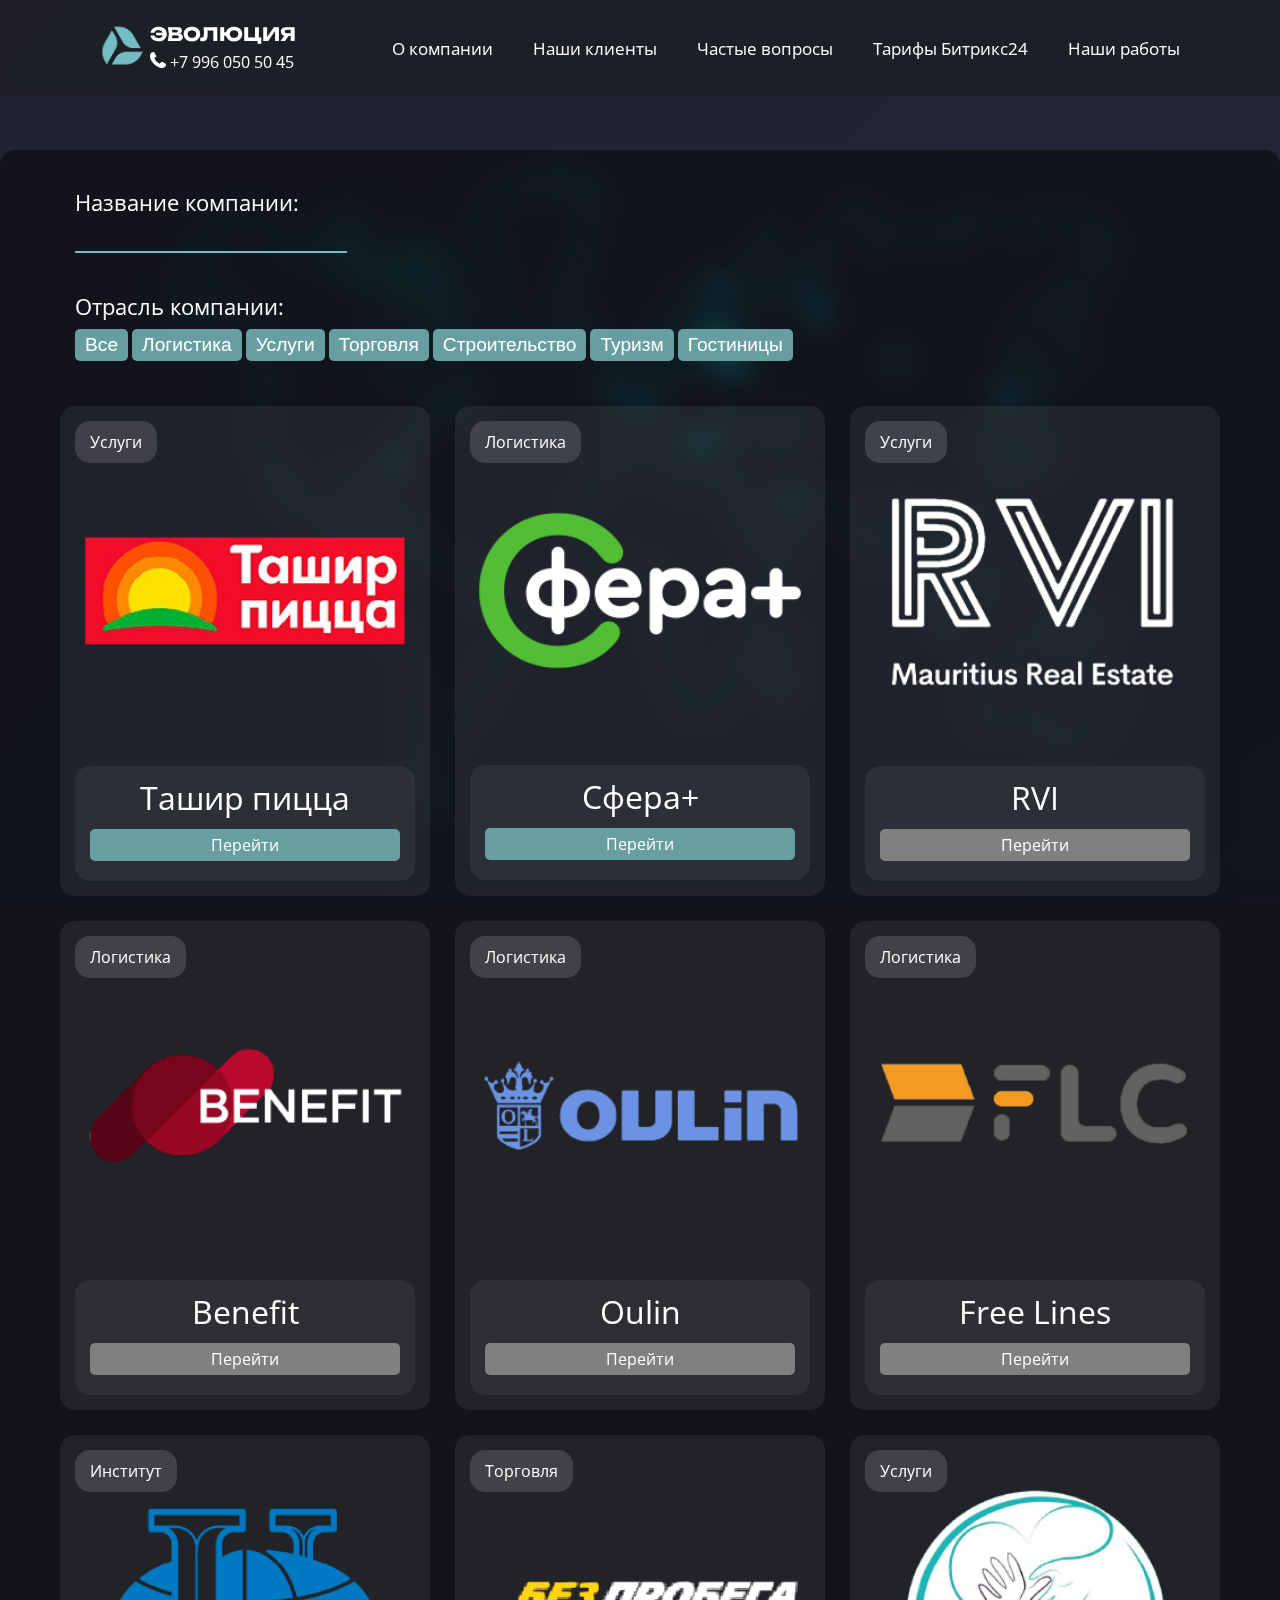
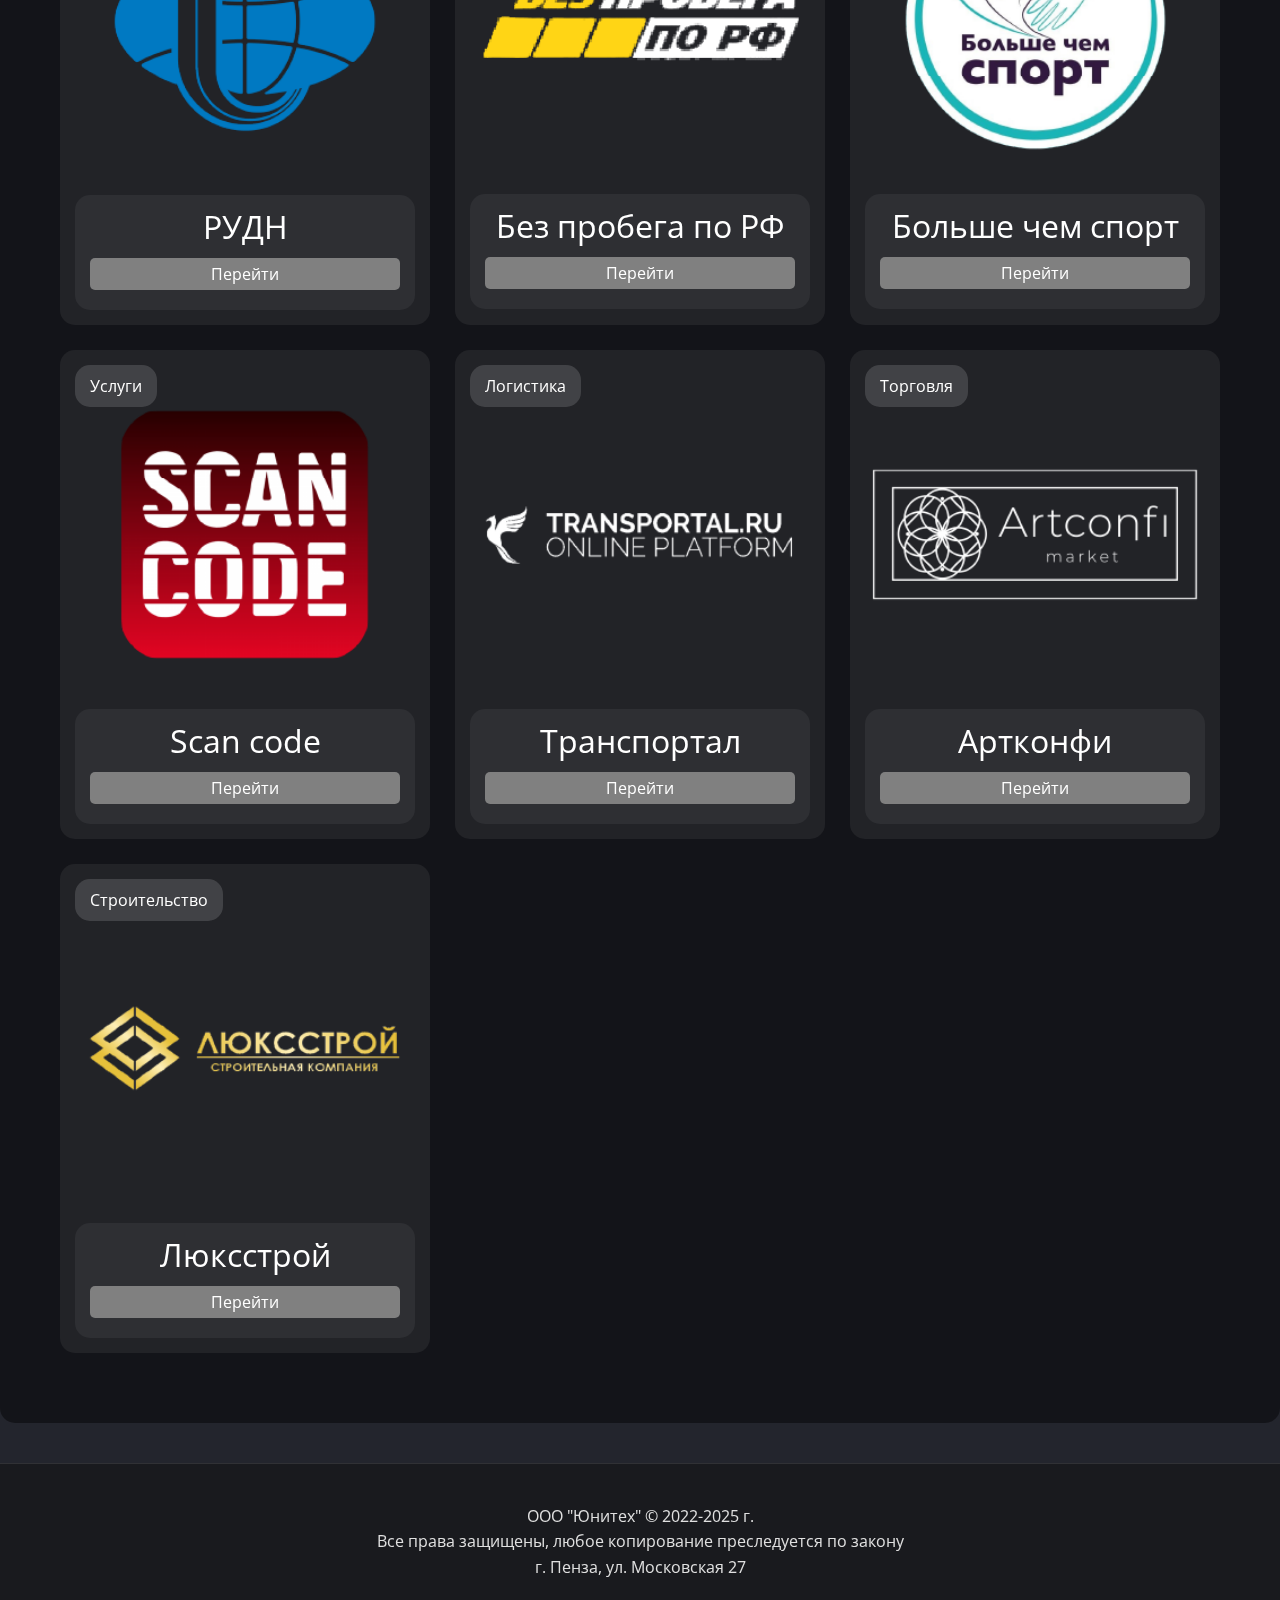
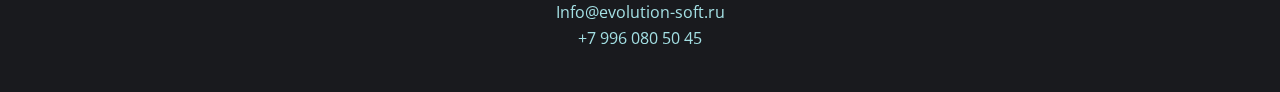
<file: pages/cases.html>
<!DOCTYPE html>
<html lang="en">
    <head>
        <meta charset="UTF-8">
        <meta name="viewport" content="width=device-width, initial-scale=1.0">
        <title>Эволюция - Битрикс 24. Автоматизация бизнеса, создание сайтов, внедрение CRM систем</title>
        <link rel="icon" href="/src/images/icon_evolution.png" type="/src/images/icon_evolution.png">

        <link href="https://fonts.googleapis.com/css2?family=Unbounded:wght@200..900&display=swap" rel="stylesheet">
        <link href="https://fonts.googleapis.com/css2?family=Open+Sans:ital,wght@0,300..800;1,300..800&display=swap" rel="stylesheet">

        <link rel="stylesheet" href="/src/css/cases/cases.css">
        <link rel="stylesheet" href="/src/css/_var.css">

        <link rel="stylesheet" href="/src/css/components/Header/Header.css">
        <link rel="stylesheet" href="/src/css/components/Footer/Footer.css">
        <link rel="stylesheet" href="/src/css/components/Background/Background.css">
        
        <script defer src="/src/js/components/Header/Header.js"></script>
        <script defer src="/src/js/components/Footer/Footer.js"></script>
        <script defer src="/src/js/components/Background/Background.js"></script>
    </head>
<body>

    <component-header></component-header>
    <component-background></component-background>

    <section>
        <div class="search-container">
            <label>Название компании:<br></label>
            <input type="text" class="left-wrapper__input" data-search>
            <label><br>Отрасль компании:<br></label>
            <div class="left-wrapper-buttons">
                <button clear-active-category>Все</button>
                <button>Логистика</button>
                <button>Услуги</button>
                <button>Торговля</button>
                <button>Строительство</button>
                <button>Туризм</button>
                <button>Гостиницы</button>
            </div>
      
        </div>

        <div class="card-container" data-card-container>
            <template company-template>
                <div class="card">
                    <img class="card__logo" company-logo>
                        <div class="card__category"><span company-category></span></div>
                    </img>
                    <div class="card__description">
                        <label class="card__name" company-name></label>
                        <a class="card__link" company-link>Перейти</a>
                    </div>
                </div>
            </template>
        </div>

    </section>


    <component-footer></component-footer>

    <script>
        const companyCardTemplate = document.querySelector("[company-template]");
        const companyCardContainer = document.querySelector("[data-card-container]");
        let companies = []

        const dataSearchbar = document.querySelector("[data-search]");
        dataSearchbar.addEventListener("input", (event) => {
            const value = event.target.value.toLowerCase();
            companies.forEach(company => {
                let companyLoweredName = company.name.toLowerCase();
                
                const isVisible = companyLoweredName.includes(value);

                company.element.classList.toggle("hidden", !isVisible);
            });
        });

        const buttonContainer = document.querySelector(".left-wrapper-buttons");
        const buttons = buttonContainer.querySelectorAll("button");
        const returnButton = document.querySelector("[clear-active-category]");

        buttons.forEach(button => {
            button.addEventListener("click", (event) => {
                companies.forEach(company => {
                    if (button == returnButton) {
                        company.element.classList.remove("hidden");
                    }
                    else {
                        if (company.category != button.textContent) {
                            company.element.classList.add("hidden");
                        } else company.element.classList.remove("hidden");
                    }
                });
            })
        });


        fetch("/src/data/evolution_db.json")
            .then(res => res.json())
            .then(data => {
                companies = data['companies'].map(data => {
                    const card = companyCardTemplate.content.cloneNode(true).children[0]
                    
                    const cardLogo = card.querySelector("[company-logo]");
                    const cardName = card.querySelector("[company-name]");
                    const cardLink = card.querySelector("[company-link]");
                    const cardCategory = card.querySelector("[company-category]");
                    
                    if (data.link == "/") {
                        cardLink.classList.add("disabled");
                    }

                    cardLogo.src = data.img;
                    cardName.textContent = data.name;
                    cardLink.href = data.link;
                    cardCategory.textContent = data.category;
                    
                    companyCardContainer.append(card);

                    return { name: data.name, category: data.category, element: card };
                });
            });
    
    </script>
</body>
</html>
</file>
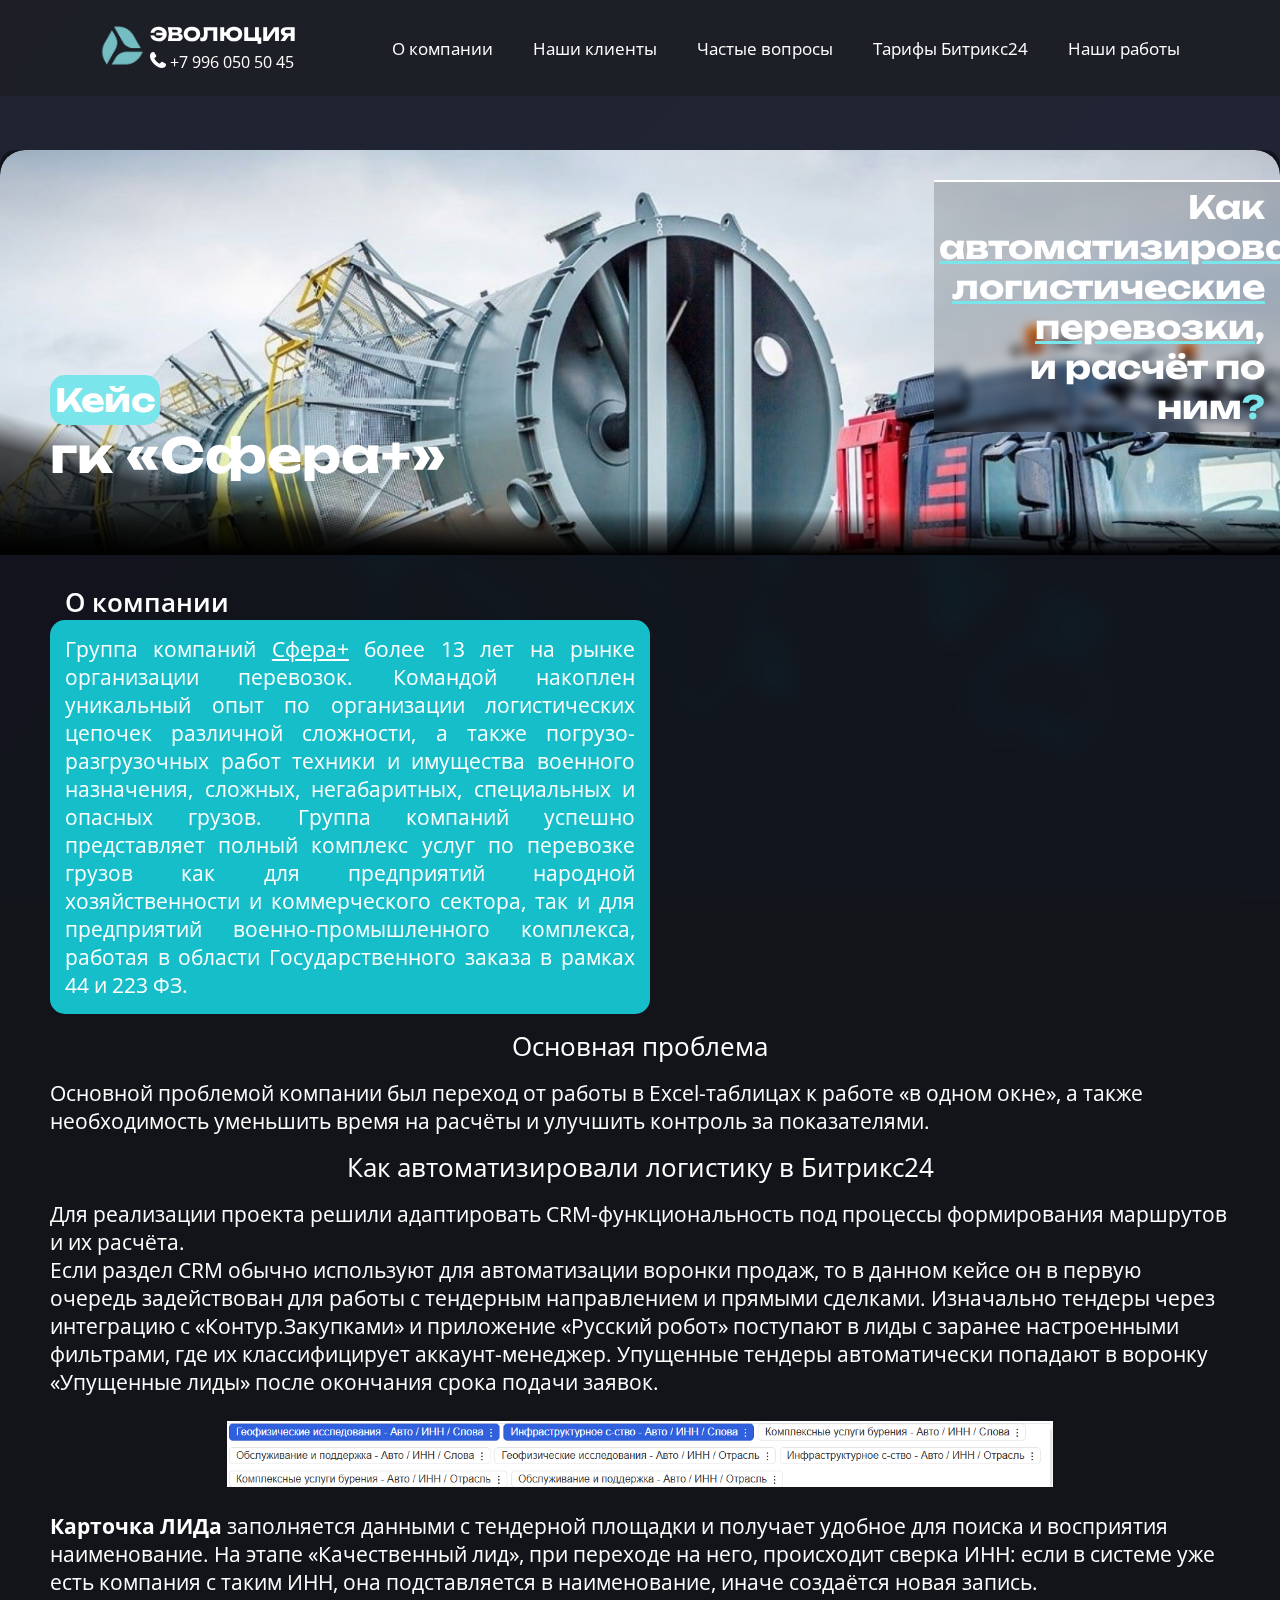
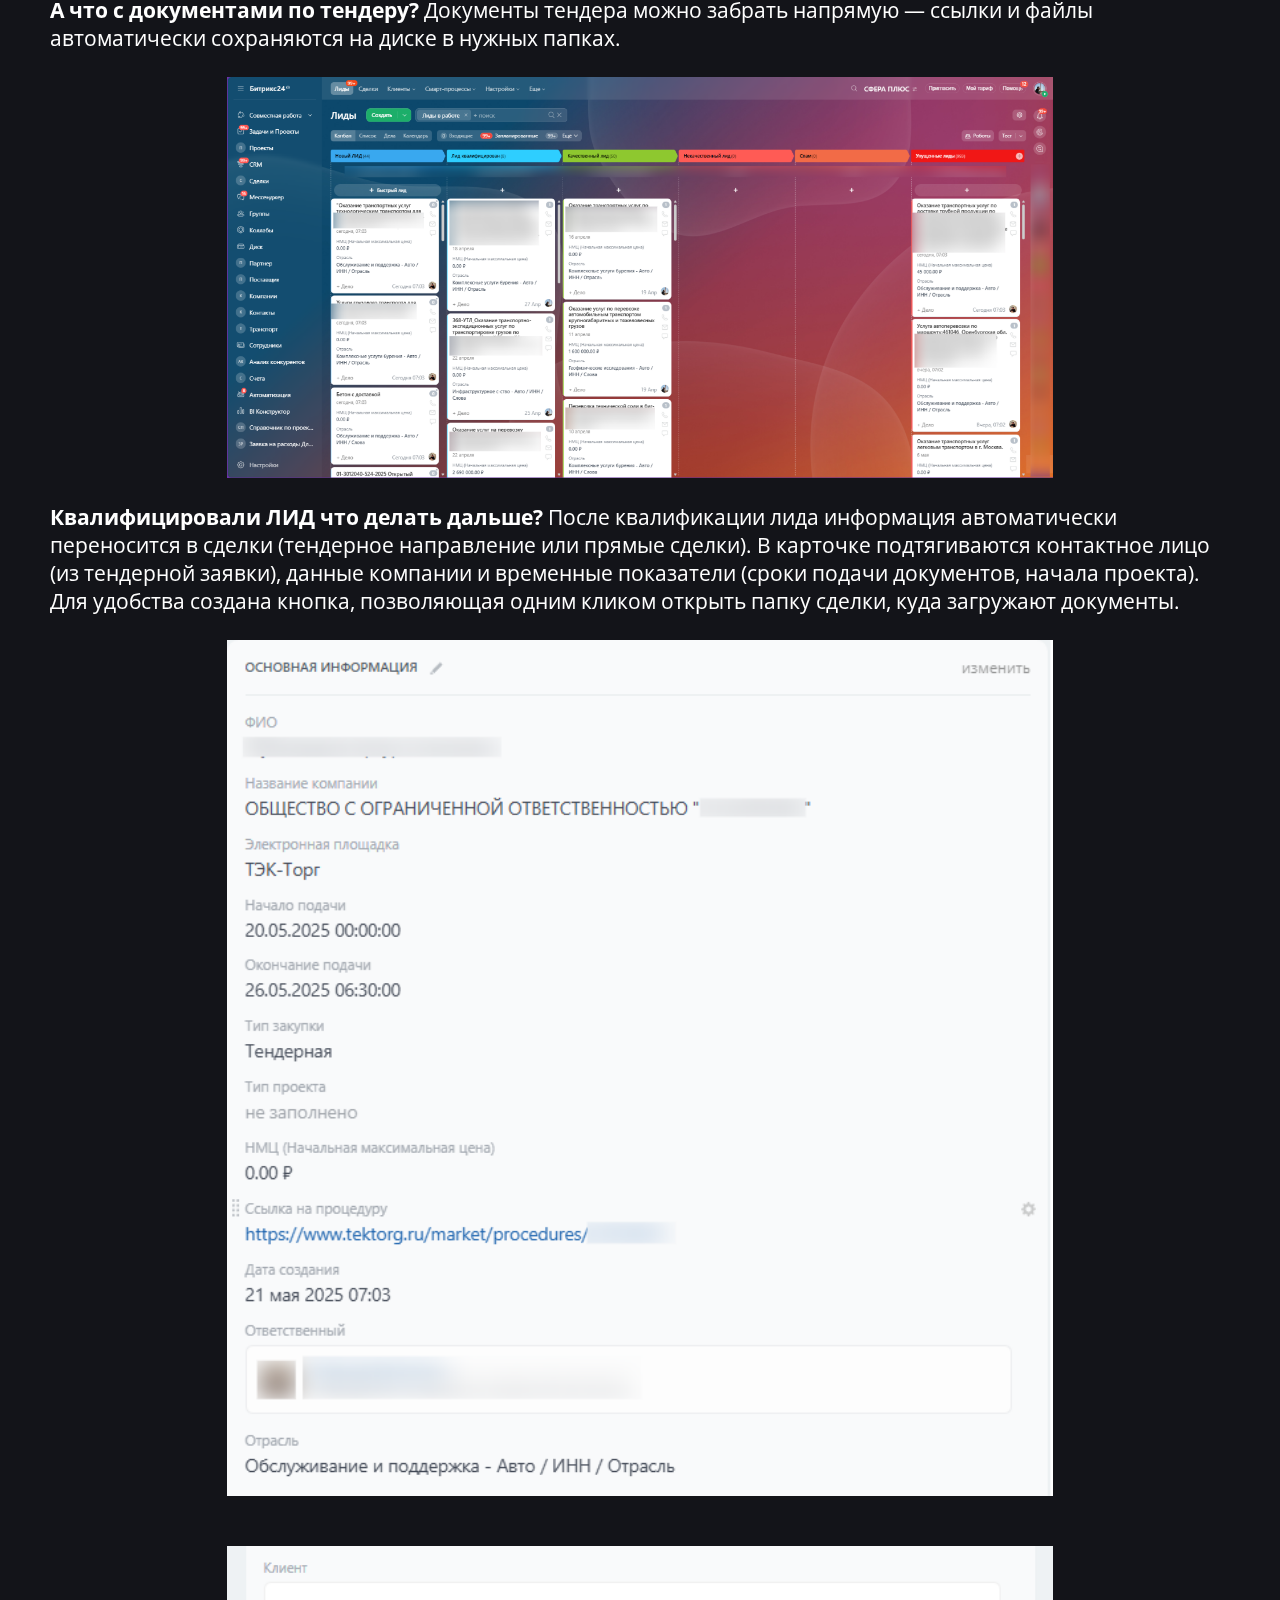
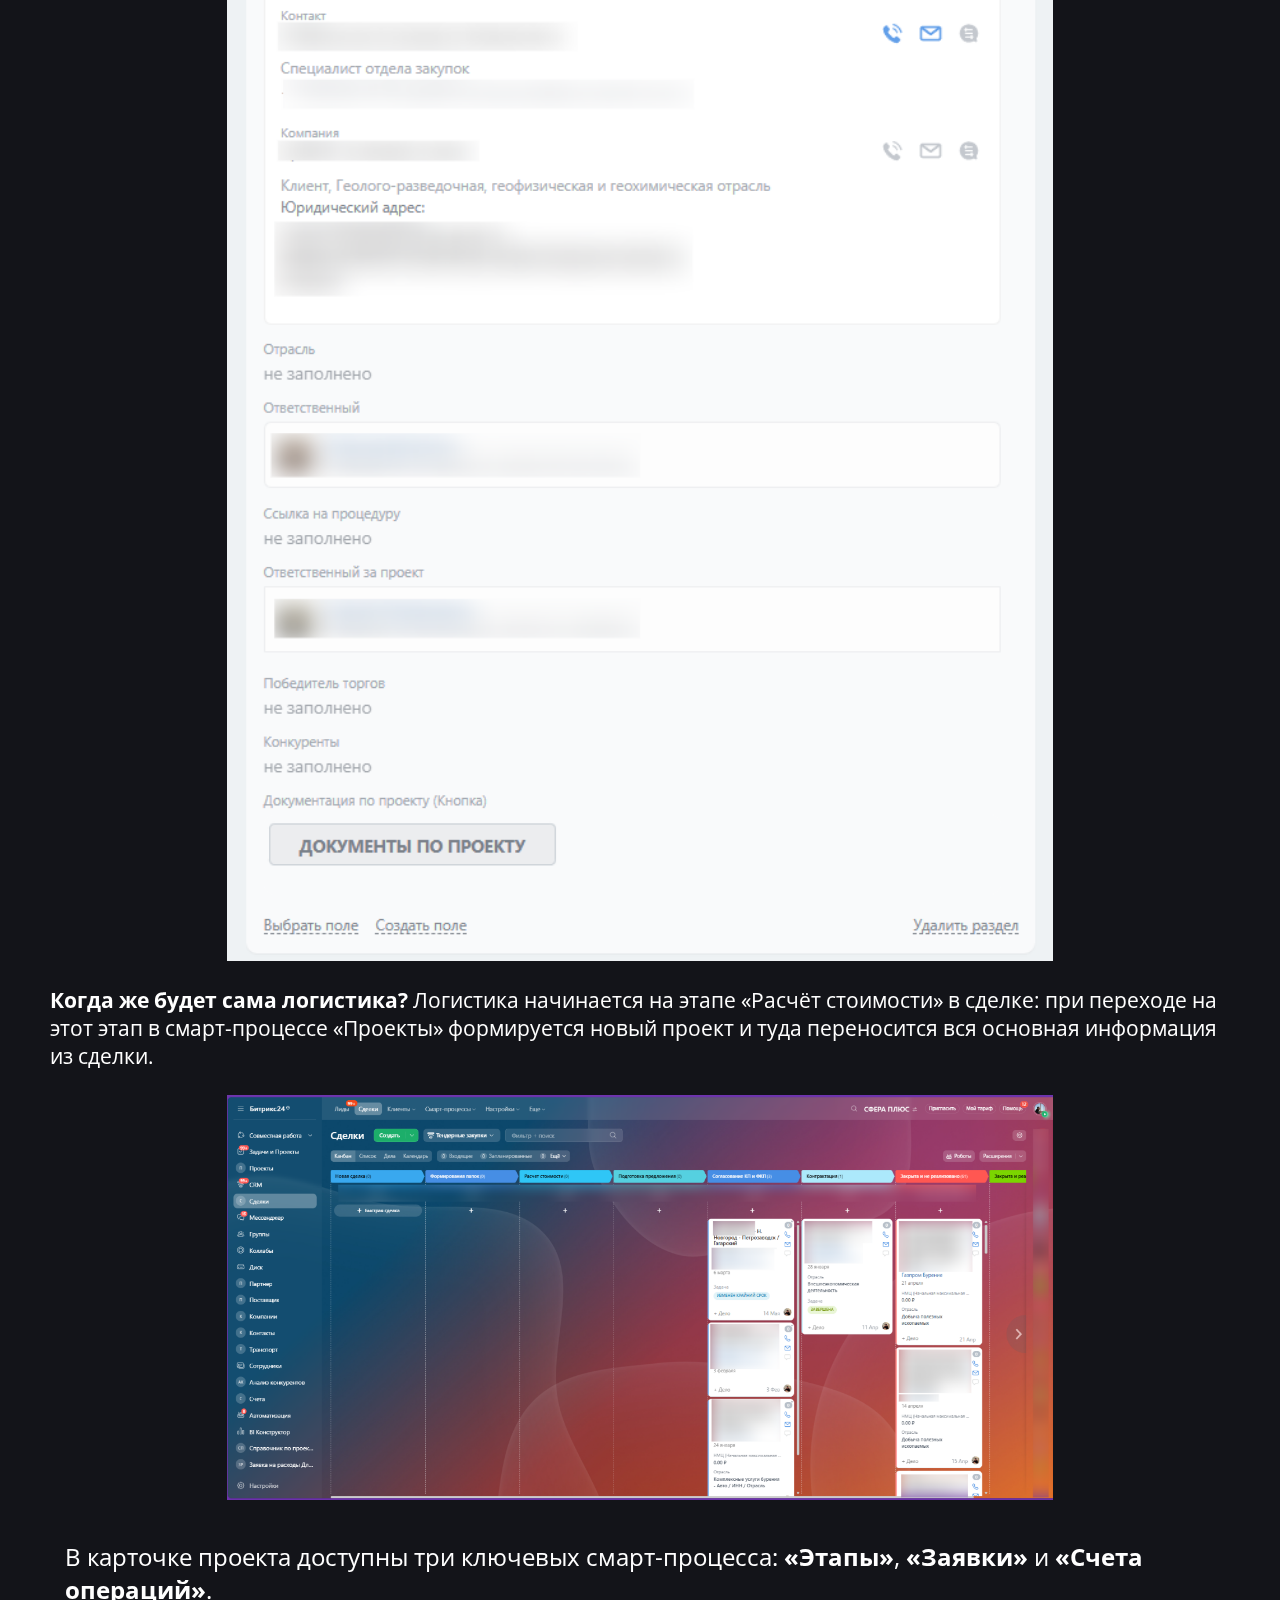
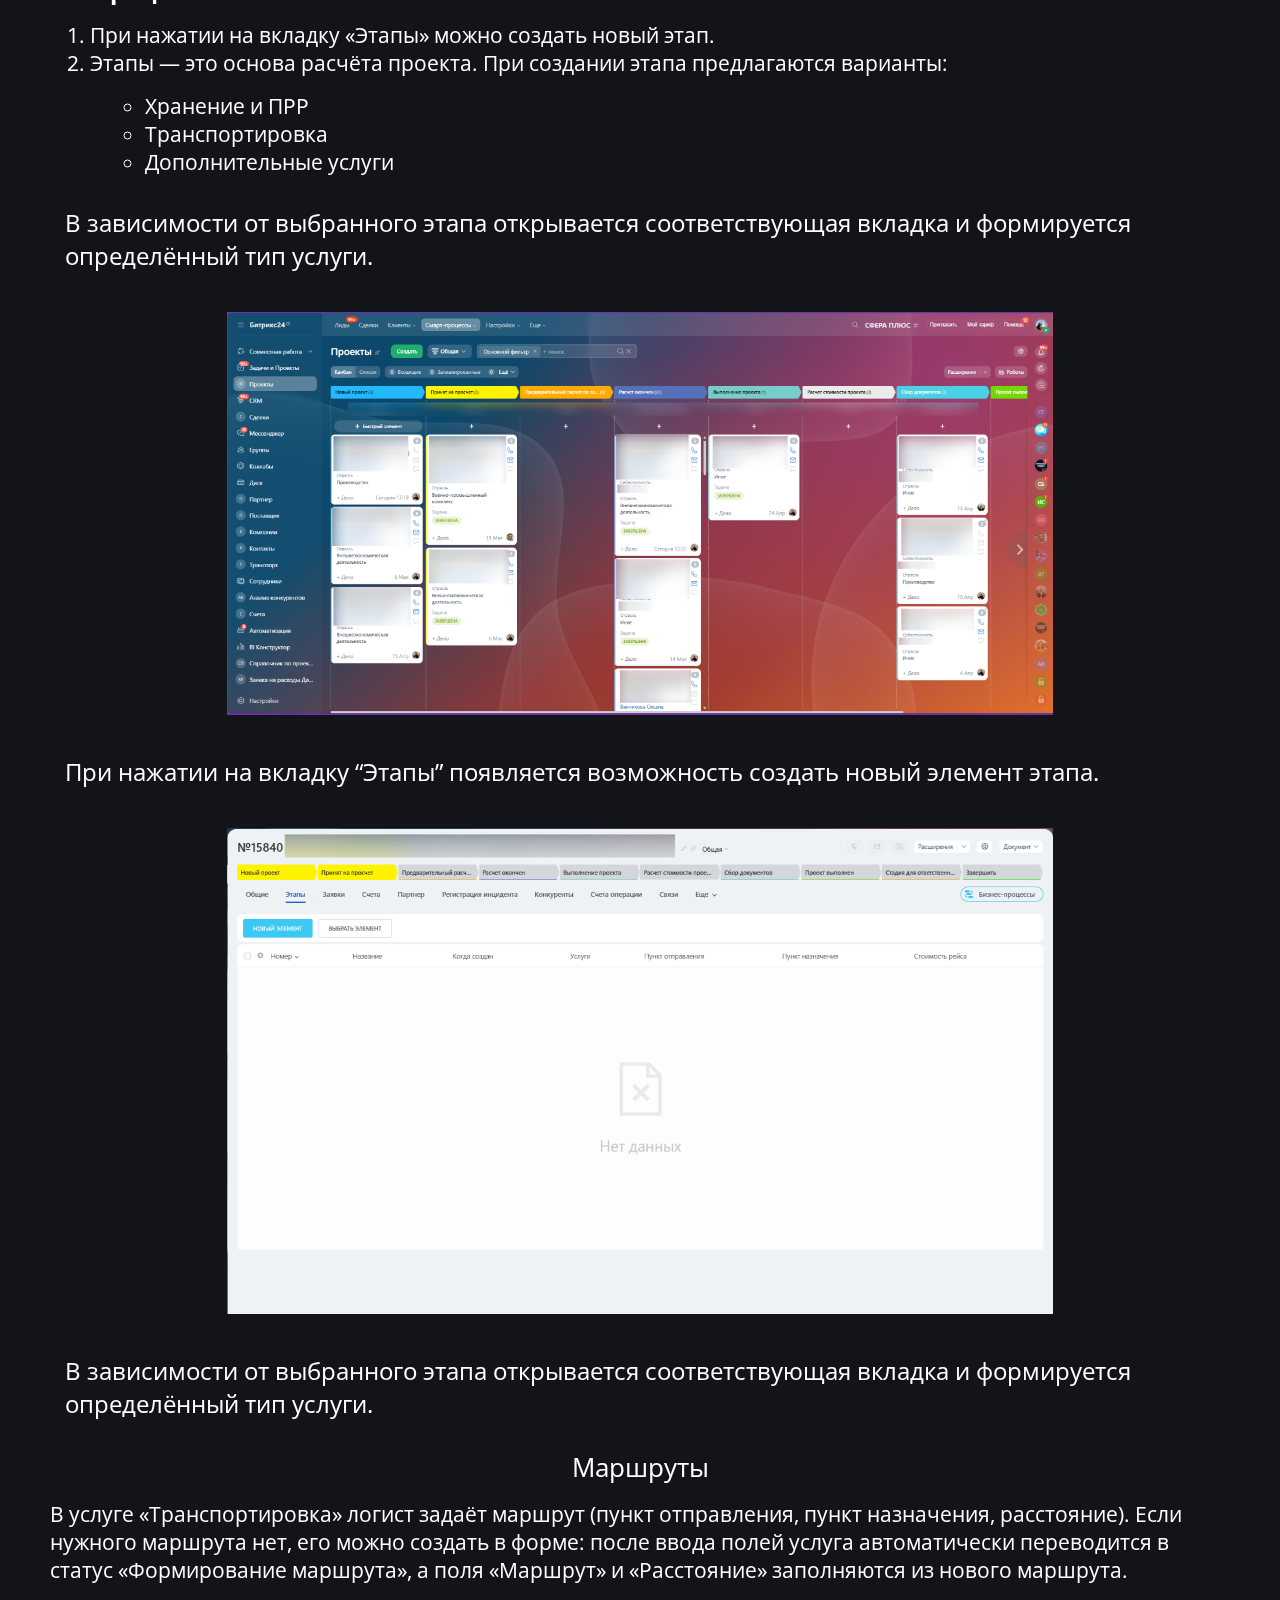
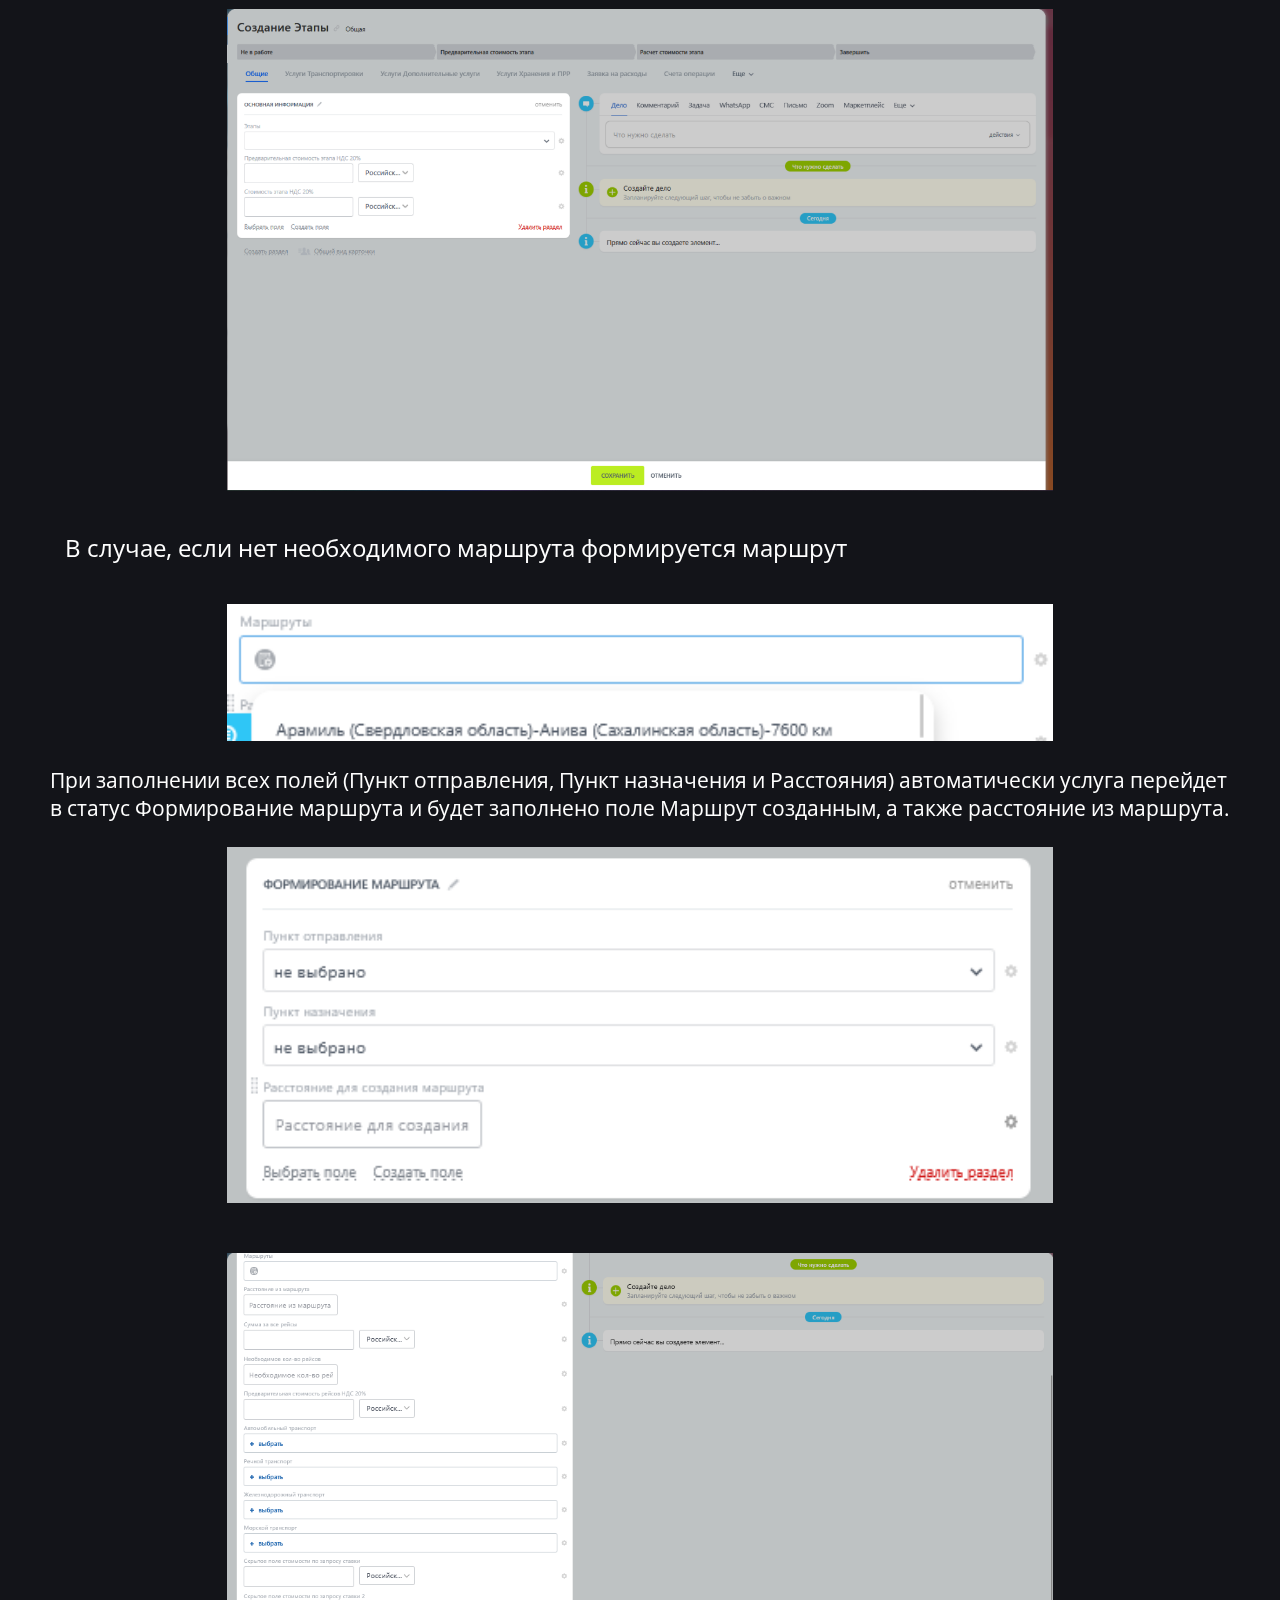
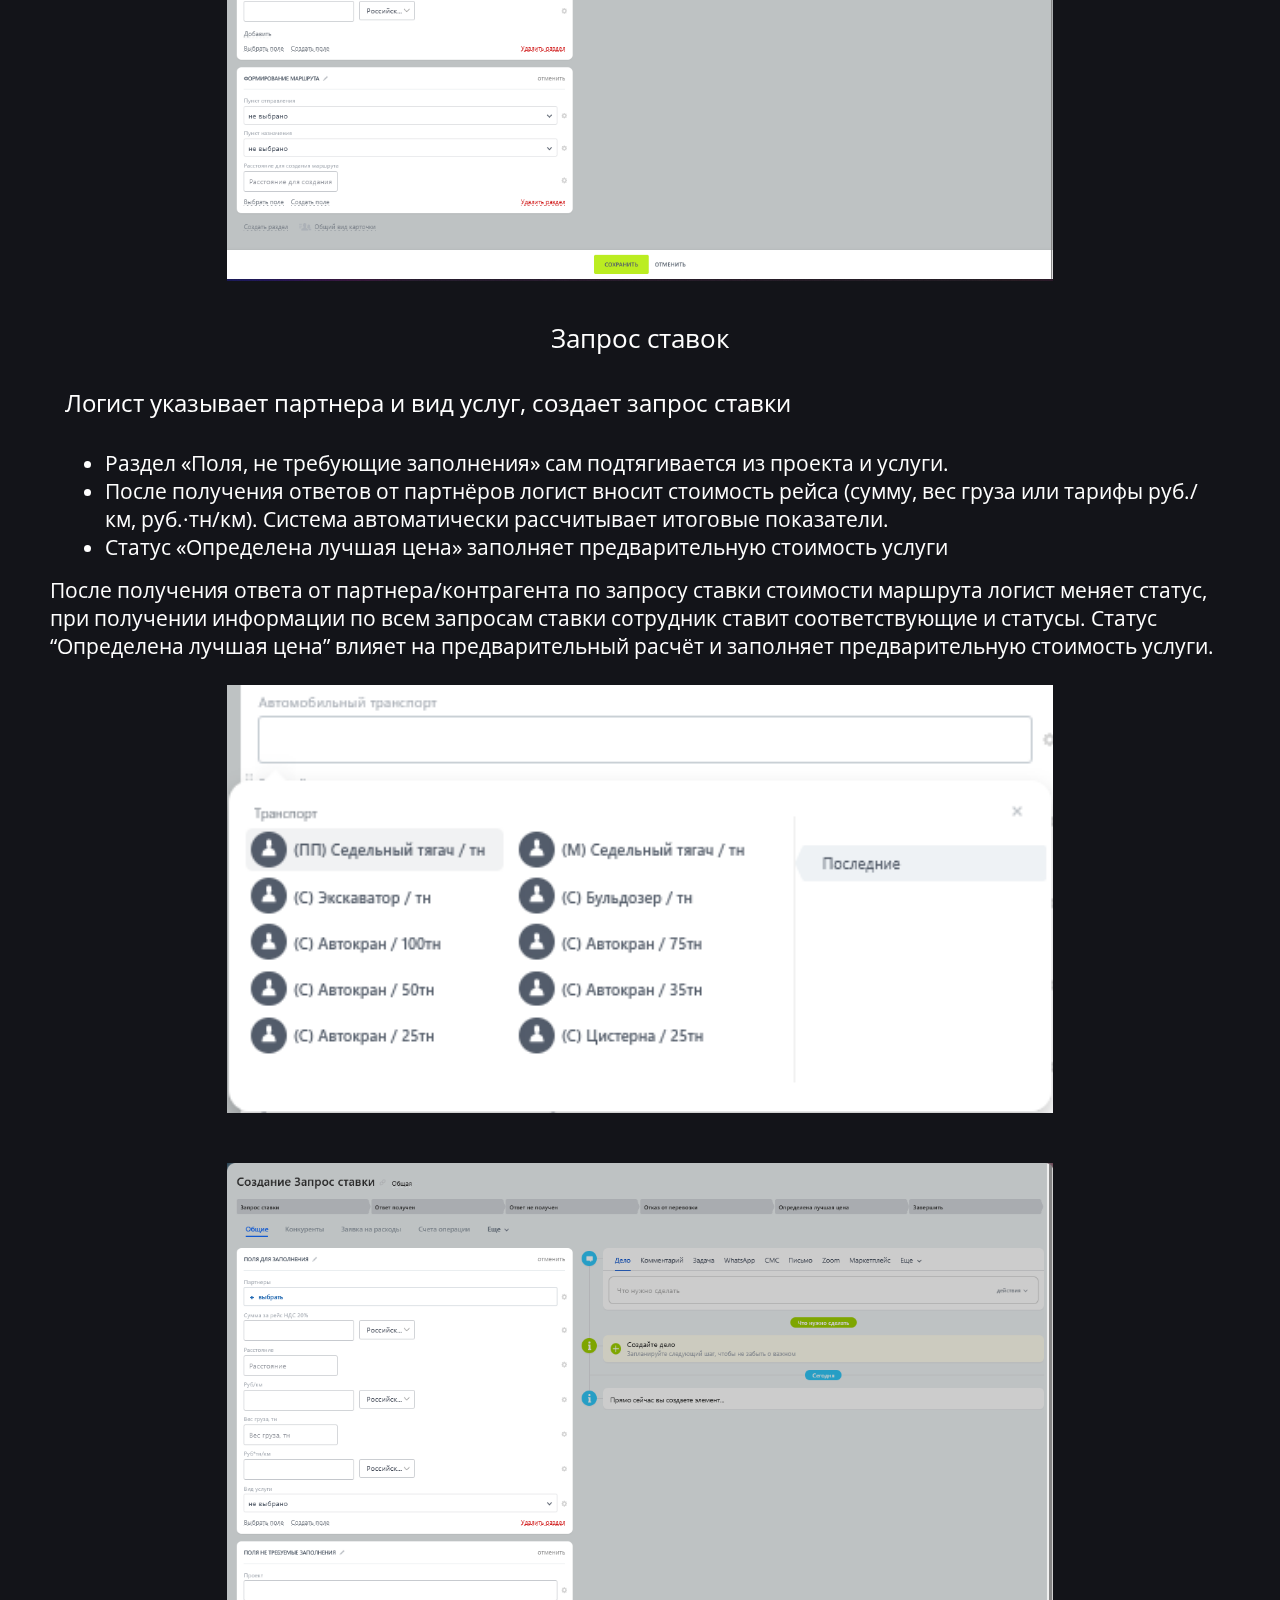
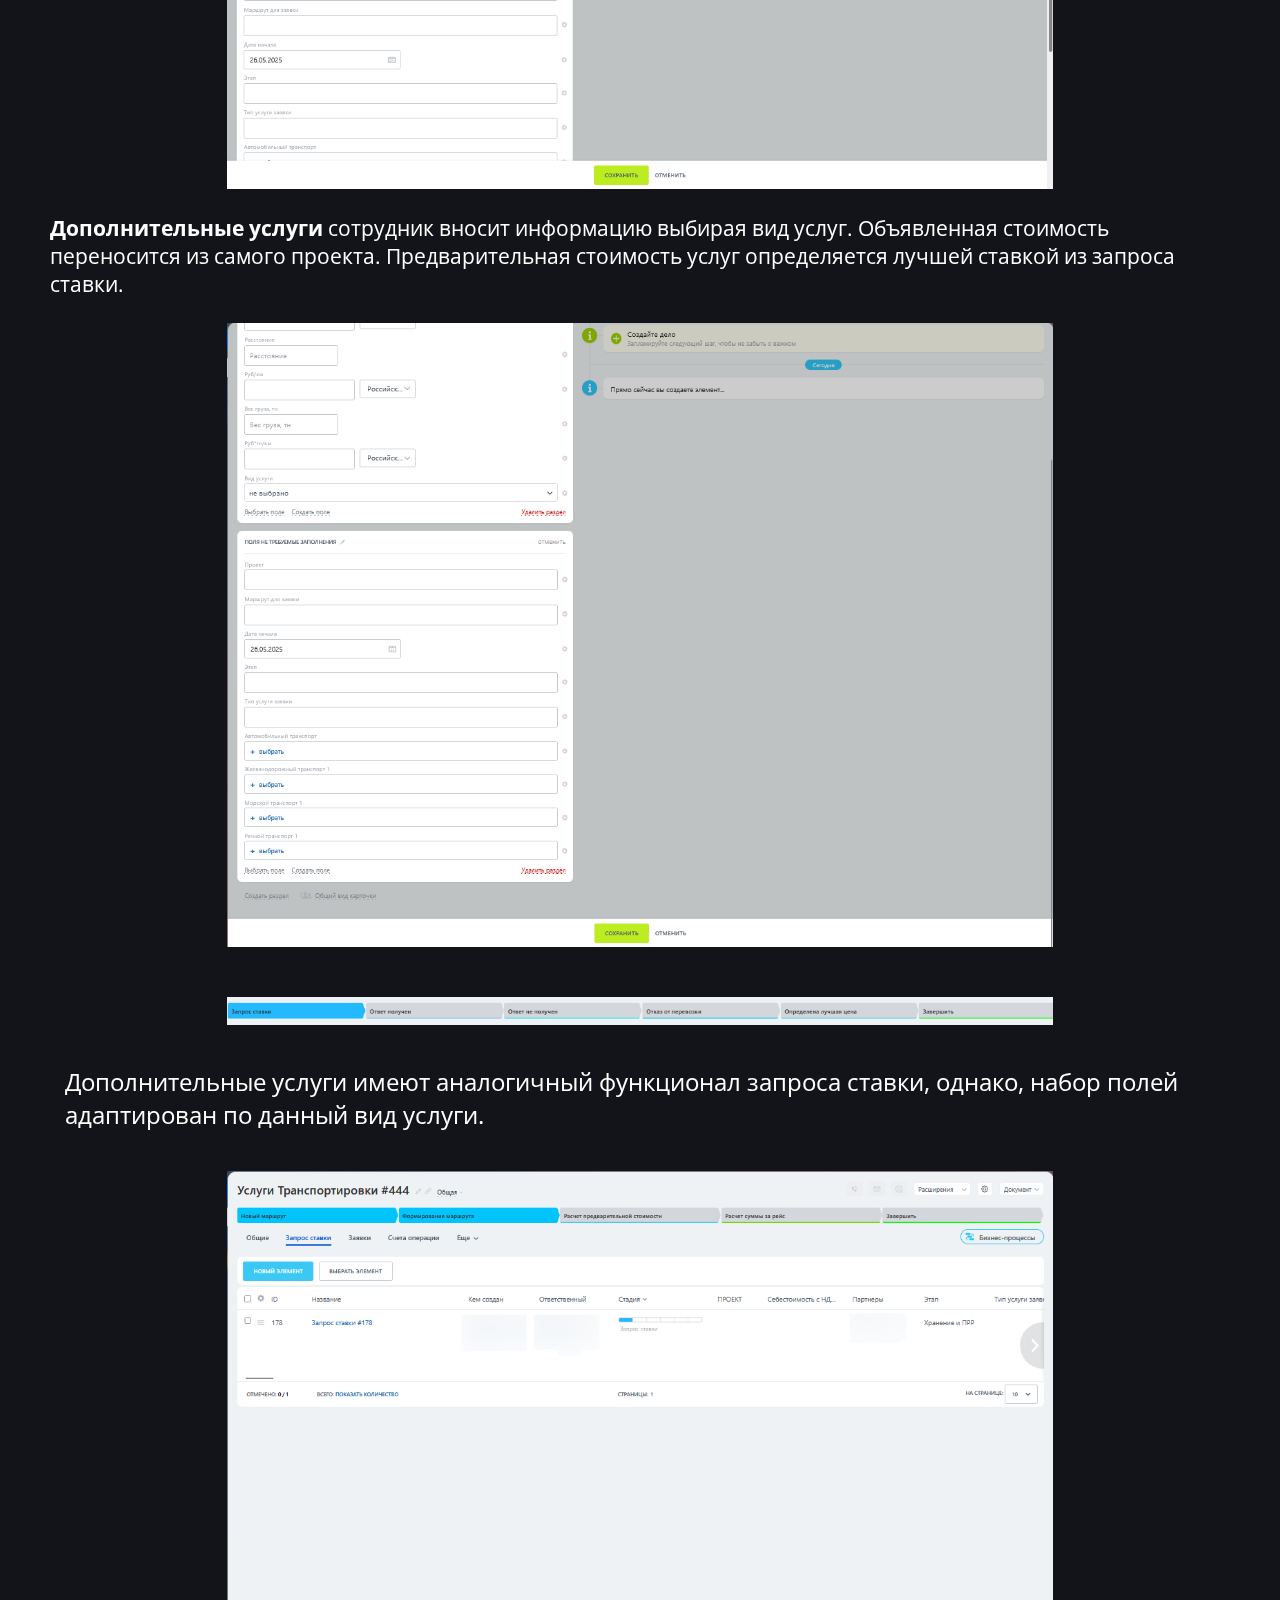
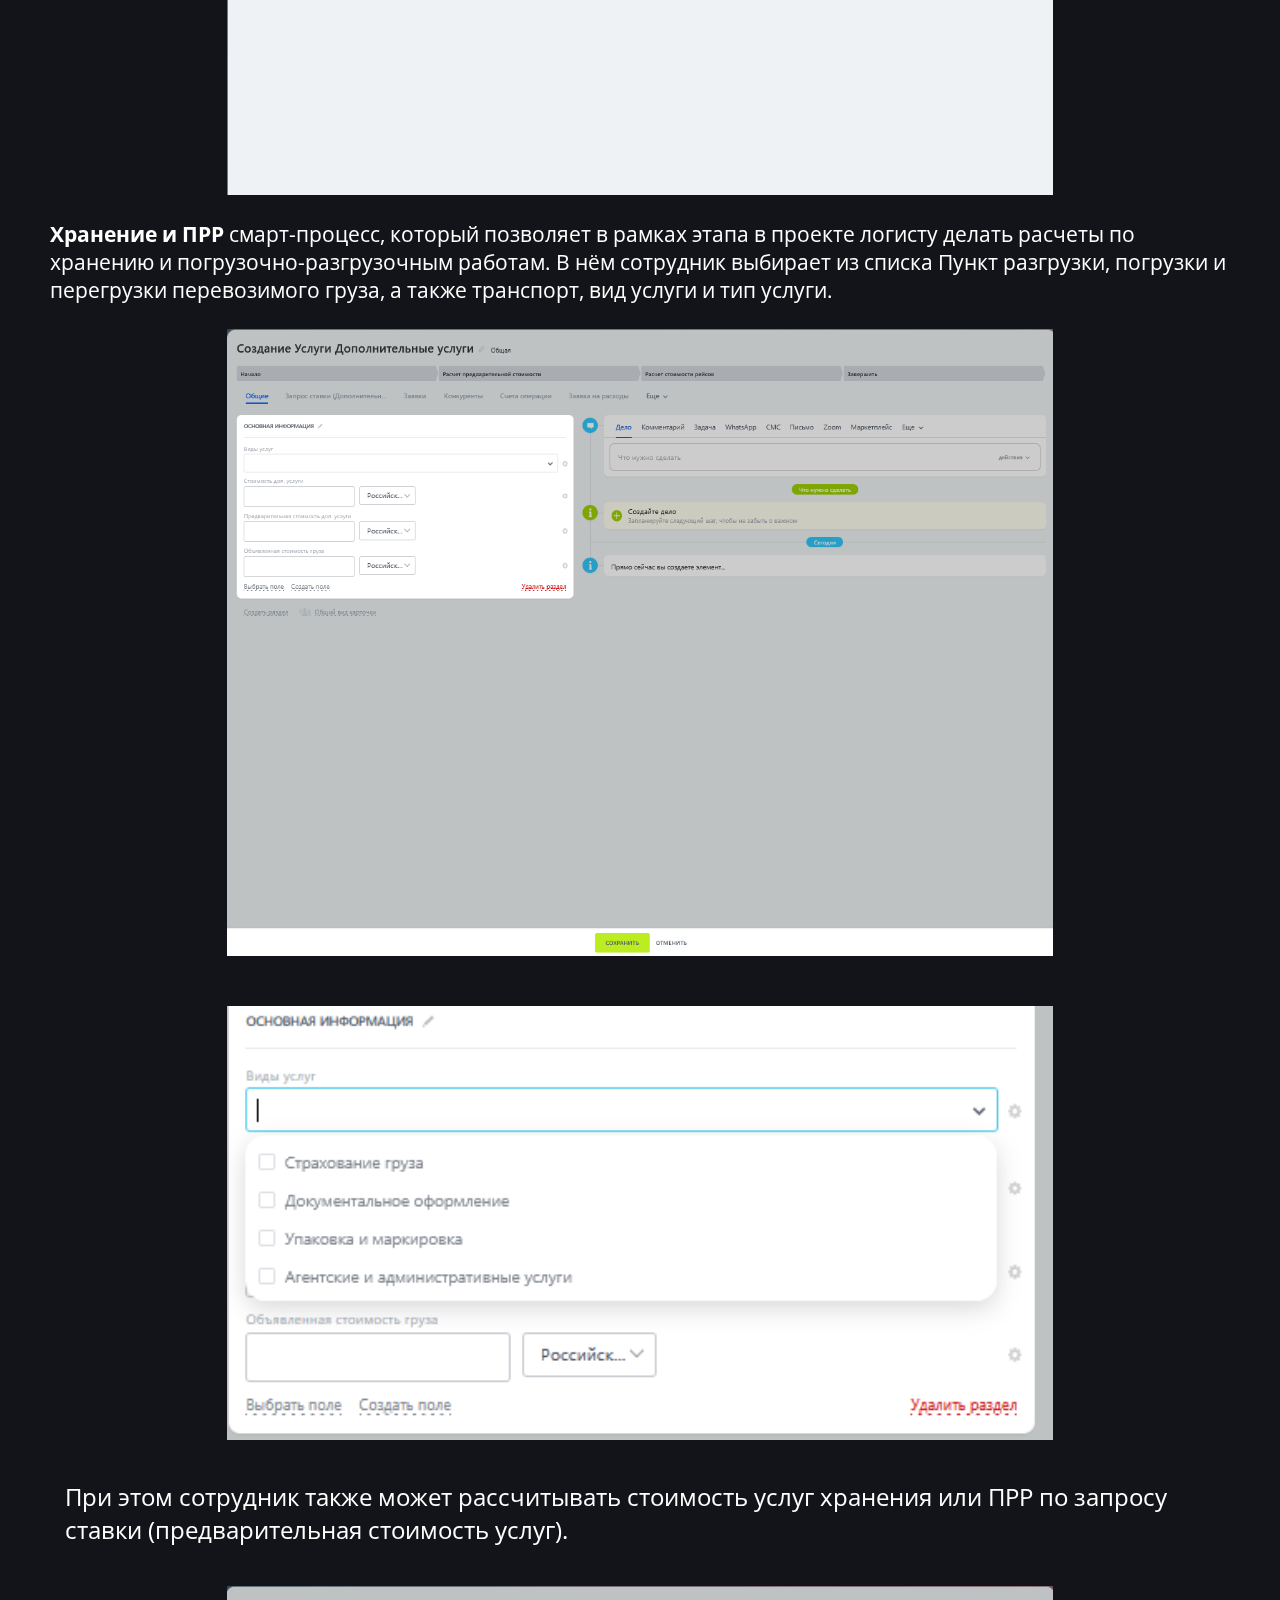
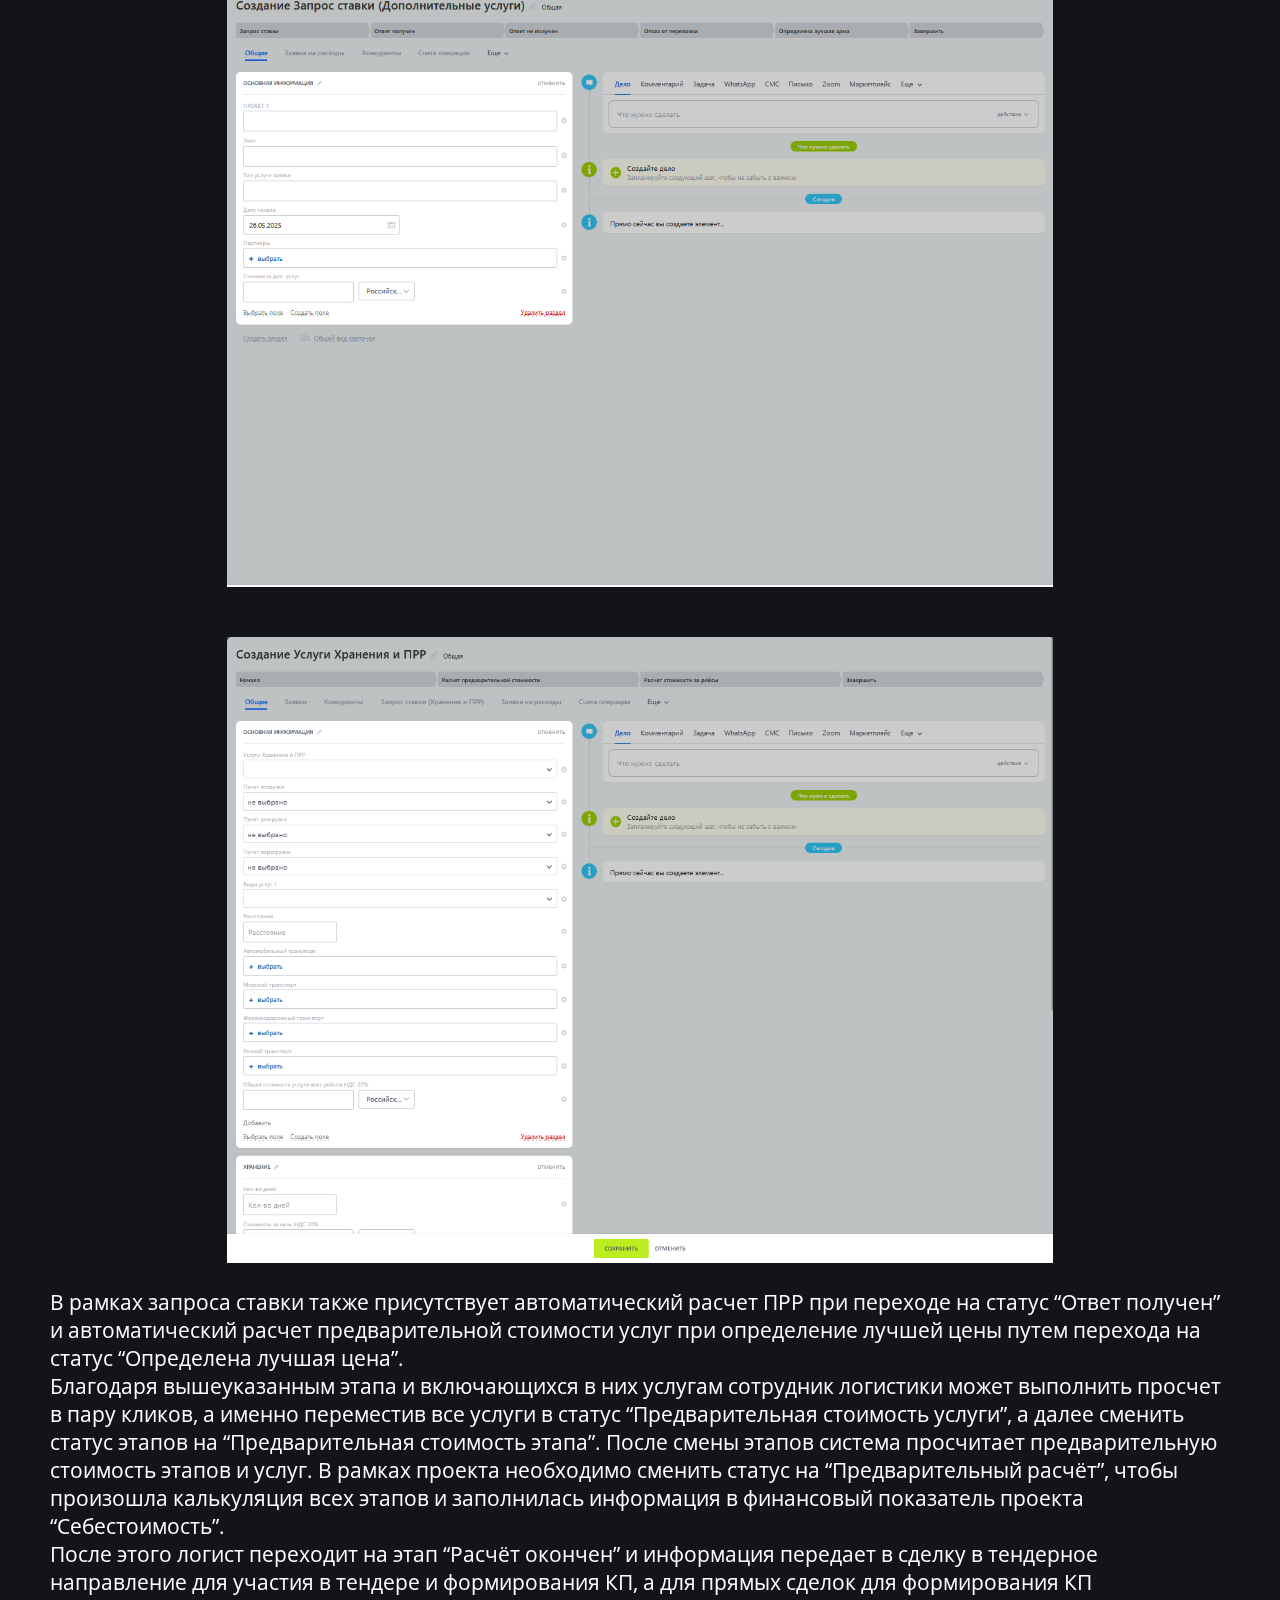
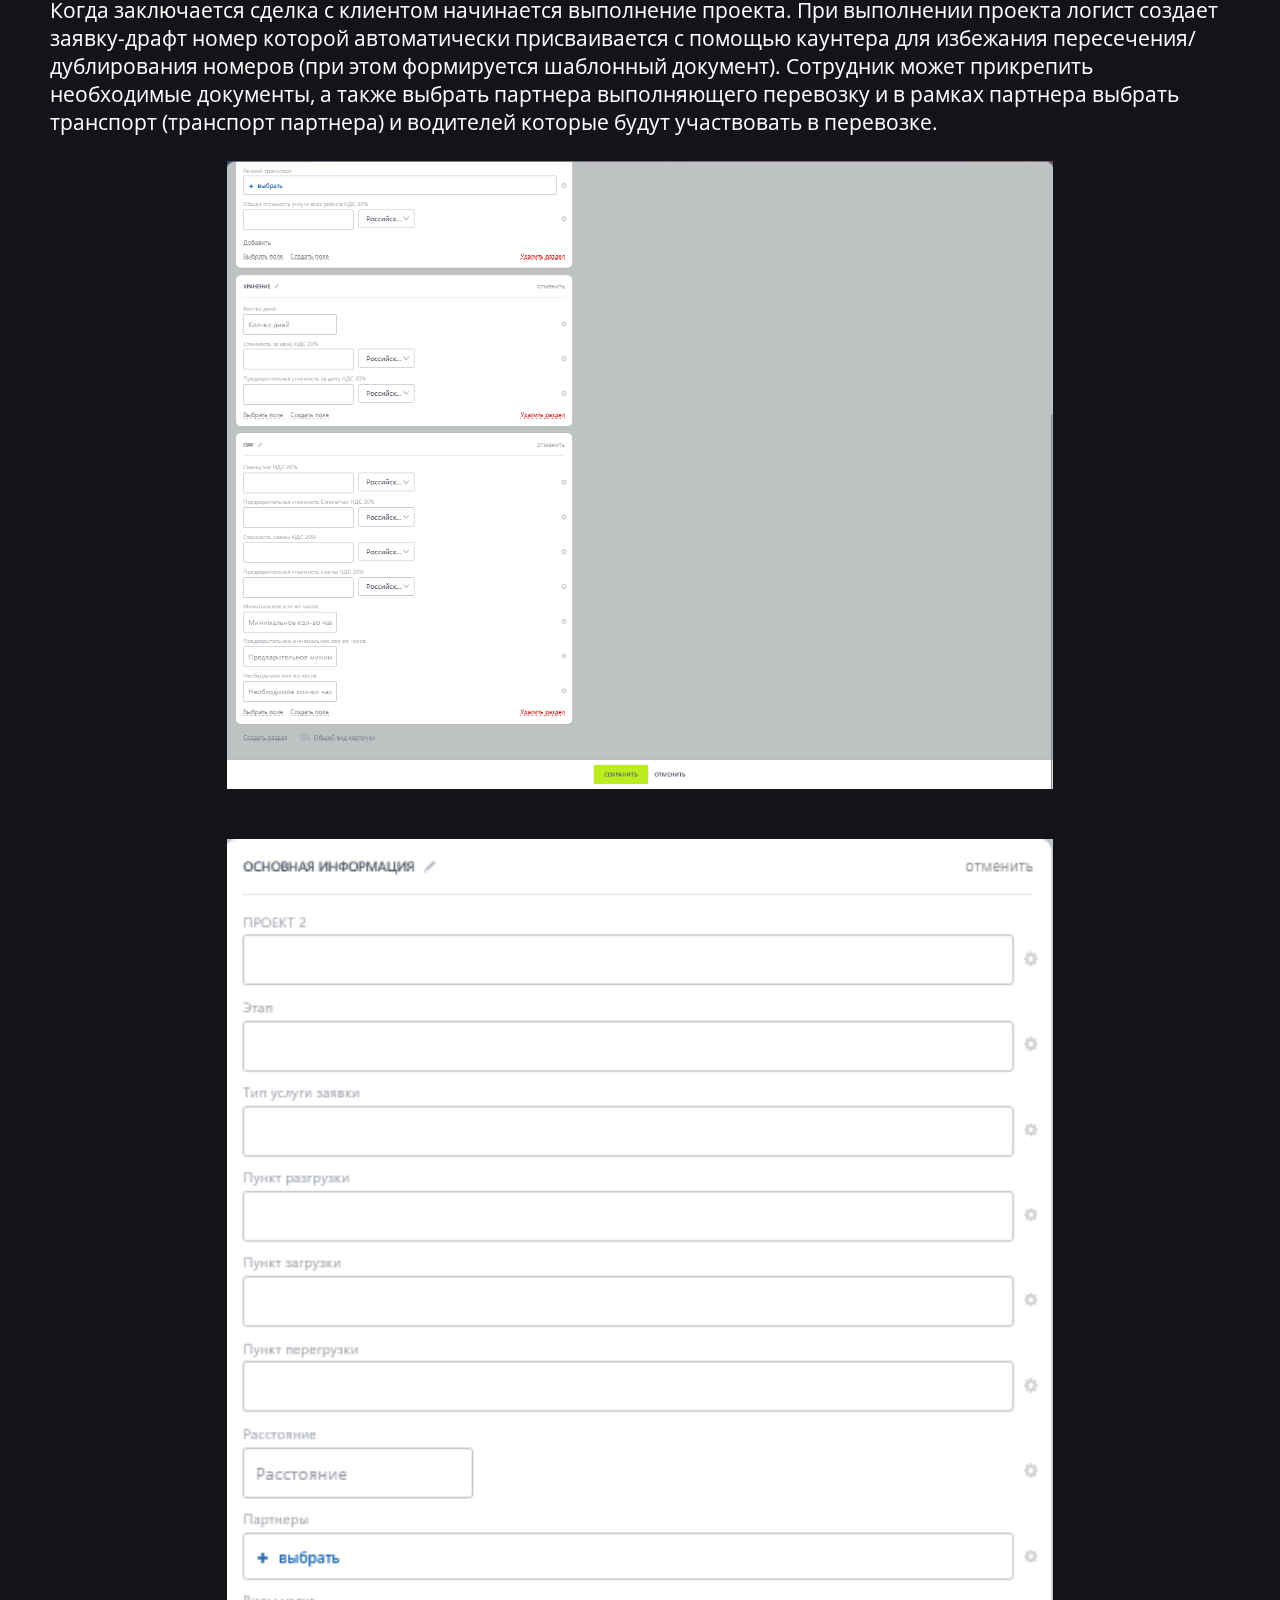
<file: pages/companies/sphere.html>
<!DOCTYPE html>
<html lang="en">
    <meta charset="UTF-8">
    <meta name="viewport" content="width=device-width, initial-scale=1.0">

    <title>Эволюция - Битрикс 24. Автоматизация бизнеса, создание сайтов, внедрение CRM систем</title>
    <link rel="icon" href="/src/images/icon_evolution.png" type="/src/images/icon_evolution.png">

    <link href="https://fonts.googleapis.com/css2?family=Unbounded:wght@200..900&display=swap" rel="stylesheet">
    <link href="https://fonts.googleapis.com/css2?family=Open+Sans:ital,wght@0,300..800;1,300..800&display=swap" rel="stylesheet">

    <link rel="stylesheet" href="/src/css/cases/companies/sphere.css">
    <link rel="stylesheet" href="/src/css/_var.css">

    <link rel="stylesheet" href="/src/css/components/Header/Header.css">
    <link rel="stylesheet" href="/src/css/components/Footer/Footer.css">
    <link rel="stylesheet" href="/src/css/components/Background/Background.css">

    <script defer src="/src/js/components/Header/Header.js"></script>
    <script defer src="/src/js/components/Footer/Footer.js"></script>
    <script defer src="/src/js/components/Background/Background.js"></script>
<body>

    <component-header></component-header>
    <component-background></component-background>


    <section>
        <div class="hero-head">
            <div class="hero-head__background"></div>

            <div class="hero-head__description">
                <h3>Как <u style="text-decoration-color: #7be5ec;">автоматизировать логистические перевозки</u>,<br>и расчёт по ним<a style="color: #7be5ec;">?</a></h3>
            </div>

            <div class="hero-head__title">
                <h3>Кейс</h3><h2>гк «Сфера+»</h2>
            </div>

        </div>


        <div class="hero-body">
  
        
            <div class="body__about-client">

                <label style="font-weight: 600;">О компании</label>

                <div class="abut-client__description">
                    <p>
                        Группа компаний <u>Сфера+</u> более 13 лет на рынке организации перевозок. Командой накоплен уникальный опыт по организации 
                        логистических цепочек различной сложности, а также погрузо-разгрузочных работ техники и имущества военного назначения, 
                        сложных, негабаритных, специальных и опасных грузов.

                        Группа компаний успешно представляет полный комплекс услуг по перевозке грузов как для предприятий народной 
                        хозяйственности и коммерческого сектора, так и для предприятий военно-промышленного комплекса, работая в 
                        области Государственного заказа в рамках 44 и 223 ФЗ.
                    </p>
                </div>
            </div>

            <label>Основная проблема</label>

            <p>
                Основной проблемой компании был переход от работы в Excel-таблицах к работе «в одном окне», а также необходимость 
                уменьшить время на расчёты и улучшить контроль за показателями.
            </p>
   
            <label>Как автоматизировали логистику в Битрикс24</label>

            <p>
                Для реализации проекта решили адаптировать CRM-функциональность под процессы формирования маршрутов и их расчёта.
            </p>

            <p>
                Если раздел CRM обычно используют для автоматизации воронки продаж, то в данном кейсе он в первую очередь задействован 
                для работы с тендерным направлением и прямыми сделками. Изначально тендеры через интеграцию с «Контур.Закупками» и 
                приложение «Русский робот» поступают в лиды с заранее настроенными фильтрами, где их классифицирует аккаунт-менеджер. 
                Упущенные тендеры автоматически попадают в воронку «Упущенные лиды» после окончания срока подачи заявок.
            </p>

            <img class="screenshot" src="/src/images/sphere/2.png" alt="">


            <p>
                <b>Карточка ЛИДа</b> заполняется данными с тендерной площадки и получает удобное для поиска и восприятия наименование. 
                На этапе «Качественный лид», при переходе на него, происходит сверка ИНН: если в системе уже есть компания с таким ИНН, 
                она подставляется в наименование, иначе создаётся новая запись.
            </p>

            <p>
                <b>А что с документами по тендеру?</b> Документы тендера можно забрать напрямую — ссылки и файлы автоматически сохраняются на диске в нужных папках.
            </p>


            <img class="screenshot" src="/src/images/sphere/3.png" alt="">


            <p>
                <b>Квалифицировали ЛИД что делать дальше?</b> После квалификации лида информация автоматически переносится в сделки 
                (тендерное направление или прямые сделки). В карточке подтягиваются контактное лицо (из тендерной заявки), 
                данные компании и временные показатели (сроки подачи документов, начала проекта). Для удобства создана кнопка, 
                позволяющая одним кликом открыть папку сделки, куда загружают документы. 
            </p>

            <img class="screenshot" src="/src/images/sphere/4.png" alt="">

            <img class="screenshot" src="/src/images/sphere/5.png" alt="">


            <p>
                <b>Когда же будет сама логистика?</b> Логистика начинается на этапе «Расчёт стоимости» в сделке: при переходе на этот этап в 
                смарт-процессе «Проекты» формируется новый проект и туда переносится вся основная информация из сделки.
            </p>


            <img class="screenshot" src="/src/images/sphere/6.png" alt="">


            <span>В карточке проекта доступны три ключевых смарт-процесса: <b>«Этапы»</b>, <b>«Заявки»</b> и <b>«Счета операций»</b>.</span>

            <ol>
                <li>При нажатии на вкладку «Этапы» можно создать новый этап.
                </li>
                <li>Этапы — это основа расчёта проекта. При создании этапа предлагаются варианты:
                    <ul>
                        <li>Хранение и ПРР</li>
                        <li>Транспортировка</li>
                        <li>Дополнительные услуги</li>
                    </ul>
                </li>
            </ol>

            <span>В зависимости от выбранного этапа открывается соответствующая вкладка и формируется определённый тип услуги.</span>



            <img class="screenshot" src="/src/images/sphere/7.png" alt="">

            <span>При нажатии на вкладку “Этапы” появляется возможность создать новый элемент этапа.</span>

            <img class="screenshot" src="/src/images/sphere/8.png" alt="">

            <span>В зависимости от выбранного этапа открывается соответствующая вкладка и формируется определённый тип услуги.</span>

            <label>Маршруты</label>

            <p>
                В услуге «Транспортировка» логист задаёт маршрут (пункт отправления, пункт назначения, расстояние). 
                Если нужного маршрута нет, его можно создать в форме: после ввода полей услуга автоматически переводится 
                в статус «Формирование маршрута», а поля «Маршрут» и «Расстояние» заполняются из нового маршрута.
            </p>

            <img class="screenshot" src="/src/images/sphere/9.png" alt="">

            <span>В случае, если нет необходимого маршрута формируется маршрут</span>

            <img class="screenshot" src="/src/images/sphere/10.png" alt="">


            <p>
                При заполнении всех полей (Пункт отправления, Пункт назначения и Расстояния) автоматически услуга перейдет в 
                статус Формирование маршрута и будет заполнено поле Маршрут созданным, а также расстояние из маршрута.
            </p>


            <img class="screenshot" src="/src/images/sphere/11.png" alt="">

            <img class="screenshot" src="/src/images/sphere/12.png" alt="">


            <label>Запрос ставок</label>

            <span>Логист указывает партнера и вид услуг, создает запрос ставки</span>

            <ul>
                <li>Раздел «Поля, не требующие заполнения» сам подтягивается из проекта и услуги.</li>
                <li>После получения ответов от партнёров логист вносит стоимость рейса (сумму, вес груза 
                    или тарифы руб./км, руб.·тн/км). Система автоматически рассчитывает итоговые показатели.</li>
                <li>Статус «Определена лучшая цена» заполняет предварительную стоимость услуги</li>
            </ul>


            <p>
                После получения ответа от партнера/контрагента по запросу ставки стоимости маршрута логист меняет статус, 
                при получении информации по всем запросам ставки сотрудник ставит соответствующие и статусы. Статус 
                “Определена лучшая цена” влияет на предварительный расчёт и заполняет предварительную стоимость услуги.
            </p>


            <img class="screenshot" src="/src/images/sphere/13.png" alt="">

            <img class="screenshot" src="/src/images/sphere/14.png" alt="">

            <p>
                <b>Дополнительные услуги</b> сотрудник вносит информацию выбирая вид услуг. Объявленная стоимость переносится из самого проекта. 
                Предварительная стоимость услуг определяется лучшей ставкой из запроса ставки.
            </p>


            <img class="screenshot" src="/src/images/sphere/15.png" alt="">

            <img class="screenshot" src="/src/images/sphere/16.png" alt="">


            <span>Дополнительные услуги имеют аналогичный функционал запроса ставки, однако, набор полей адаптирован по данный вид услуги.</span>

            <img class="screenshot" src="/src/images/sphere/17.png" alt="">

            <p>
                <b>Хранение и ПРР</b> смарт-процесс, который позволяет в рамках этапа в проекте логисту делать расчеты по хранению 
                и погрузочно-разгрузочным работам. В нём сотрудник выбирает из списка Пункт разгрузки, погрузки и перегрузки перевозимого 
                груза, а также транспорт, вид услуги и тип услуги. 
            </p>


            <img class="screenshot" src="/src/images/sphere/18.png" alt="">

            <img class="screenshot" src="/src/images/sphere/19.png" alt="">

            <span>При этом сотрудник также может рассчитывать стоимость услуг хранения или ПРР по запросу ставки (предварительная стоимость услуг).</span>


            <img class="screenshot" src="/src/images/sphere/20.png" alt="">

            <img class="screenshot" src="/src/images/sphere/21.png" alt="">


            <p>В рамках запроса ставки также присутствует автоматический расчет ПРР при переходе на статус “Ответ получен” и автоматический расчет 
                предварительной стоимости услуг при определение лучшей цены путем перехода на статус “Определена лучшая цена”.</p>


            <p>Благодаря вышеуказанным этапа и включающихся в них услугам сотрудник логистики может выполнить просчет в пару кликов, 
                а именно переместив все услуги в статус “Предварительная стоимость услуги”, а далее сменить статус этапов на “Предварительная
                 стоимость этапа”. После смены этапов система просчитает предварительную стоимость этапов и услуг. В рамках проекта необходимо 
                 сменить статус на “Предварительный расчёт”, чтобы произошла калькуляция всех этапов и заполнилась информация в финансовый 
                 показатель проекта “Себестоимость”. </p>



            <p>После этого логист переходит на этап “Расчёт окончен” и информация передает в сделку в тендерное направление для участия в тендере 
                и формирования КП, а для прямых сделок для формирования КП</p>


            <p>Когда заключается сделка с клиентом начинается выполнение проекта. При выполнении проекта логист создает заявку-драфт номер 
                которой автоматически присваивается с помощью каунтера для избежания пересечения/дублирования номеров (при этом формируется
                 шаблонный документ). Сотрудник может прикрепить необходимые документы, а также выбрать партнера выполняющего перевозку 
                 и в рамках партнера выбрать транспорт (транспорт партнера) и водителей которые будут участвовать в перевозке.</p>


            <img class="screenshot" src="/src/images/sphere/22.png" alt="">

            <img class="screenshot" src="/src/images/sphere/23.png" alt="">


            <p>
                После выбора Партнера, транспорта и водителей логист во вкладке рейсы формирует рейсы указывая лишь количество рейсов, статус оплаты, 
                дату начала и окончания, а также выбирает из указанных ранее в заявке водителей и транспорта участвующих в данном рейсе.
            </p>


            <p>
                При этом в рейс при выборе водителей и транспорта автоматически подтягивается информация о транспорте (гос.номер, марка, тоннаж и т.д) 
                и о водителе (номер ВУ, паспортные данные, контактный номер телефона). В рамках рейсов логист ведет работу до его завершения 
                и подгружает накладные по мере их поступления от партнера, осуществляющего перевозку.
            </p>
            

            <p>
                <b>Смарт-процесс Транспорт</b> позволяет формировать список транспорта как для предварительного расчета (с общими показателями 
                транспорта по типу вида сцепки, назначения, вида транспорта), так и для партнеров осуществляющих перевозку (гос.номер, паспорт ТС и т.д).
            </p>



            <p>
                Наименование транспорта присваивается исходя из заполненной информации и формируется автоматически для удобства выбора транспорта из списка.
            </p>




            <img class="screenshot" src="/src/images/sphere/24.png" alt="">

            <img class="screenshot" src="/src/images/sphere/25.png" alt="">

            <img class="screenshot" src="/src/images/sphere/26.png" alt="">


            <span>Смарт-процесс Регистрация инцидента позволяет в рамках проекта/услуги зарегистрировать инциденты.</span>            


            <img class="screenshot" src="/src/images/sphere/27.png" alt="">


            <p>
                Также у менеджеров по продажам при работе с тендерным направлением занести партнера в конкуренты в рамках определенного клиента,
                для исключения работы с ними по определенным клиентам.
            </p>


            <p>
                В рамках оперативного доступа к информации в системе настроены Справочник по проектам который включает в себя информацию о проекте,
                 этапах, услугах, заявках и рейсах в рамках проекта.
            </p>


            <img class="screenshot" src="/src/images/sphere/28.png" alt="">

            <label>Счета и их оплата</label>


            <p>
                Удобство должен быть везде, поэтому был проработан вопрос работы со счетами. В счета на оплату создаются в рамках 
                проекта/этапов/услуг/заявок/рейсов, данные заявки передаются в 1С откуда возвращается статус их оплаты.
            </p>


            <img class="screenshot" src="/src/images/sphere/29.png" alt="">

            <img class="screenshot" src="/src/images/sphere/30.png" alt="">

            <span>Большая часть информация заполняется автоматически в зависимости от того из какого смарт-процесса была выполнено создание счета.</span>


                
            <label>Результаты и дальнейшие планы</label>

            <p>Раньше процесс логистических перевозок требовал множества ручных операций: сбор и классификация тендерных лидов, 
                заполнение Excel-таблиц, создание маршрутов «вручную», запрос ставок и расчёт стоимости через несколько disparate инструментов.</p>


            <ul><b>Битрикс24 позволил:</b>
                <li>Автоматически принимать и фильтровать тендерные заявки в лидах;</li>
                <li>Вести все документы тендера в единой структуре папок;</li>
                <li>Формировать маршруты и рассчитывать расстояние одним кликом;</li>
                <li>Автоматически запрашивать и обрабатывать ставки от партнёров;</li>
                <li>Централизовать расчёт стоимости услуг (транспортировка, хранение, ПРР, доп. услуги) в рамках смарт-процесса «Проекты»;</li>
                <li>Получать предварительный и итоговый расчёт себестоимости проекта без ручного копирования данных;</li>
                <li>Интегрировать выставление и учёт счетов с 1С — статусы оплаты обновляются автоматически.</li>
            </ul>

            <ul><b>Дальнейшие планы:</b>
                <li>Масштабировать систему на новые направления и регионы перевозок;</li>
                <li>Расширить интеграции с внешними сервисами (маршрутизаторы, платформы груза-отправителя);</li>
                <li>Настроить детализированную аналитику по KPI (время обработки лида, скорость расчёта, отклики партнёров);</li>
                <li>Внедрить механизм планирования и предиктивного расчёта затрат на основе исторических данных.</li>
            </ul>

            <p>
                <b>Вывод:</b><br>
                Битрикс24 превратился в единую цифровую экосистему для ГК «Сфера+», объединив все этапы: от приёма тендерных заявок
                 до фактического выполнения рейсов и учёта оплаты. Благодаря автоматизации:
            </p>

            <ul>
                <li>Сократилось время обработки лидов и запуска проектов;</li>
                <li>Уменьшилась доля ручных ошибок при расчёте маршрутов и ставок;</li>
                <li>Повысилась прозрачность и скорость согласований внутри команды;</li>
                <li>Руководители получили удобный инструмент контроля и масштабируемый отчёт по ключевым метрикам.</li>
            </ul>

        </div>
            
    </section>

    <component-footer></component-footer>

    <script>
        const scr = document.querySelectorAll(".screenshot");

        document.addEventListener('click', (event) => {
            let toggledImage = document.querySelector(".screenshot__toggled");

            if (event.target.classList.contains("screenshot")) {
                const img =  event.target.cloneNode(true);
                img.className = "screenshot__toggled";
                document.body.append(img);
                document.body.style.overflow = "hidden";
            }    
            else if (toggledImage) {
                document.body.style.overflowY = "scroll";
                toggledImage.remove();
            }
        });
    </script>
</body>
</html>
</file>
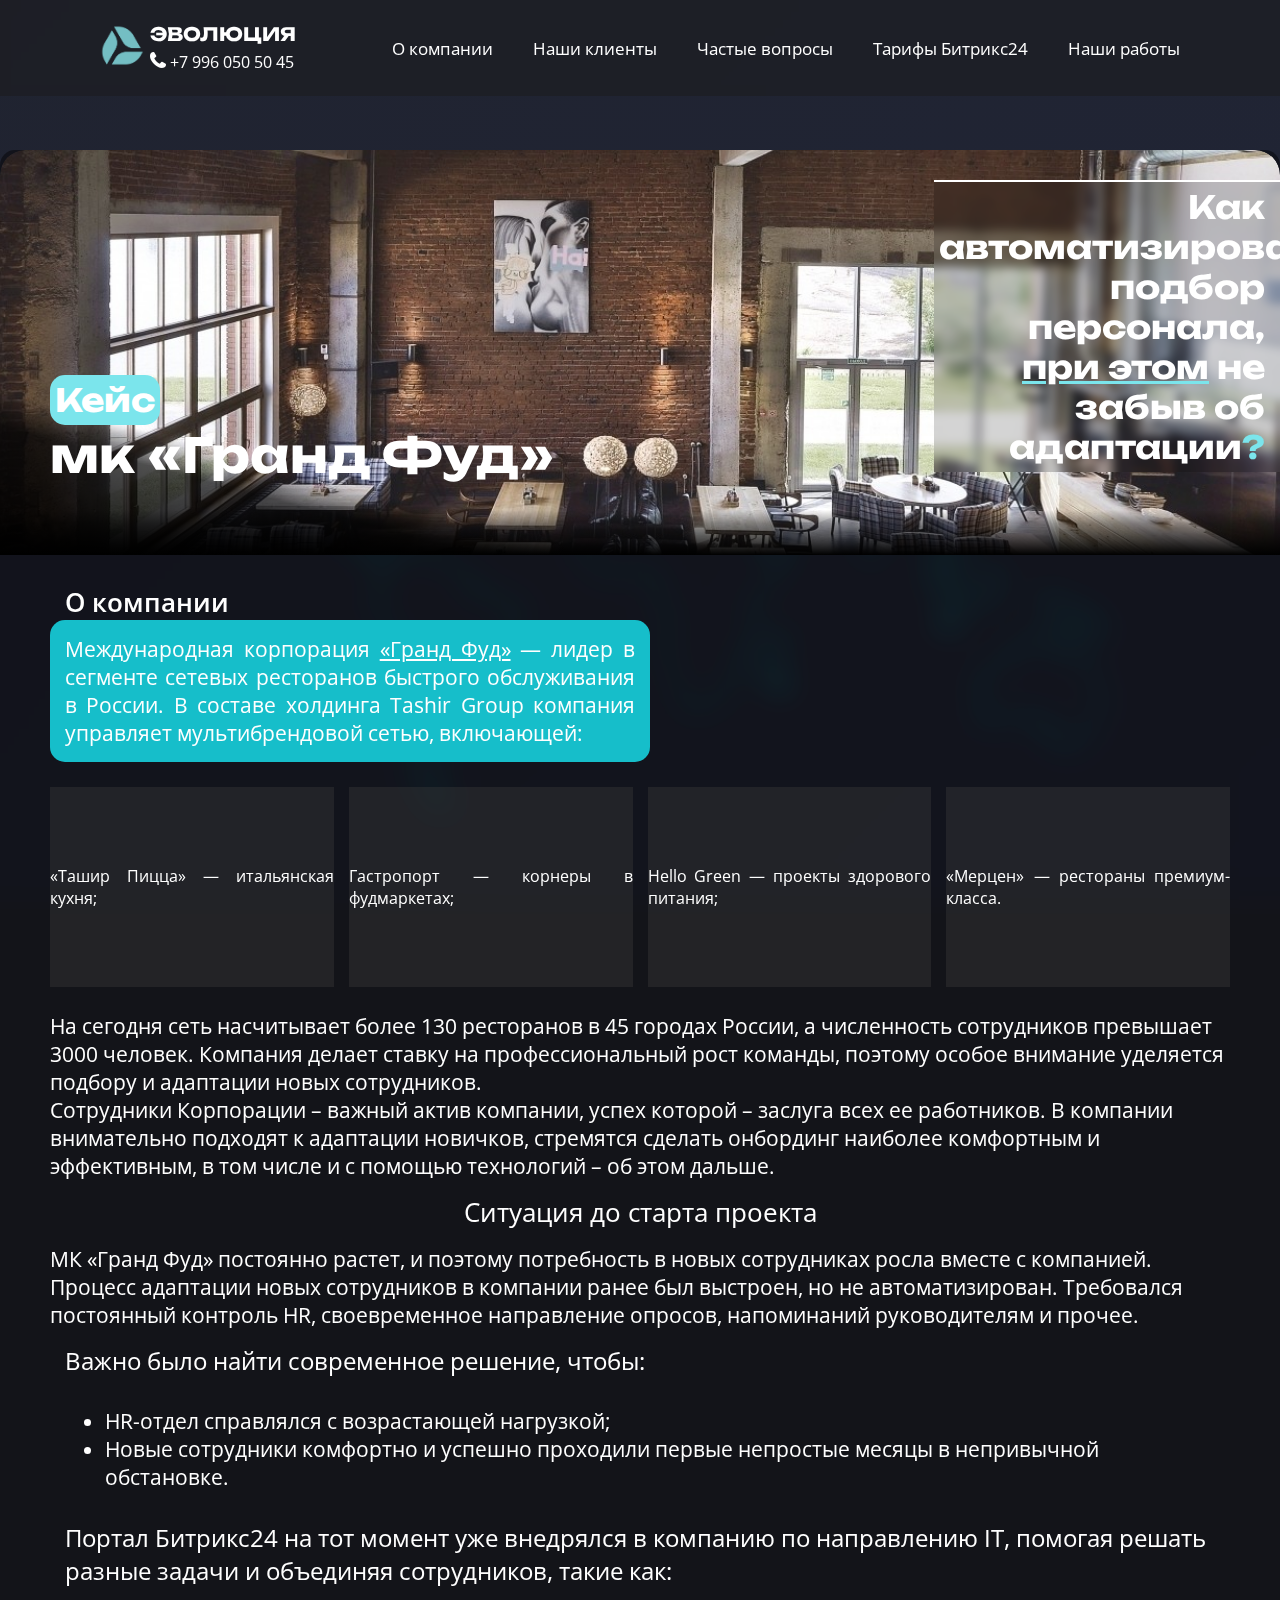
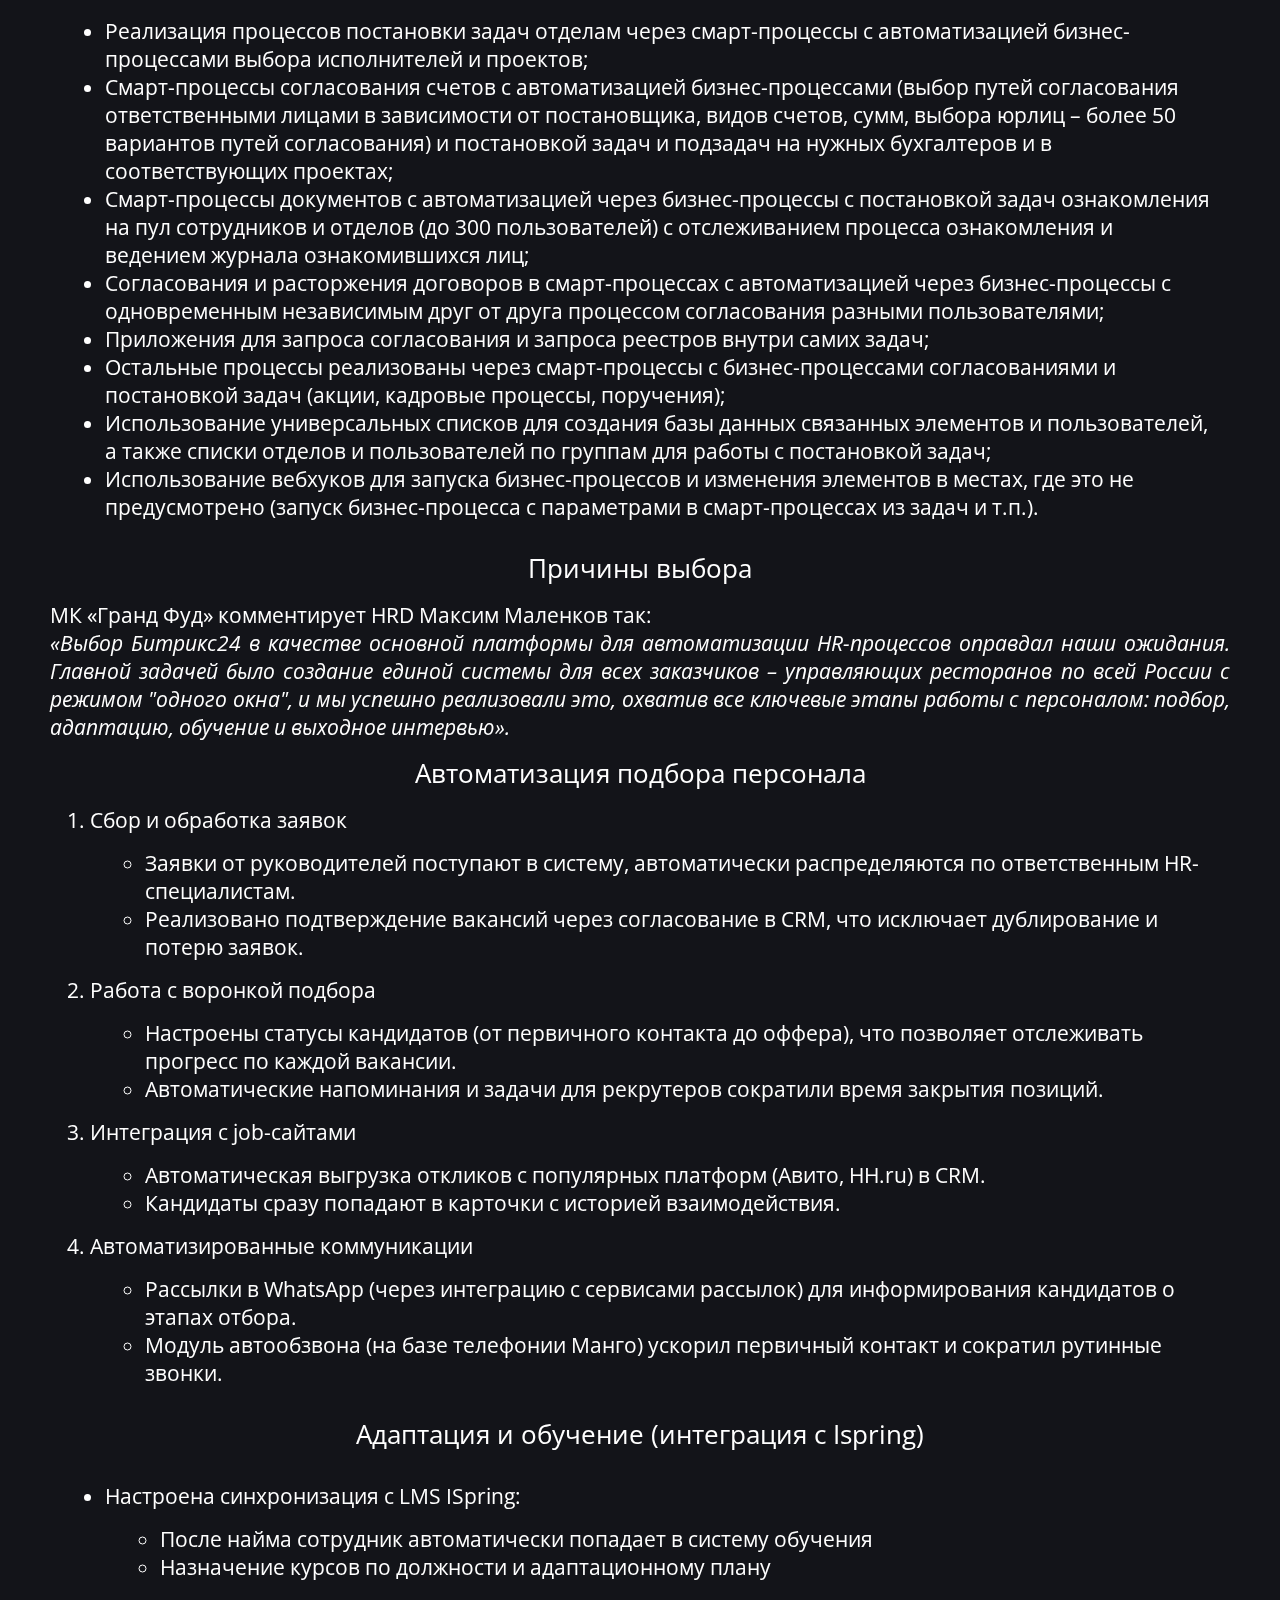
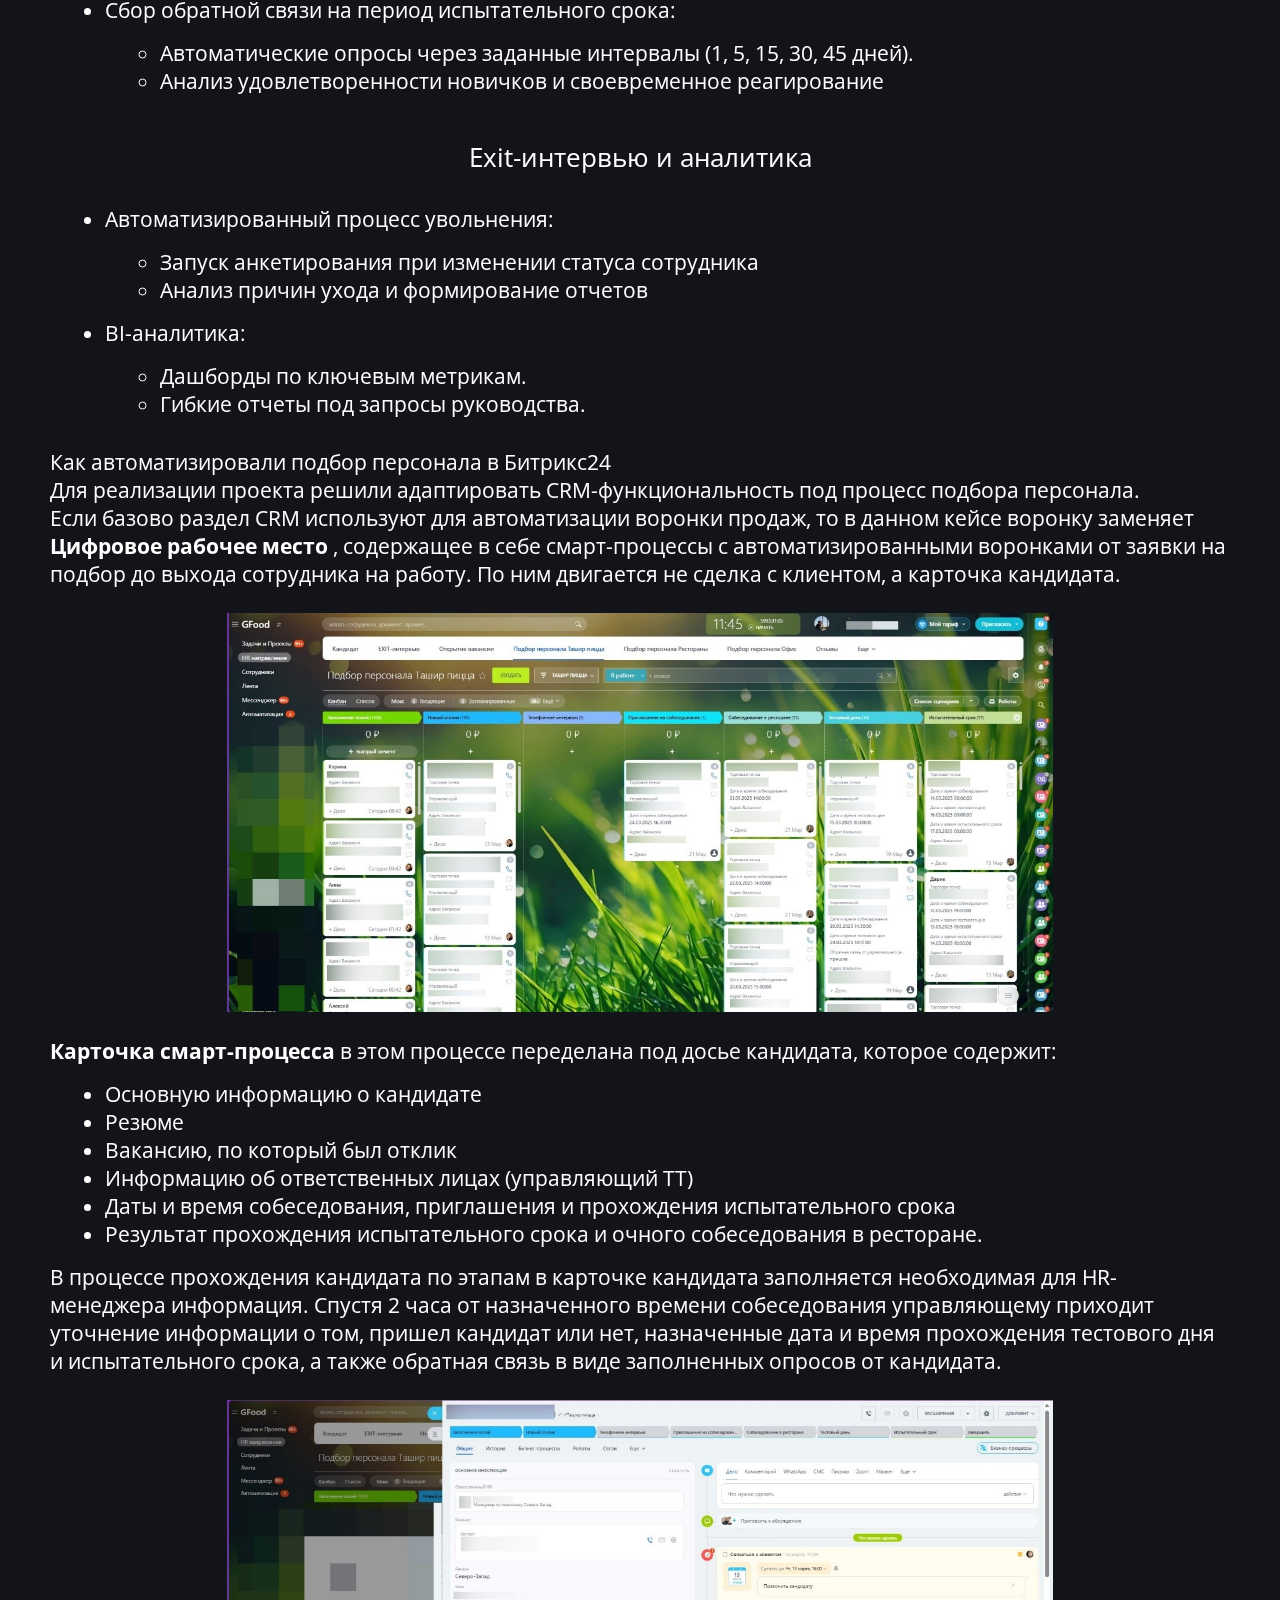
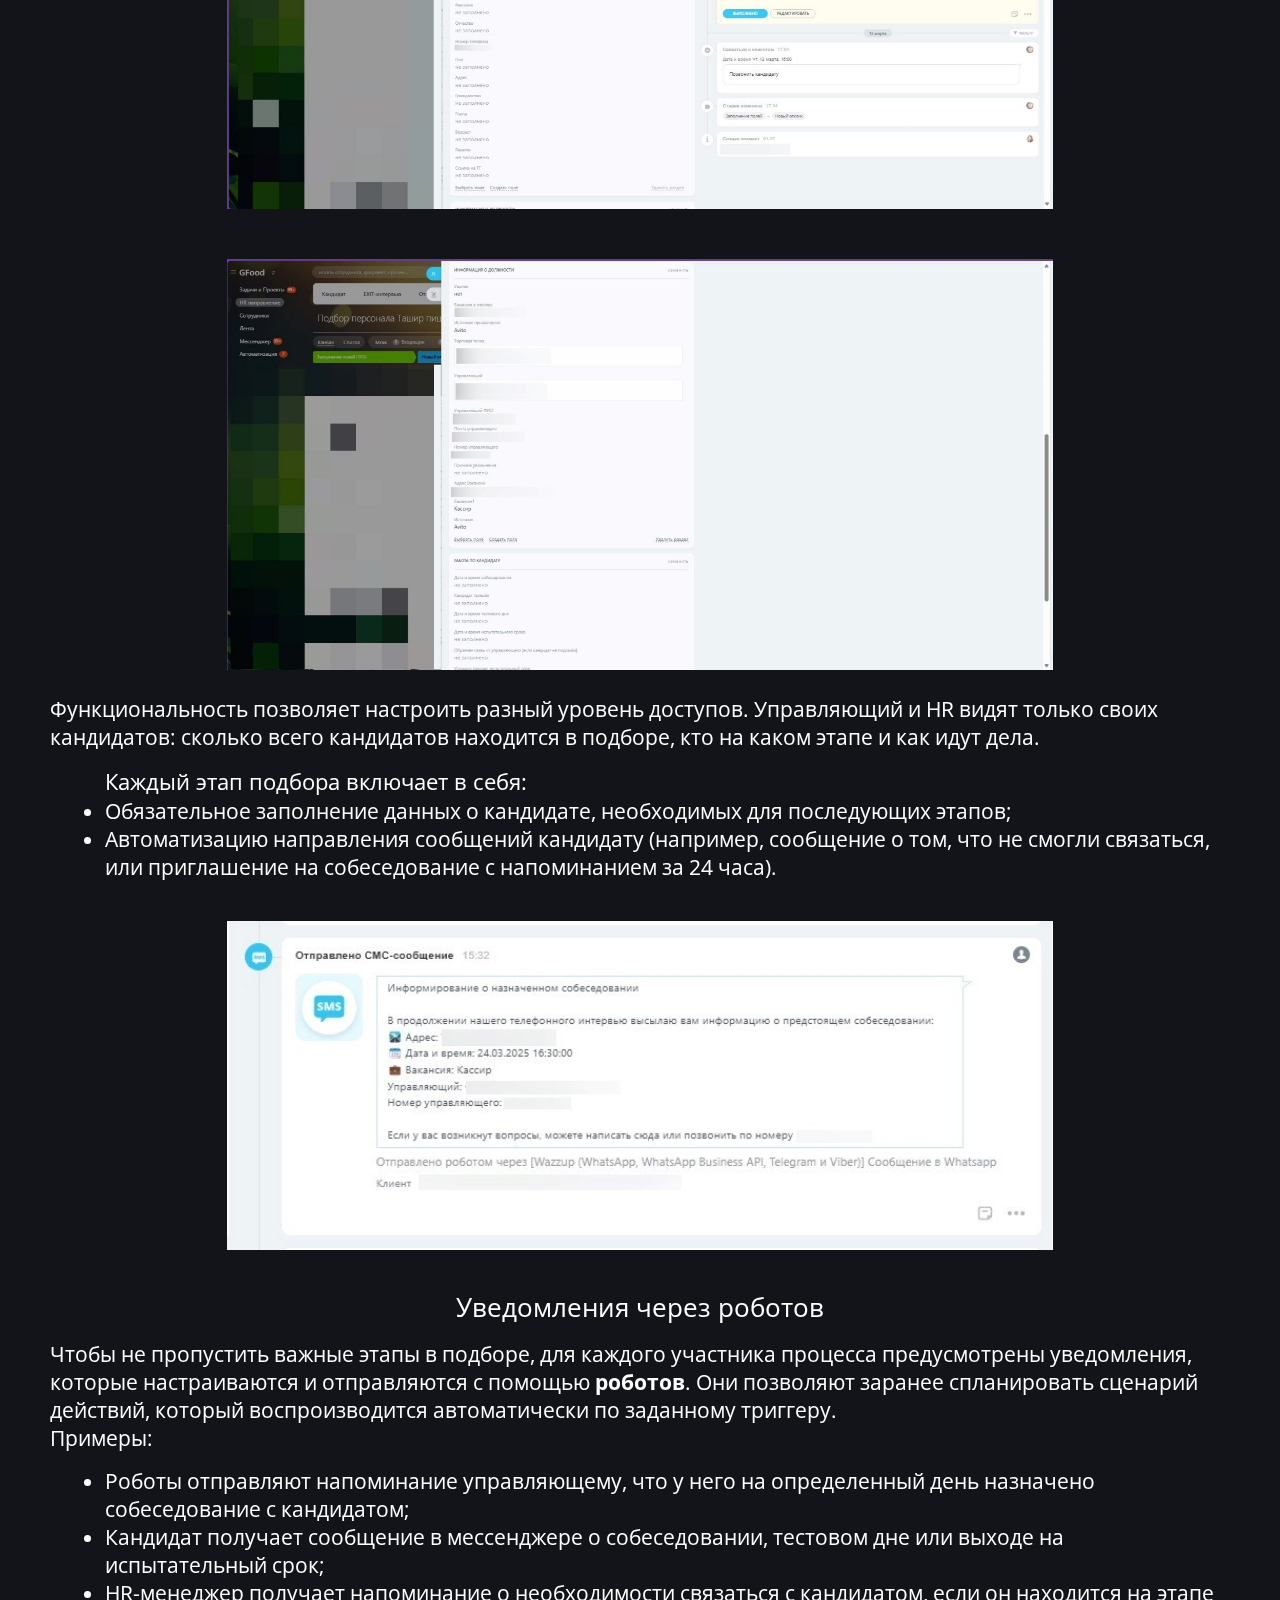
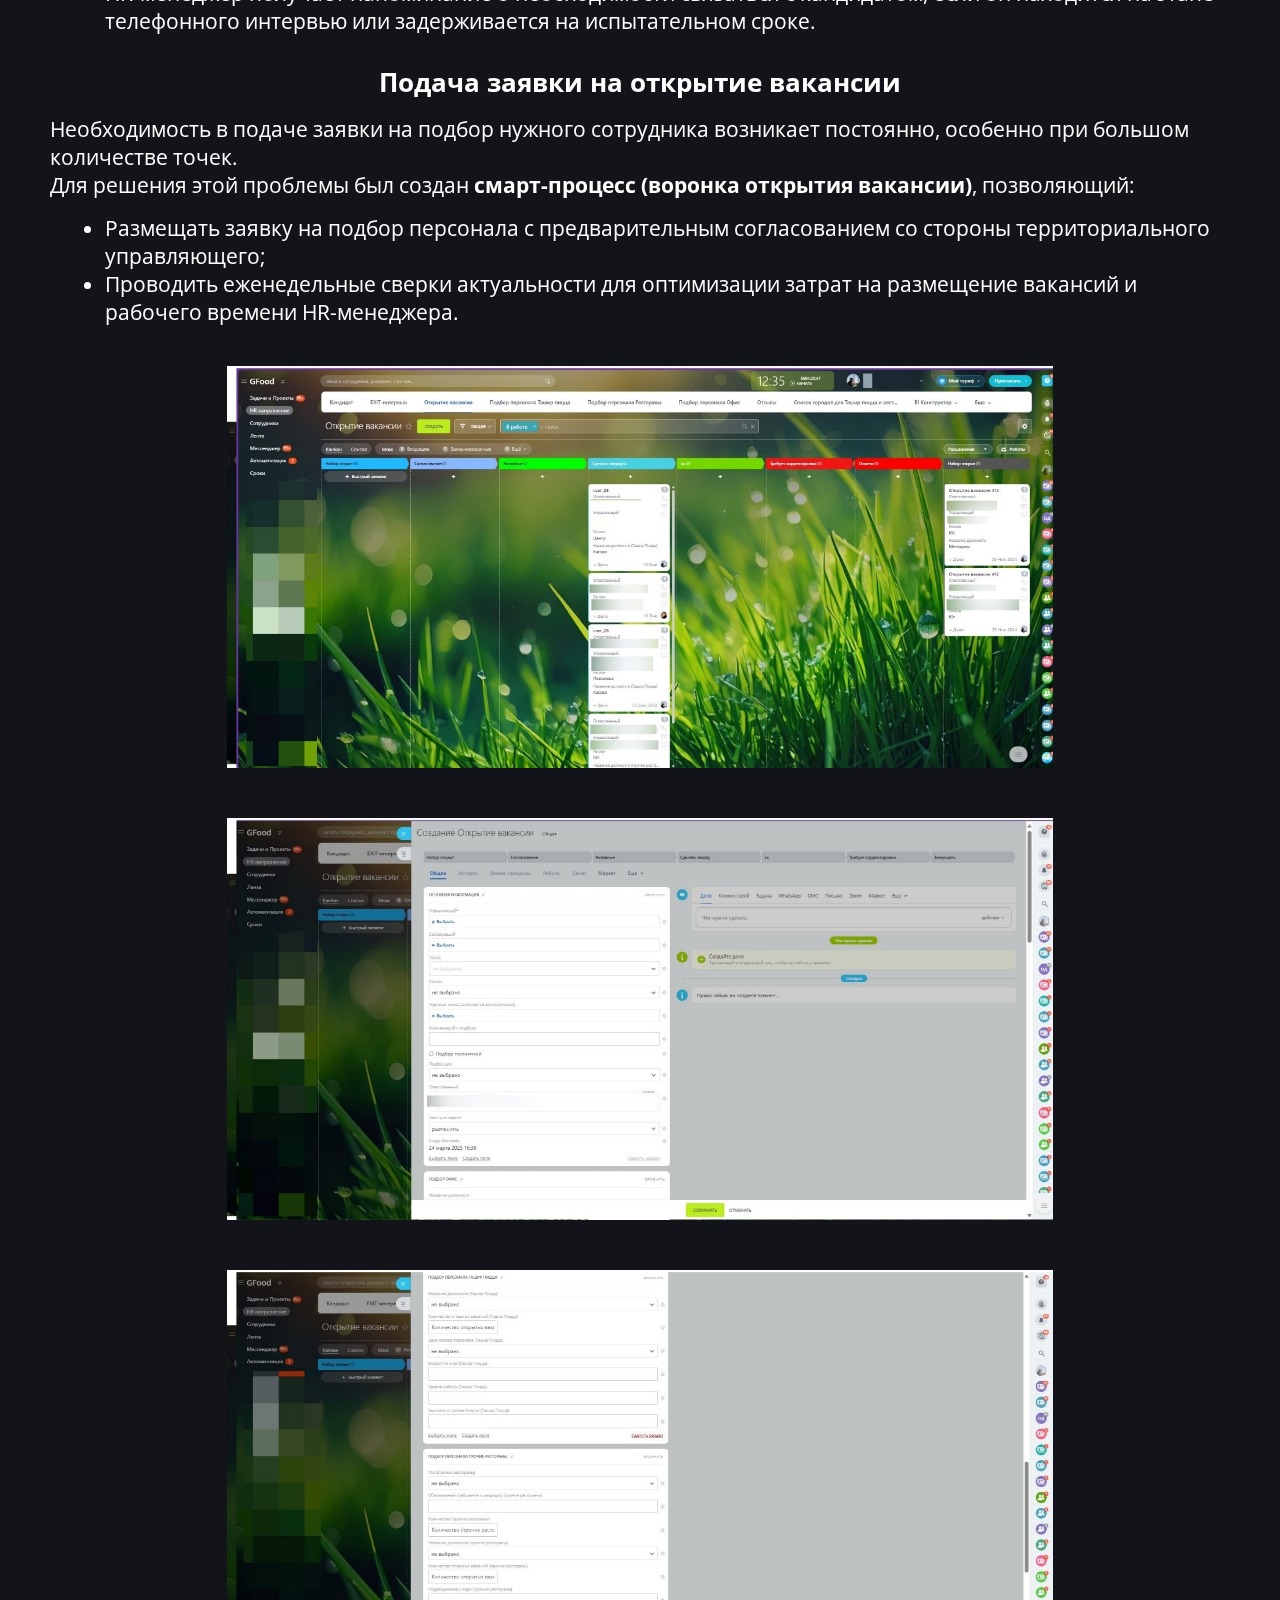
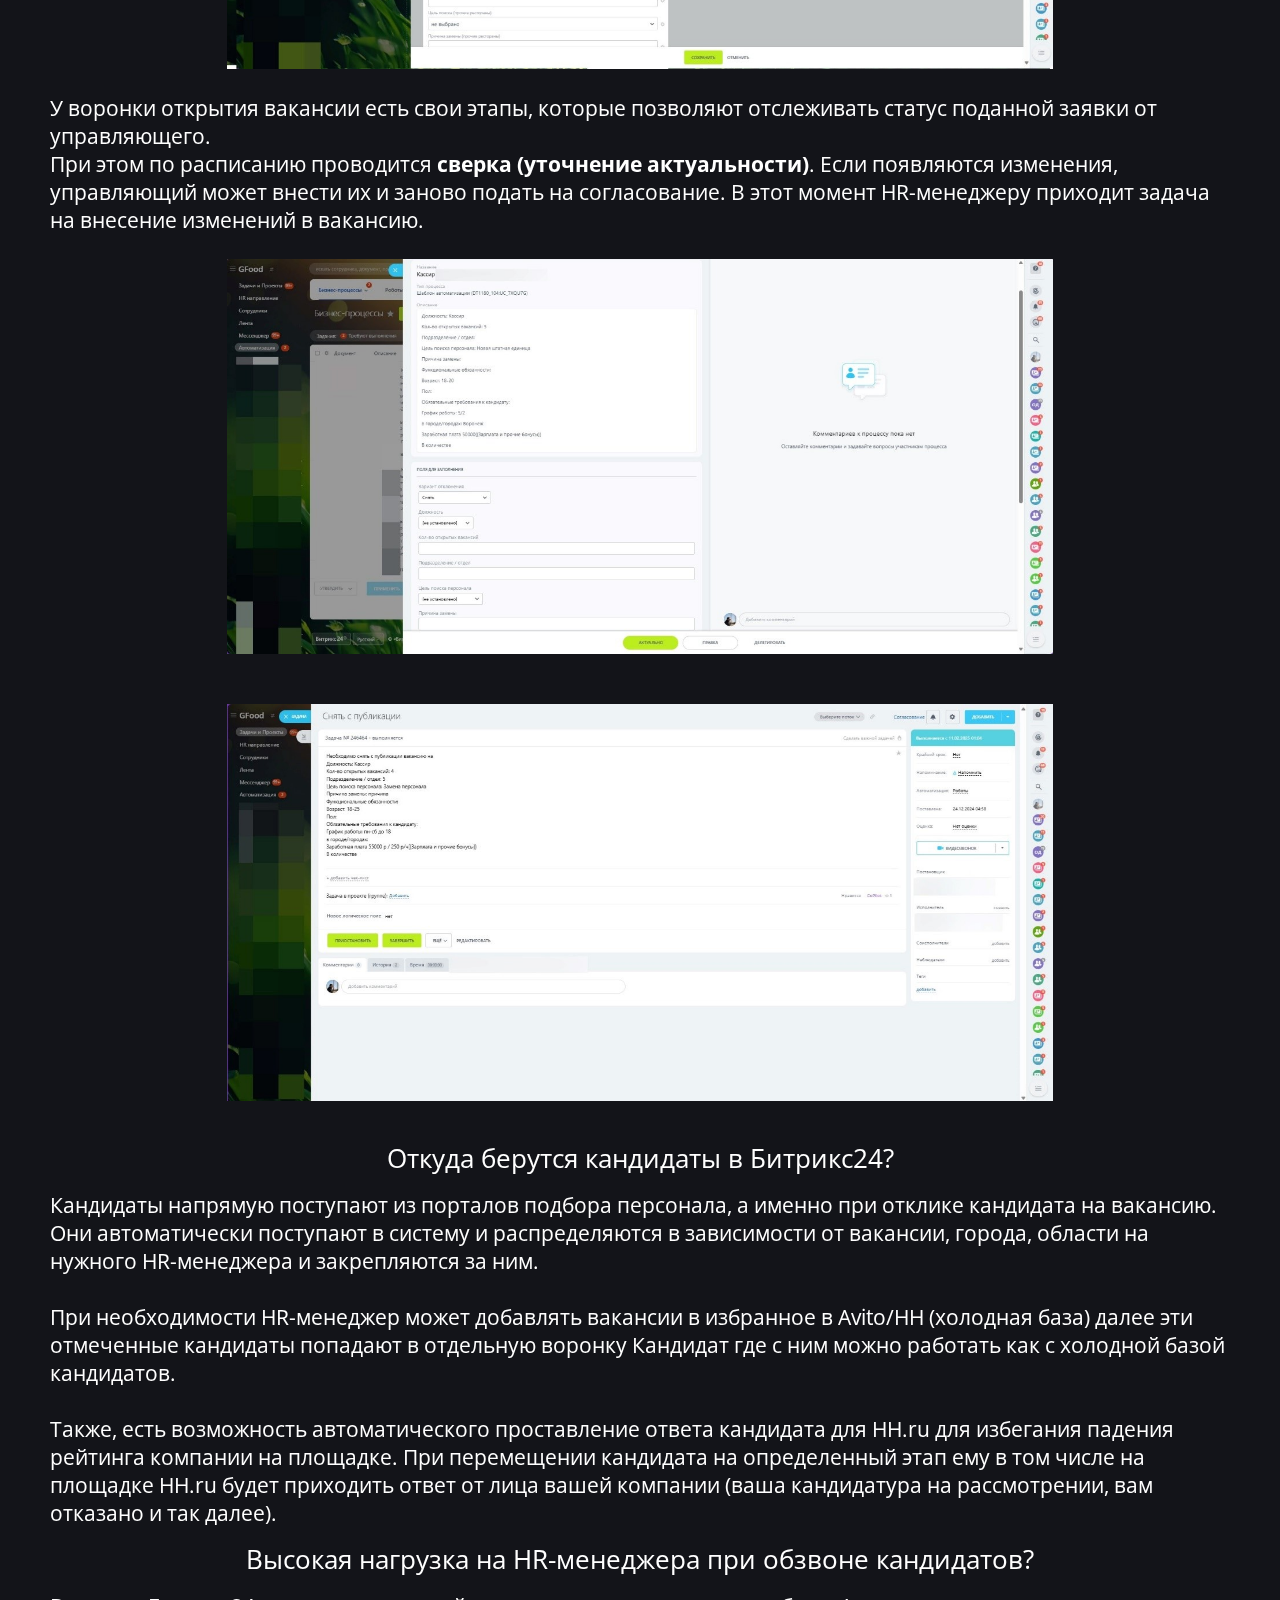
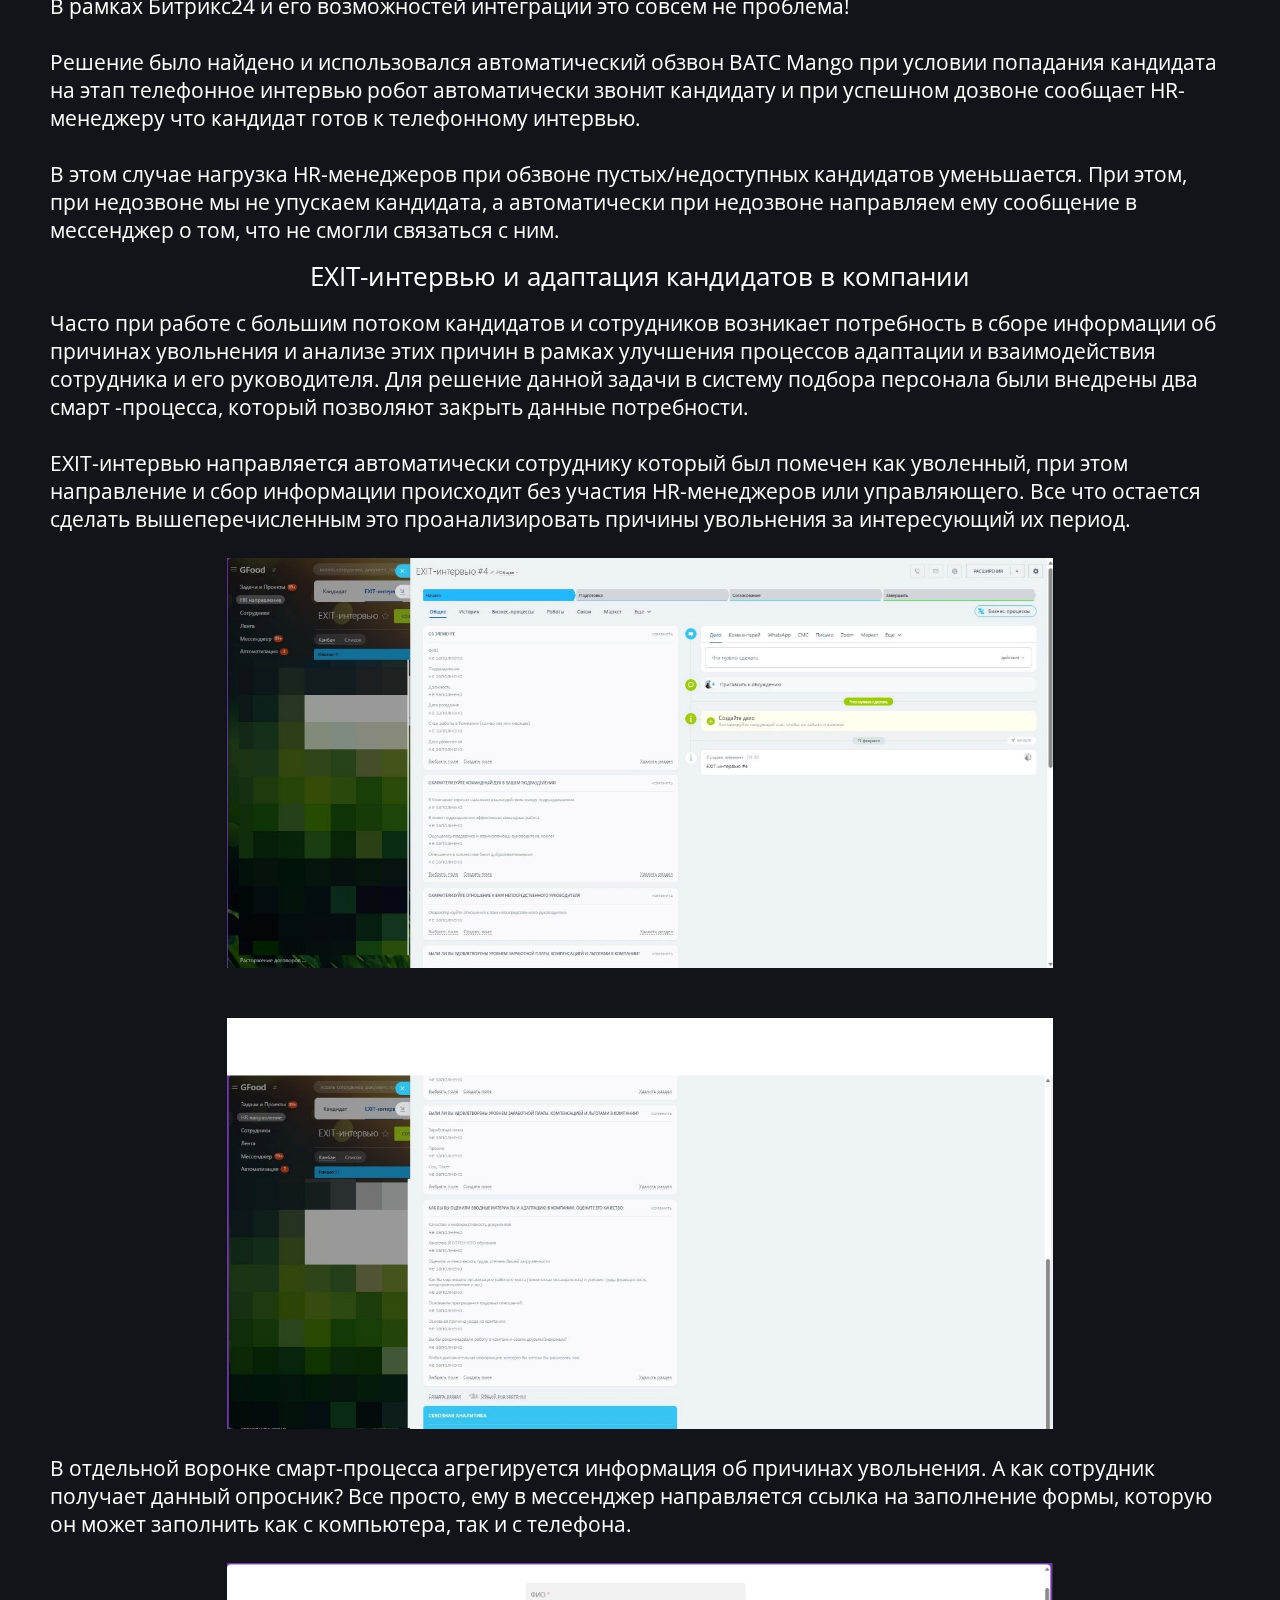
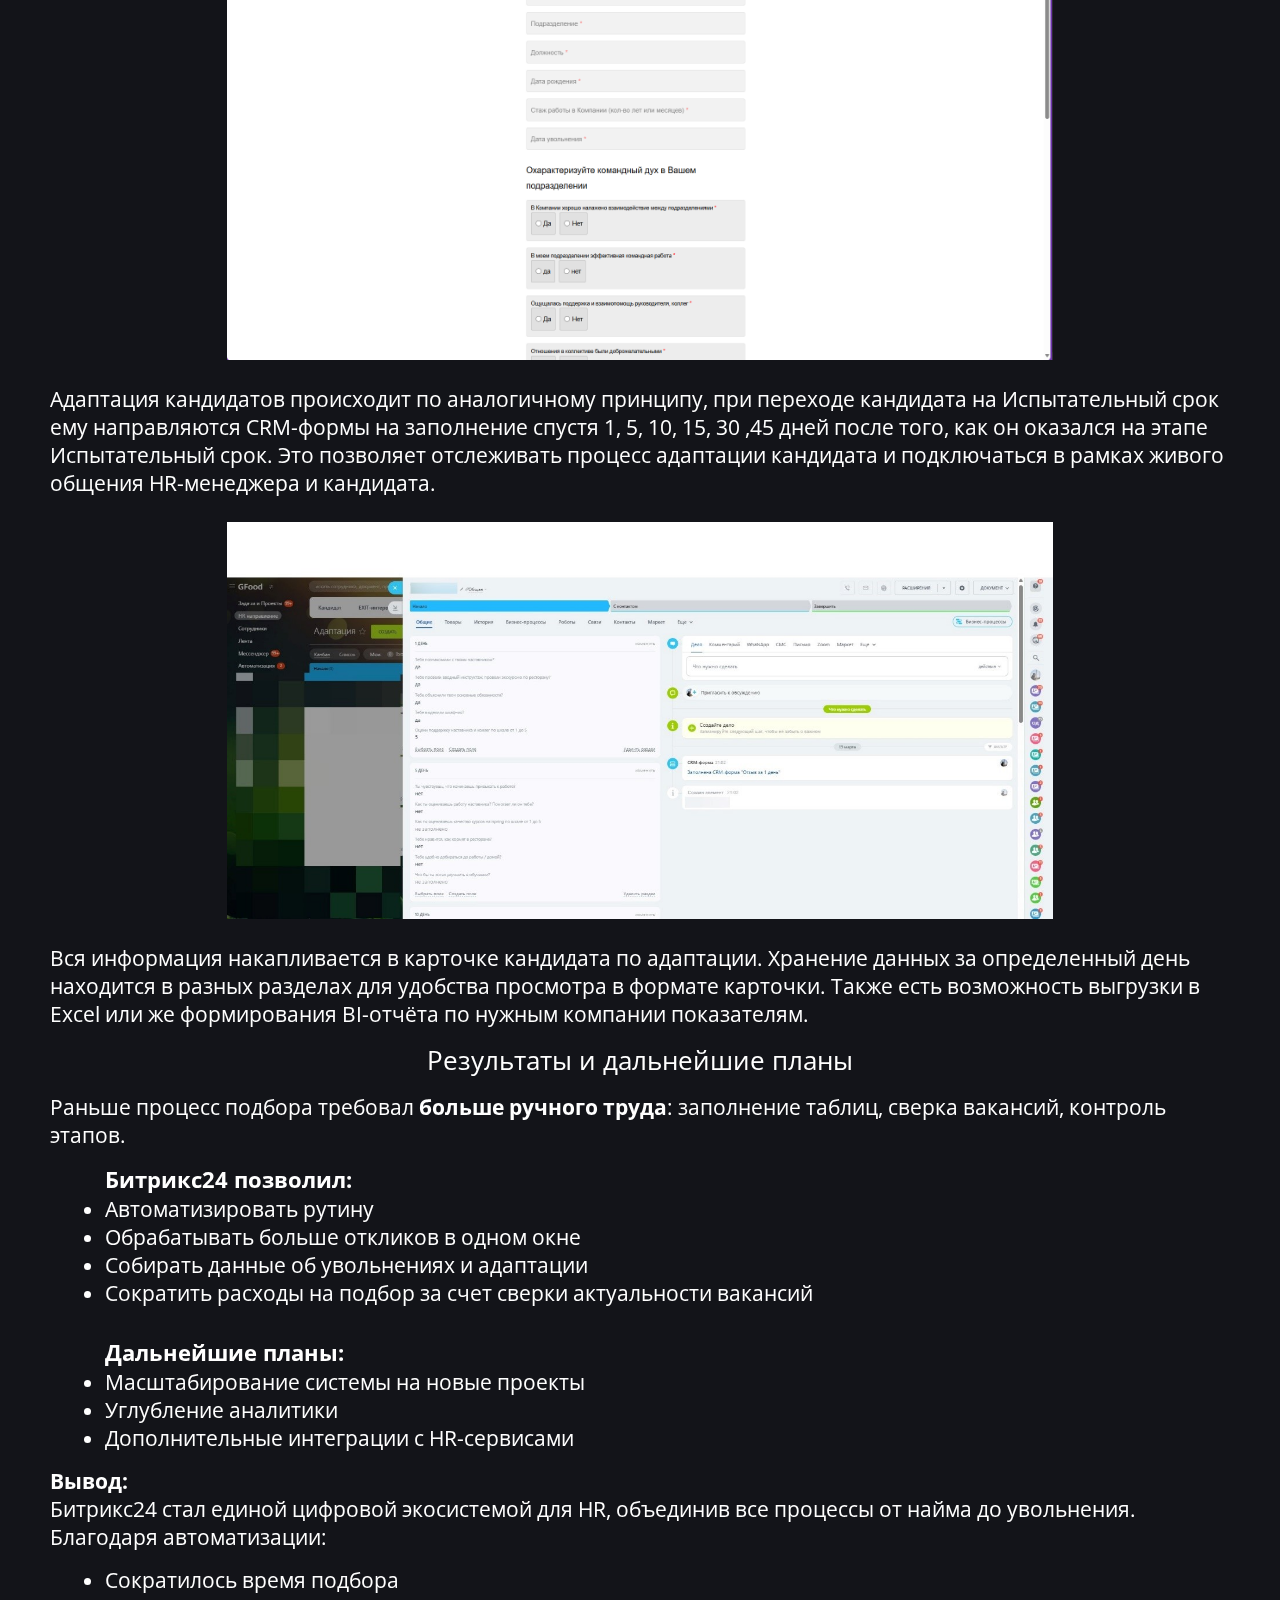
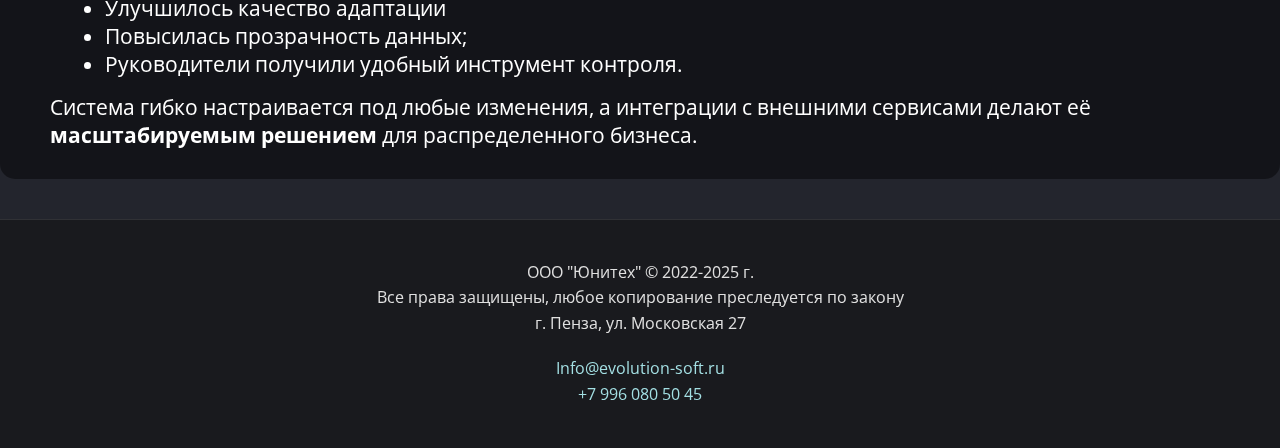
<file: pages/companies/tashir.html>
<!DOCTYPE html>
<html lang="en">
<head>
    <meta charset="UTF-8">
    <meta name="viewport" content="width=device-width, initial-scale=1.0">

    <title>Эволюция - Битрикс 24. Автоматизация бизнеса, создание сайтов, внедрение CRM систем</title>
    <link rel="icon" href="/src/images/icon_evolution.png" type="/src/images/icon_evolution.png">

    <link href="https://fonts.googleapis.com/css2?family=Unbounded:wght@200..900&display=swap" rel="stylesheet">
    <link href="https://fonts.googleapis.com/css2?family=Open+Sans:ital,wght@0,300..800;1,300..800&display=swap" rel="stylesheet">

    <link rel="stylesheet" href="/src/css/cases/companies/tashir.css">
    <link rel="stylesheet" href="/src/css/_var.css">

    <link rel="stylesheet" href="/src/css/components/Header/Header.css">
    <link rel="stylesheet" href="/src/css/components/Footer/Footer.css">
    <link rel="stylesheet" href="/src/css/components/Background/Background.css">

    <script defer src="/src/js/components/Header/Header.js"></script>
    <script defer src="/src/js/components/Footer/Footer.js"></script>
    <script defer src="/src/js/components/Background/Background.js"></script>
</head>
<body>

    <component-header></component-header>
    <component-background></component-background>

    <section>
        <div class="hero-head">
            <div class="hero-head__background"></div>

            <div class="hero-head__description">
                <h3>Как автоматизировать подбор персонала,<br><u style="text-decoration-color: #7be5ec;">при этом</u> не забыв об адаптации<a style="color: #7be5ec;">?</a></h3>
            </div>

            <div class="hero-head__title">
                <h3>Кейс</h3><h2>мк «Гранд Фуд»</h2>
            </div>

        </div>


        <div class="hero-body">
  
        
            <div class="body__about-client">

                <label style="font-weight: 600;">О компании</label>

                <div class="abut-client__description">
                    <p>
                        Международная корпорация <u>«Гранд Фуд»</u> — лидер в сегменте сетевых ресторанов быстрого обслуживания в России. 
                        В составе холдинга Tashir Group компания управляет мультибрендовой сетью, включающей:
                    </p>
                </div>

                <div class="about-client__d-list">
                    <div class="d-list__card">«Ташир Пицца» — итальянская кухня;</div>
                    <div class="d-list__card">Гастропорт — корнеры в фудмаркетах;</div>
                    <div class="d-list__card">Hello Green — проекты здорового питания;</div>
                    <div class="d-list__card">«Мерцен» — рестораны премиум-класса.</div>
                </div>
            </div>

            <p>
                На сегодня сеть насчитывает более 130 ресторанов в 45 городах России, а численность сотрудников 
                превышает 3000 человек. Компания делает ставку на профессиональный рост команды, поэтому 
                особое внимание уделяется подбору и адаптации новых сотрудников.
            </p>

            <p>
                Сотрудники Корпорации – важный актив компании, успех которой – заслуга всех ее работников.
                В компании внимательно подходят к адаптации новичков, стремятся сделать онбординг наиболее комфортным 
                и эффективным, в том числе и с помощью технологий – об этом дальше.
            </p>
            <label>Ситуация до старта проекта</label>

            <p>МК «Гранд Фуд» постоянно растет, и поэтому потребность в новых сотрудниках росла вместе с компанией. 
                Процесс адаптации новых сотрудников в компании ранее был выстроен, но не автоматизирован. 
                Требовался постоянный контроль HR, своевременное направление опросов, напоминаний руководителям и прочее.
            </p>
            <span>Важно было найти современное решение, чтобы:</span>

            <ul>
                <li>HR-отдел справлялся с возрастающей нагрузкой;</li>
                <li>Новые сотрудники комфортно и успешно проходили первые непростые месяцы в непривычной обстановке.</li>
            </ul>

            <span>
                Портал Битрикс24 на тот момент уже внедрялся в компанию по направлению IT, помогая решать 
                разные задачи и объединяя сотрудников, такие как:
            </span>

            <ul>
                <li>Реализация процессов постановки задач отделам через смарт-процессы с автоматизацией 
                    бизнес-процессами выбора исполнителей и проектов;</li>
                <li>Смарт-процессы согласования счетов с автоматизацией бизнес-процессами (выбор путей 
                    согласования ответственными лицами в зависимости от постановщика, видов счетов, сумм, выбора юрлиц 
                    – более 50 вариантов путей согласования) и постановкой задач и подзадач на нужных бухгалтеров и в 
                    соответствующих проектах;</li>
                <li>Смарт-процессы документов с автоматизацией через бизнес-процессы с постановкой задач ознакомления 
                    на пул сотрудников и отделов (до 300 пользователей) с отслеживанием процесса ознакомления и 
                    ведением журнала ознакомившихся лиц;</li>
                <li>Согласования и расторжения договоров в смарт-процессах с автоматизацией через бизнес-процессы с 
                    одновременным независимым друг от друга процессом согласования разными пользователями;</li>
                <li>Приложения для запроса согласования и запроса реестров внутри самих задач;</li>
                <li>Остальные процессы реализованы через смарт-процессы с бизнес-процессами согласованиями и 
                    постановкой задач (акции, кадровые процессы, поручения);</li>
                <li>Использование универсальных списков для создания базы данных связанных элементов и пользователей, 
                    а также списки отделов и пользователей по группам для работы с постановкой задач;</li>
                <li>Использование вебхуков для запуска бизнес-процессов и изменения элементов в местах, где это не 
                    предусмотрено (запуск бизнес-процесса с параметрами в смарт-процессах из задач и т.п.).</li>
            </ul>

            <label>Причины выбора</label>
            <p>МК «Гранд Фуд» комментирует HRD Максим Маленков так:</p>
            <cite>«Выбор Битрикс24 в качестве основной платформы для автоматизации HR-процессов оправдал наши ожидания. 
                Главной задачей было создание единой системы для всех заказчиков – управляющих ресторанов по всей России 
                с режимом "одного окна", и мы успешно реализовали это, охватив все ключевые этапы работы с персоналом: 
                подбор, адаптацию, обучение и выходное интервью».</cite>

            <label>Автоматизация подбора персонала</label>

            <ol>
                <li>Сбор и обработка заявок
                    <ul>
                        <li>Заявки от руководителей поступают в систему, автоматически распределяются
                            по ответственным HR-специалистам.</li>
                        <li>Реализовано подтверждение вакансий через согласование в CRM, что 
                            исключает дублирование и потерю заявок.</li>
                    </ul>
                </li>
                <li>Работа с воронкой подбора
                    <ul>
                        <li>Настроены статусы кандидатов (от первичного контакта до оффера), что позволяет 
                            отслеживать прогресс по каждой вакансии.</li>
                        <li>Автоматические напоминания и задачи для рекрутеров сократили время закрытия позиций.</li>
                    </ul>
                </li>
                <li>Интеграция с job-сайтами 
                    <ul>
                        <li>Автоматическая выгрузка откликов с популярных платформ (Авито, HH.ru) в CRM.</li>
                        <li>Кандидаты сразу попадают в карточки с историей взаимодействия.</li>
                    </ul>
                </li>
                <li>Автоматизированные коммуникации
                    <ul>
                        <li>Рассылки в WhatsApp (через интеграцию с сервисами рассылок) для информирования кандидатов о этапах отбора.</li>
                        <li>Модуль автообзвона (на базе телефонии Манго) ускорил первичный контакт и сократил рутинные звонки.</li>
                    </ul>
                </li>
            </ol>

            <label>Адаптация и обучение (интеграция с Ispring)</label>
            <ul>
                <li>Настроена синхронизация с LMS ISpring:
                    <ul>
                        <li>После найма сотрудник автоматически попадает в систему обучения</li>
                        <li>Назначение курсов по должности и адаптационному плану</li>
                    </ul>
                </li>
                <li>Сбор обратной связи на период испытательного срока:
                    <ul>
                        <li>Автоматические опросы через заданные интервалы (1, 5, 15, 30, 45 дней).</li>
                        <li>Анализ удовлетворенности новичков и своевременное реагирование</li>
                    </ul>
                </li>
            </ul>

            <label>Exit-интервью и аналитика</label>
            <ul>
                <li>Автоматизированный процесс увольнения:
                    <ul>
                        <li>Запуск анкетирования при изменении статуса сотрудника</li>
                        <li>Анализ причин ухода и формирование отчетов</li>
                    </ul>
                </li>
                <li>BI-аналитика:
                    <ul>
                        <li>Дашборды по ключевым метрикам.</li>
                        <li>Гибкие отчеты под запросы руководства.</li>
                    </ul>
                </li>
            </ul>

            <p>Как автоматизировали подбор персонала в Битрикс24</p>

            <p>Для реализации проекта решили адаптировать CRM-функциональность под процесс подбора персонала.</p>

            <p>Если базово раздел CRM используют для автоматизации воронки продаж, то в данном кейсе воронку заменяет 
                <b>Цифровое рабочее место</b>
                , содержащее в себе смарт-процессы с автоматизированными воронками от заявки на подбор до выхода сотрудника на работу. 
                По ним двигается не сделка с клиентом, а карточка кандидата.
            </p>

            <img class="screenshot" src="/src/images/tashir/second.jpg" alt="">

            <p><b>Карточка смарт-процесса</b> в этом процессе переделана под досье кандидата, которое содержит:</p>
            <ul>
                <li>Основную информацию о кандидате</li>
                <li>Резюме</li>
                <li>Вакансию, по который был отклик</li>
                <li>Информацию об ответственных лицах (управляющий ТТ)</li>
                <li>Даты и время собеседования, приглашения и прохождения испытательного срока</li>
                <li>Результат прохождения испытательного срока и очного собеседования в ресторане.</li>
            </ul>

        <p>
            В процессе прохождения кандидата по этапам в карточке кандидата заполняется необходимая для HR-менеджера информация. 
            Спустя 2 часа от назначенного времени собеседования управляющему приходит уточнение информации о том, пришел кандидат или нет, 
            назначенные дата и время прохождения тестового дня и испытательного срока, а также обратная связь в виде заполненных опросов от кандидата.
        </p>

        <img class="screenshot" src="/src/images/tashir/third.jpg" alt="">
        <img class="screenshot" src="/src/images/tashir/fourth.jpg" alt="">

        <p>
            Функциональность позволяет настроить разный уровень доступов. Управляющий и HR видят только своих кандидатов: 
            сколько всего кандидатов находится в подборе, кто на каком этапе и как идут дела.
        </p>

    
        <ul>
        Каждый этап подбора включает в себя:
        
            <li>Обязательное заполнение данных о кандидате, необходимых для последующих этапов;</li>
            <li>Автоматизацию направления сообщений кандидату (например, сообщение о том, что не смогли связаться, 
                или приглашение на собеседование с напоминанием за 24 часа).</li>
        </ul>
        <img class="screenshot" src="/src/images/tashir/fivth.jpg" alt="">
        <label>Уведомления через роботов</label>
        <p>
            Чтобы не пропустить важные этапы в подборе, для каждого участника процесса предусмотрены уведомления, которые настраиваются 
            и отправляются с помощью <b>роботов</b>. Они позволяют заранее спланировать сценарий действий, который воспроизводится автоматически по заданному триггеру.
        </p>

        <p>Примеры:

            <ul>
                <li>Роботы отправляют напоминание управляющему, что у него на определенный день назначено собеседование с кандидатом;</li>
                <li>Кандидат получает сообщение в мессенджере о собеседовании, тестовом дне или выходе на испытательный срок;</li>
                <li>HR-менеджер получает напоминание о необходимости связаться с кандидатом, если он находится на этапе 
                    телефонного интервью или задерживается на испытательном сроке.</li>
            </ul>
        </p>

        <label><b>Подача заявки на открытие вакансии</b></label>

        <p>Необходимость в подаче заявки на подбор нужного сотрудника возникает постоянно, особенно при большом количестве точек.</p>

        <p>Для решения этой проблемы был создан <b>смарт-процесс (воронка открытия вакансии)</b>, позволяющий:
        
        <ul>
            <li>Размещать заявку на подбор персонала с предварительным согласованием со стороны территориального управляющего;</li>
            <li>Проводить еженедельные сверки актуальности для оптимизации затрат на размещение вакансий и рабочего времени HR-менеджера.</li>
        </ul>
        </p>

        <img class="screenshot" src="/src/images/tashir/sixth.jpg" alt="">
        <img class="screenshot" src="/src/images/tashir/seventh.jpg" alt="">
        <img class="screenshot" src="/src/images/tashir/eighth.jpg" alt="">

        <p>
            У воронки открытия вакансии есть свои этапы, которые позволяют отслеживать статус поданной заявки от управляющего.
        </p>

        <p>
            При этом по расписанию проводится <b>сверка (уточнение актуальности)</b>. Если появляются изменения, управляющий может внести 
            их и заново подать на согласование. В этот момент HR-менеджеру приходит задача на внесение изменений в вакансию.
        </p>

        <img class="screenshot" src="/src/images/tashir/nineth.jpg" alt="">
        <img class="screenshot" src="/src/images/tashir/tenth.jpg" alt="">

        <label>Откуда берутся кандидаты в Битрикс24?</label>
        <p>

            Кандидаты напрямую поступают из порталов подбора персонала, а именно при отклике кандидата на вакансию. Они автоматически поступают в систему и распределяются в зависимости от вакансии, города, области на нужного HR-менеджера и закрепляются за ним.
            <br><br>
            При необходимости HR-менеджер может добавлять вакансии в избранное в Avito/HH (холодная база) далее эти отмеченные кандидаты попадают в отдельную воронку Кандидат где с ним можно работать как с холодной базой кандидатов.
            <br><br>
            Также, есть возможность автоматического проставление ответа кандидата для HH.ru для избегания падения рейтинга компании на площадке. При перемещении кандидата на определенный этап ему в том числе на площадке HH.ru будет приходить ответ от лица вашей компании (ваша кандидатура на рассмотрении, вам отказано и так далее).
            
        </p>

        <label>Высокая нагрузка на HR-менеджера при обзвоне кандидатов?</label>
        <p>
            В рамках Битрикс24 и его возможностей интеграции это совсем не проблема!
            <br><br>
            Решение было найдено и использовался автоматический обзвон ВАТС Mango при условии попадания кандидата на этап телефонное интервью робот автоматически звонит кандидату и при успешном дозвоне сообщает HR-менеджеру что кандидат готов к телефонному интервью. 
            <br><br>
            В этом случае нагрузка HR-менеджеров при обзвоне пустых/недоступных кандидатов уменьшается. При этом, при недозвоне мы не упускаем кандидата, а автоматически при недозвоне направляем ему сообщение в мессенджер о том, что не смогли связаться с ним.
        </p>

        <label>EXIT-интервью и адаптация кандидатов в компании</label>
        <p>
            Часто при работе с большим потоком кандидатов и сотрудников возникает потребность в сборе информации об причинах увольнения и анализе этих причин в рамках улучшения процессов адаптации и взаимодействия сотрудника и его руководителя. Для решение данной задачи в систему подбора персонала были внедрены два смарт -процесса, который позволяют закрыть данные потребности.
            <br><br>
            EXIT-интервью направляется автоматически сотруднику который был помечен как уволенный, при этом направление и сбор информации происходит без участия HR-менеджеров или управляющего. Все что остается сделать вышеперечисленным это проанализировать причины увольнения за интересующий их период.
        </p>
        
        <img class="screenshot" src="/src/images/tashir/eleventh.jpg" alt="">
        <img class="screenshot" src="/src/images/tashir/twelveth.jpg" alt="">

        <p>В отдельной воронке смарт-процесса агрегируется информация об причинах увольнения. А как сотрудник получает данный опросник?
            Все просто, ему в мессенджер направляется ссылка на заполнение формы, которую он может заполнить как с компьютера, так и с телефона.
        </p>

        <img class="screenshot" src="/src/images/tashir/thirteenth.png" alt="">

        <p>
            Адаптация кандидатов происходит по аналогичному принципу, при переходе кандидата на Испытательный срок ему направляются CRM-формы на заполнение спустя 1, 5, 10, 15, 30 ,45 дней после того, как он оказался на этапе Испытательный срок. Это позволяет отслеживать процесс адаптации кандидата и подключаться в рамках живого общения HR-менеджера и кандидата.
        </p>

        <img class="screenshot" src="/src/images/tashir/fourteenth.jpg" alt="">

        <p>Вся информация накапливается в карточке кандидата по адаптации. Хранение данных за определенный день находится в разных разделах для удобства просмотра в формате карточки. Также есть возможность выгрузки в Excel или же формирования BI-отчёта по нужным компании показателям.</p>

        <label>Результаты и дальнейшие планы</label>

        <p>Раньше процесс подбора требовал <b>больше ручного труда</b>: заполнение таблиц, сверка вакансий, контроль этапов.</p>

        <ul><b>Битрикс24 позволил:</b>
            <li>Автоматизировать рутину</li>
            <li>Обрабатывать больше откликов в одном окне</li>
            <li>Собирать данные об увольнениях и адаптации</li>
            <li>Сократить расходы на подбор за счет сверки актуальности вакансий</li>
        </ul>

        <ul><b>Дальнейшие планы:</b>
            <li>Масштабирование системы на новые проекты</li>
            <li>Углубление аналитики</li>
            <li>Дополнительные интеграции с HR-сервисами</li>
        </ul>

        <p>
            <b>Вывод:</b><br>
            Битрикс24 стал единой цифровой экосистемой для HR, объединив все процессы от найма до увольнения. Благодаря автоматизации:
        </p>

        <ul>
            <li>Сократилось время подбора</li>
            <li>Улучшилось качество адаптации</li>
            <li>Повысилась прозрачность данных;</li>
            <li>Руководители получили удобный инструмент контроля.</li>
        </ul>

        <p>Система гибко настраивается под любые изменения, а интеграции с внешними сервисами делают её <b>масштабируемым решением</b> для распределенного бизнеса.</p>
    </div>
        
</section>

    <component-footer></component-footer>
    
    <script>
        const scr = document.querySelectorAll(".screenshot");

        document.addEventListener('click', (event) => {
            let toggledImage = document.querySelector(".screenshot__toggled");

            if (event.target.classList.contains("screenshot")) {
                const img =  event.target.cloneNode(true);
                img.className = "screenshot__toggled";
                document.body.append(img);
                document.body.style.overflow = "hidden";
            }    
            else if (toggledImage) {
                document.body.style.overflowY = "scroll";
                toggledImage.remove();
            }
        });
    </script>
</body>
</html>
</file>
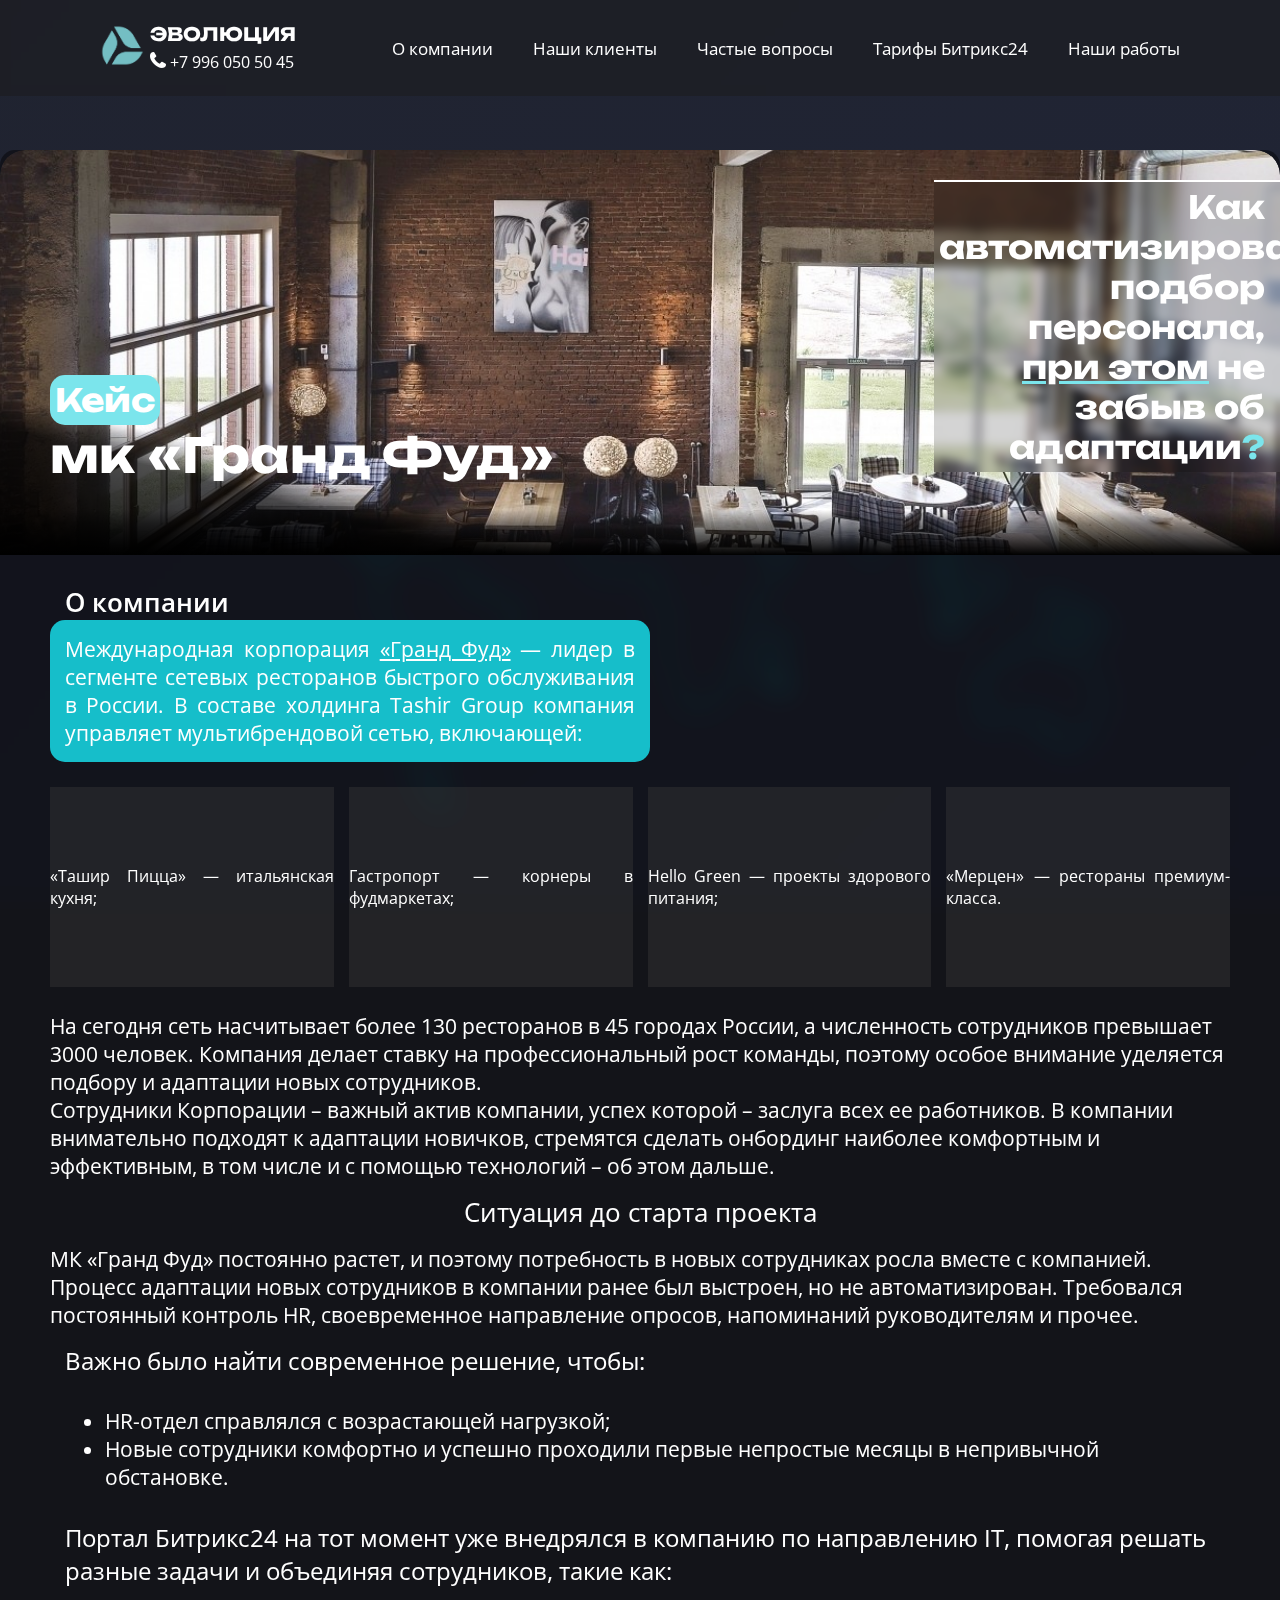
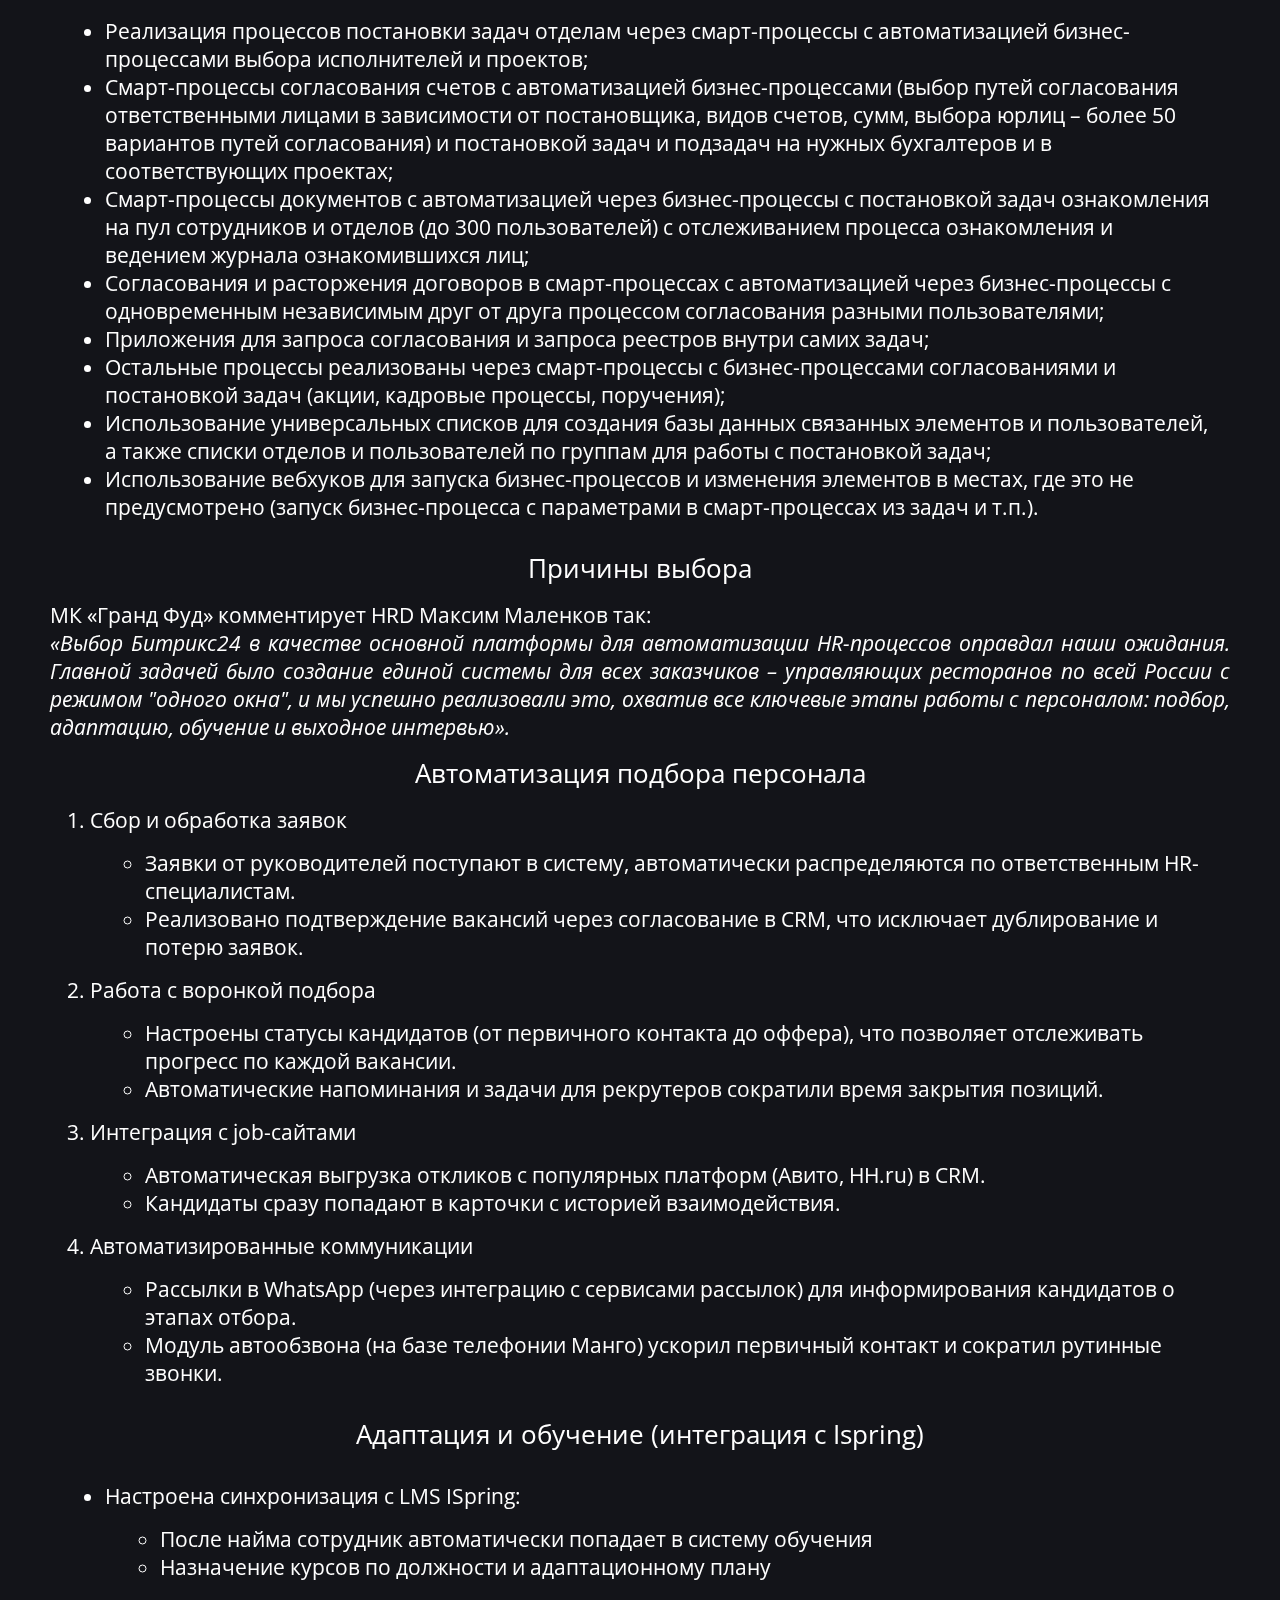
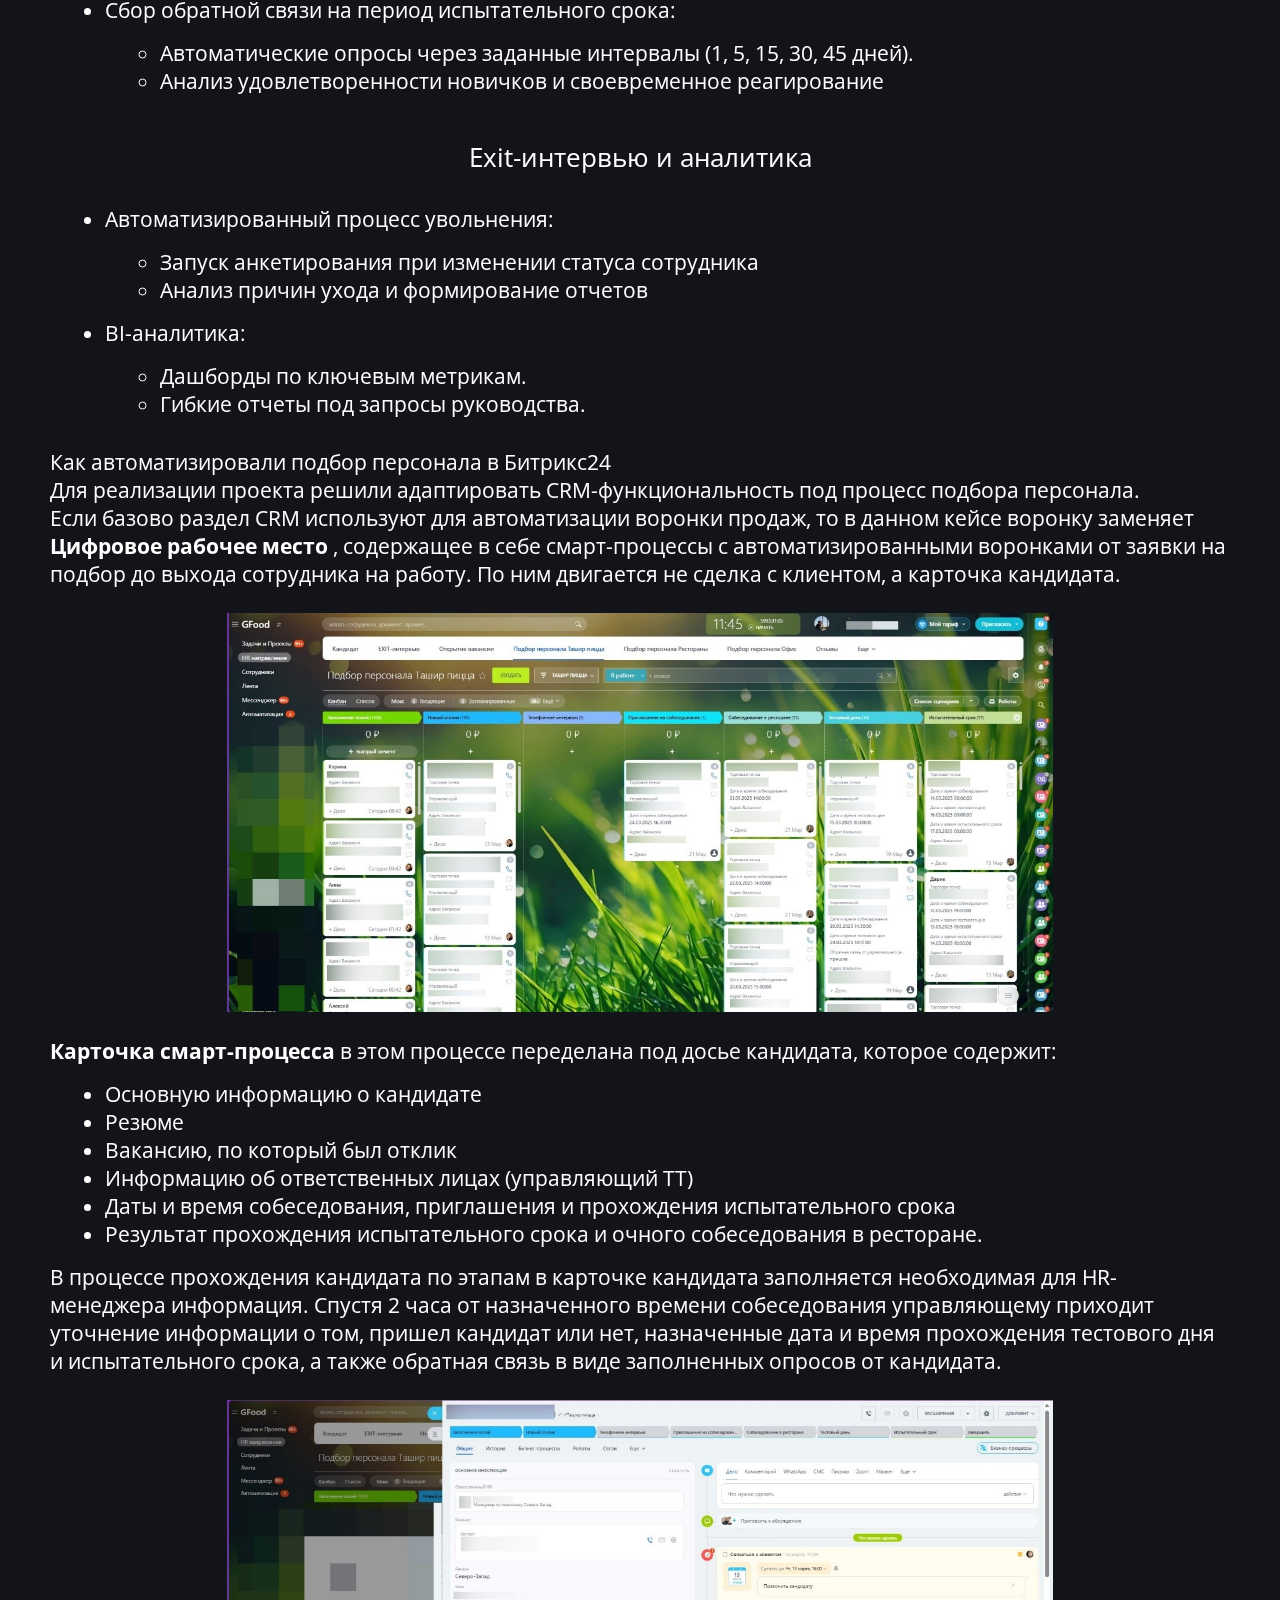
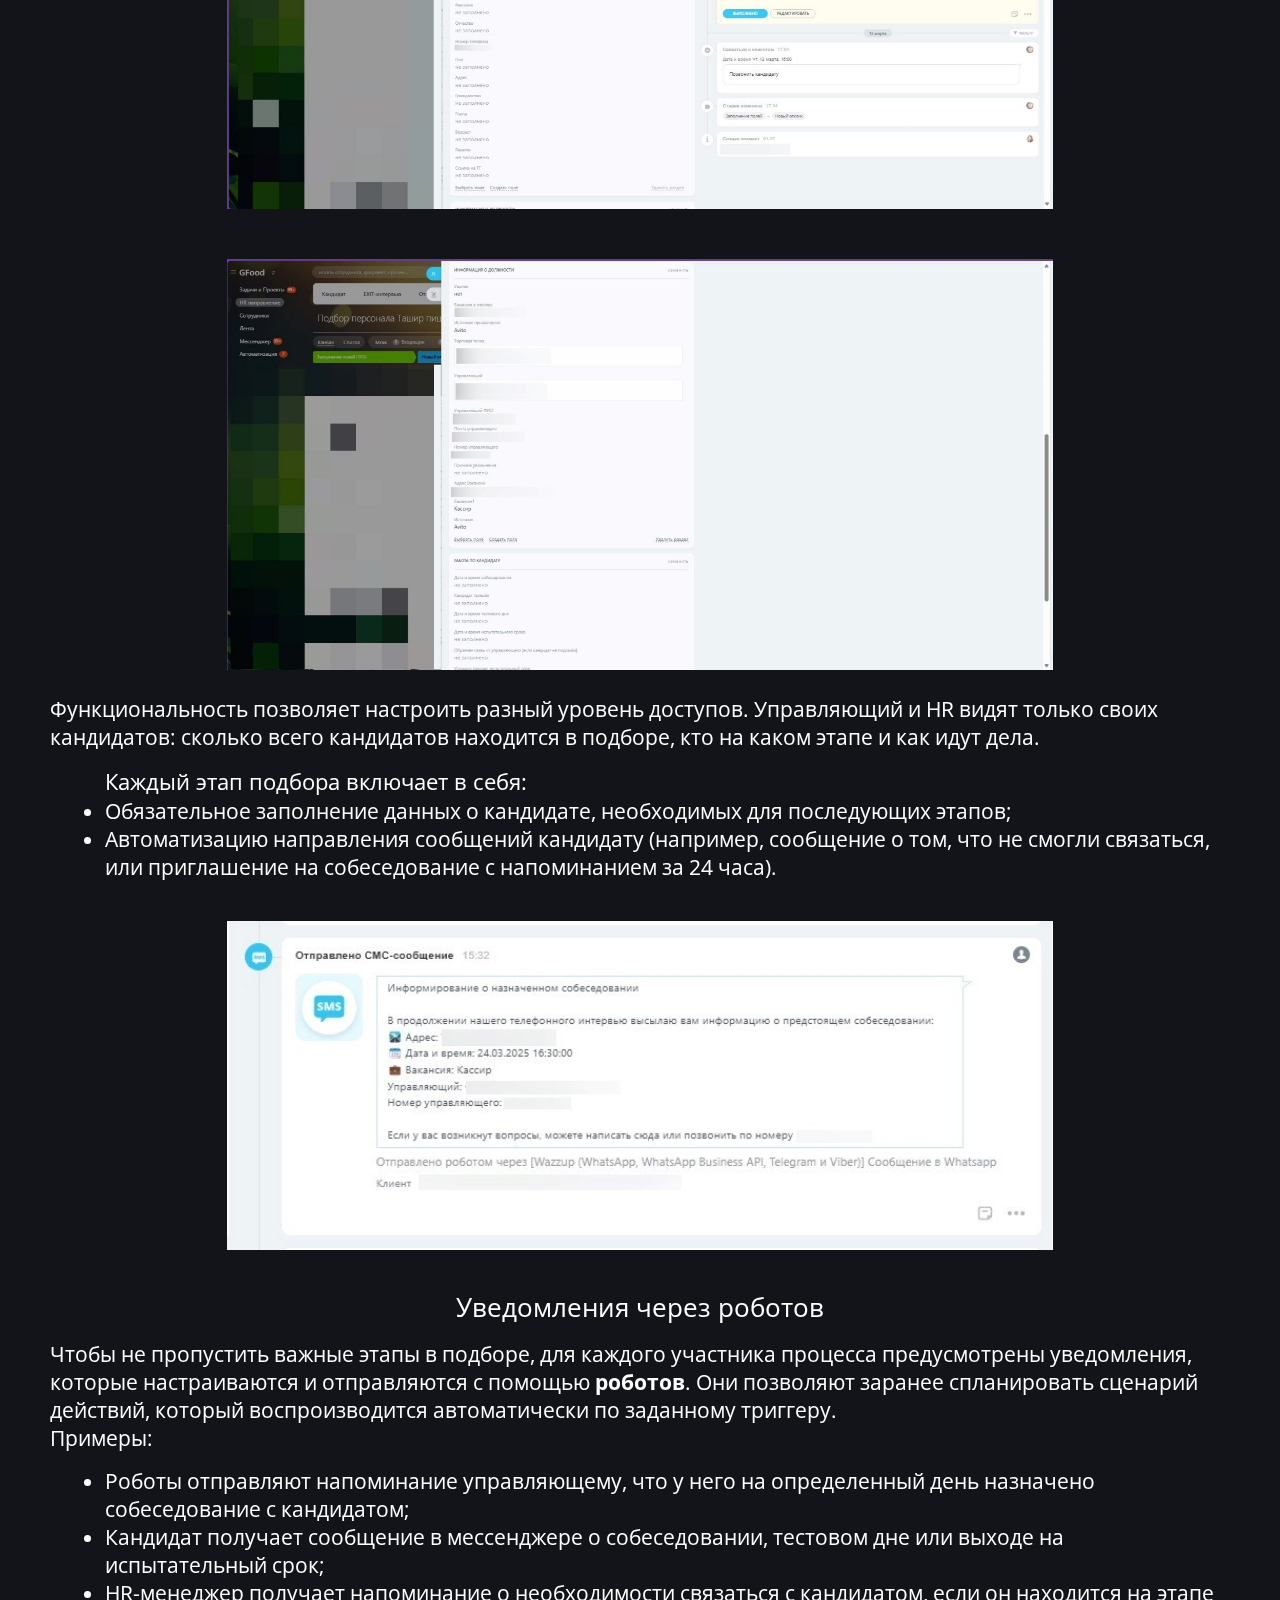
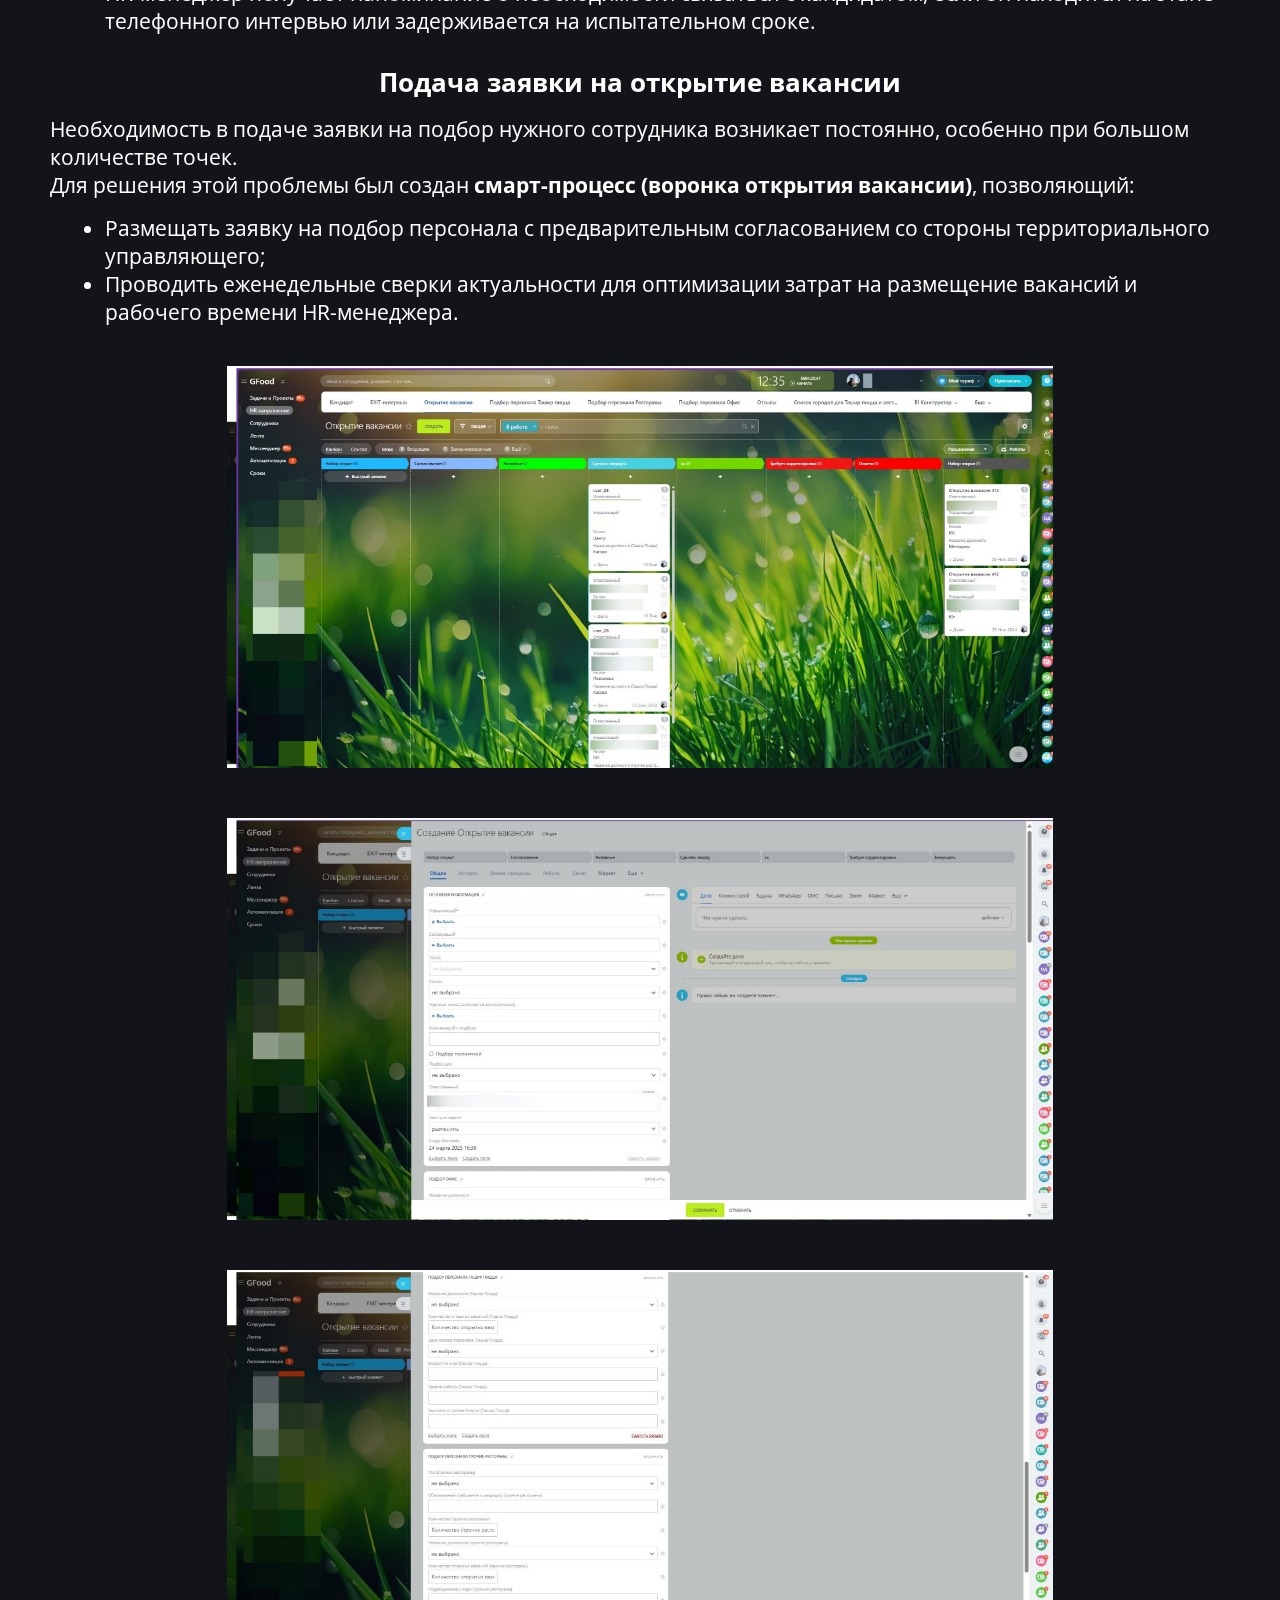
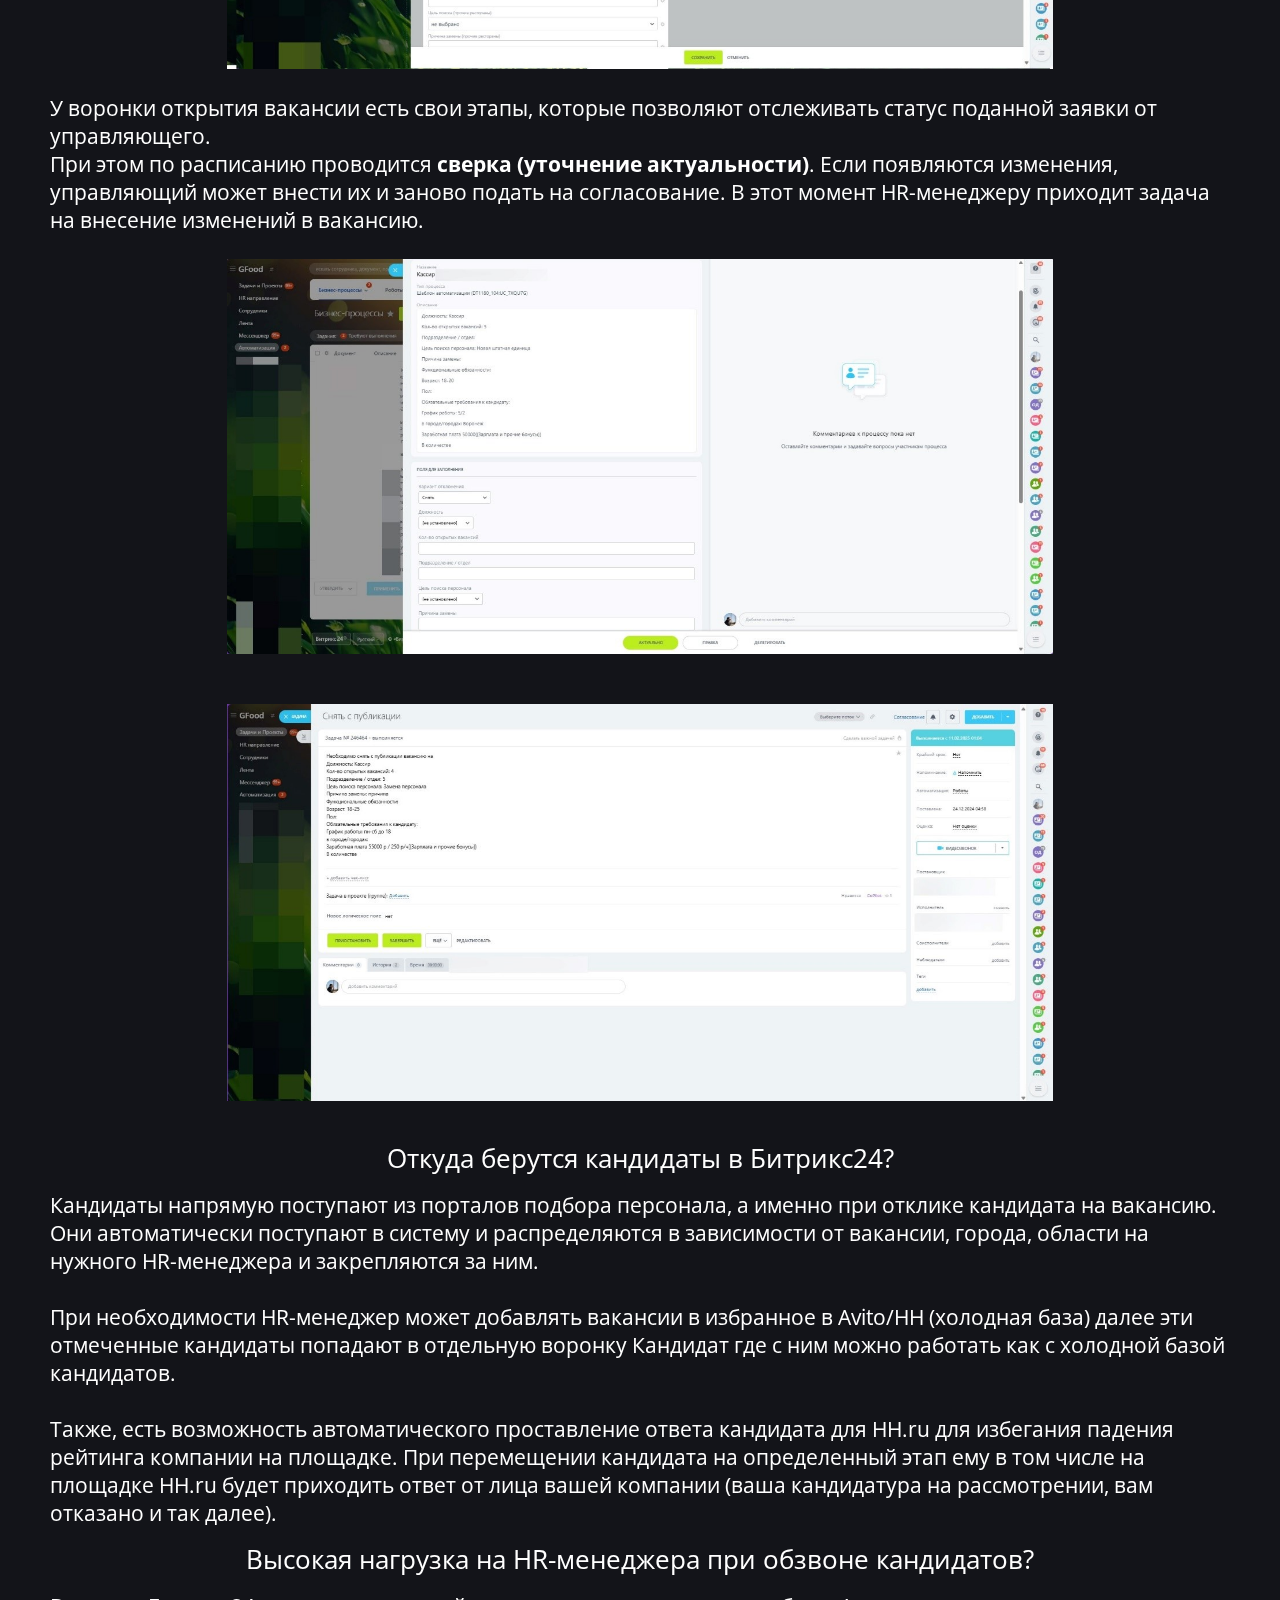
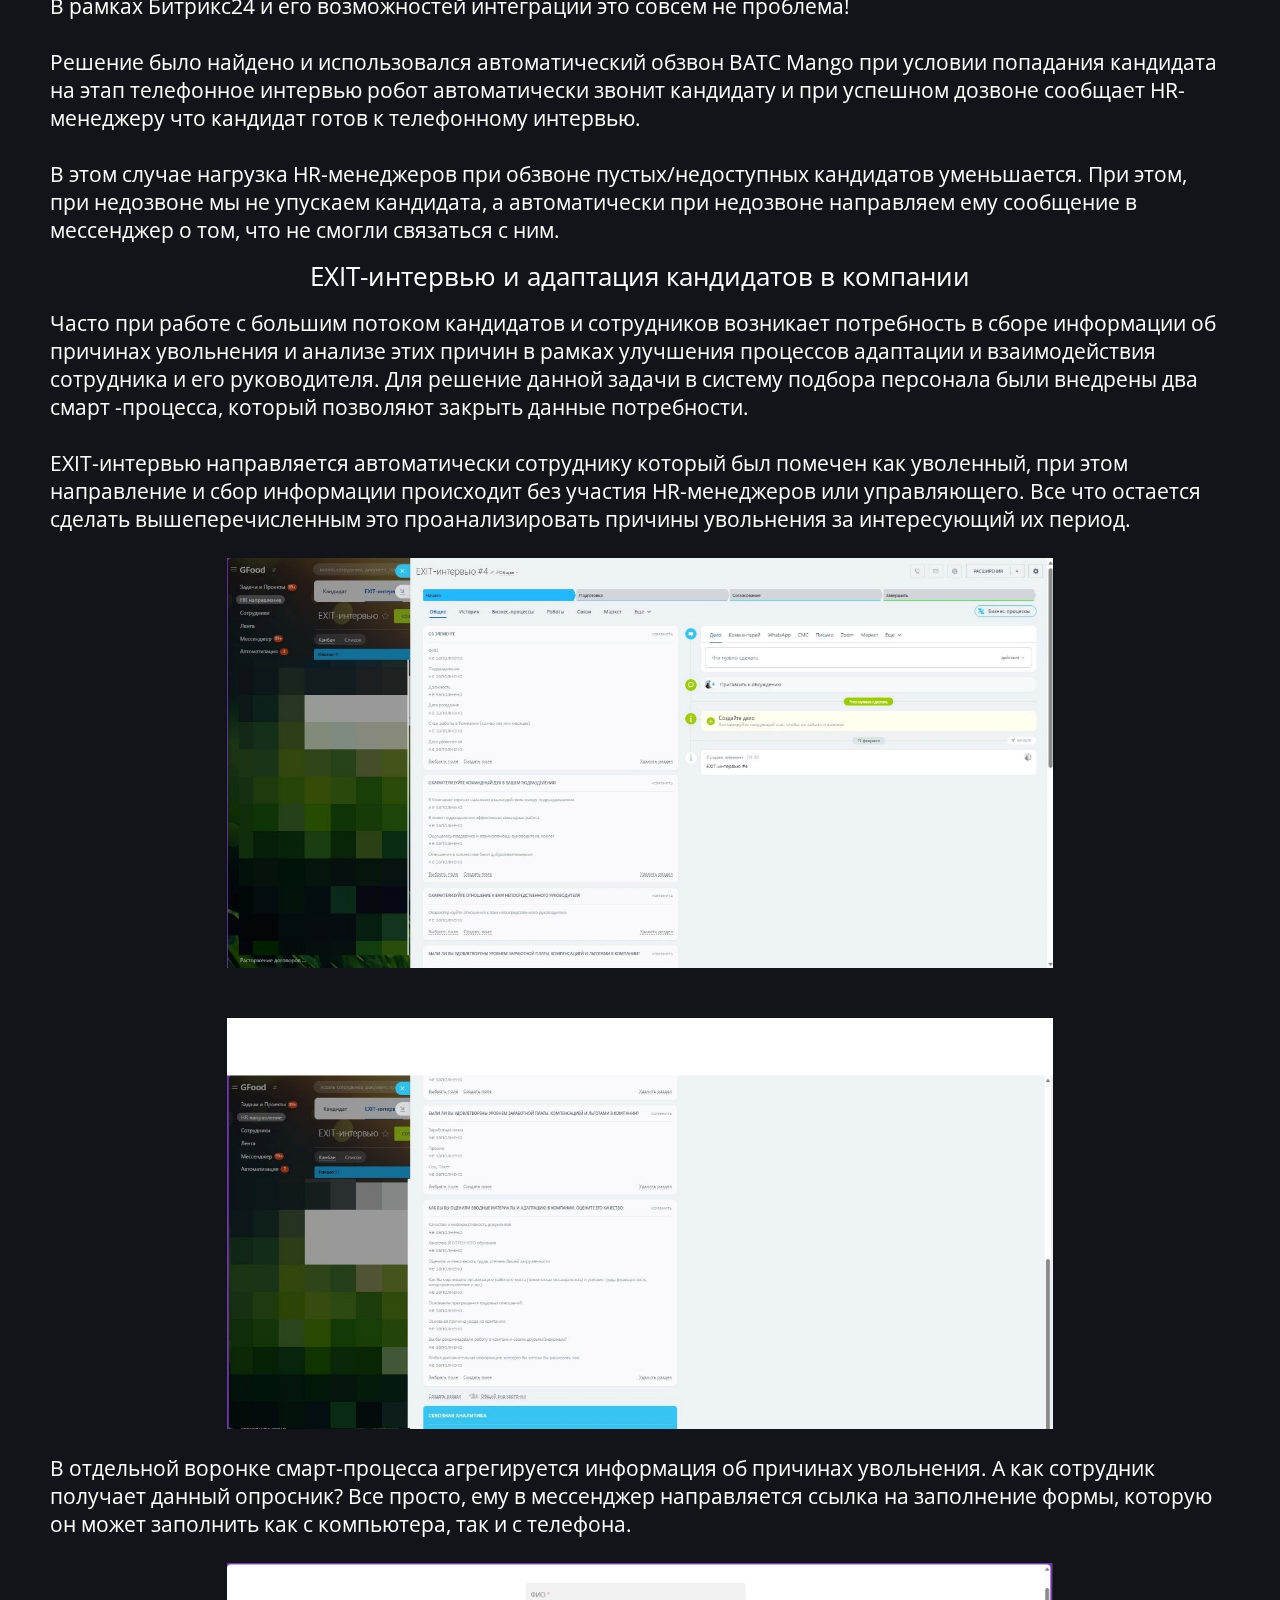
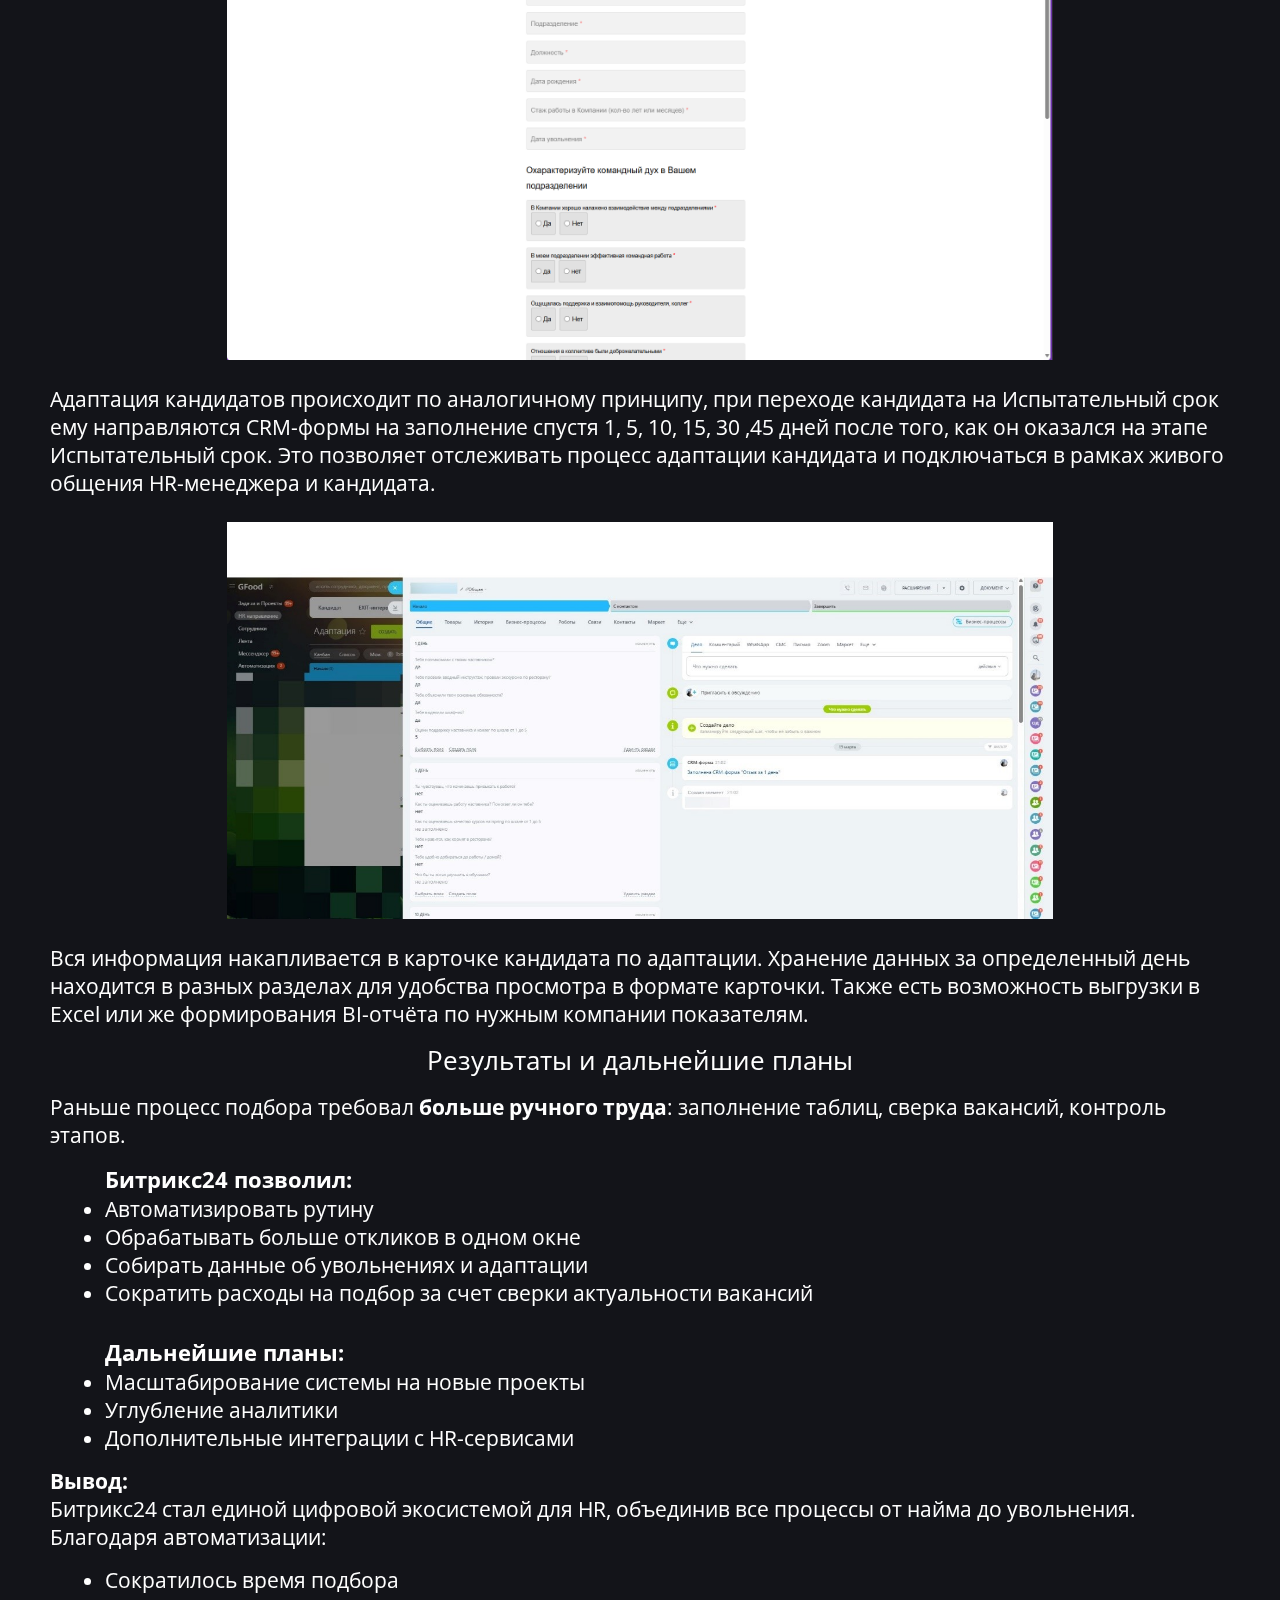
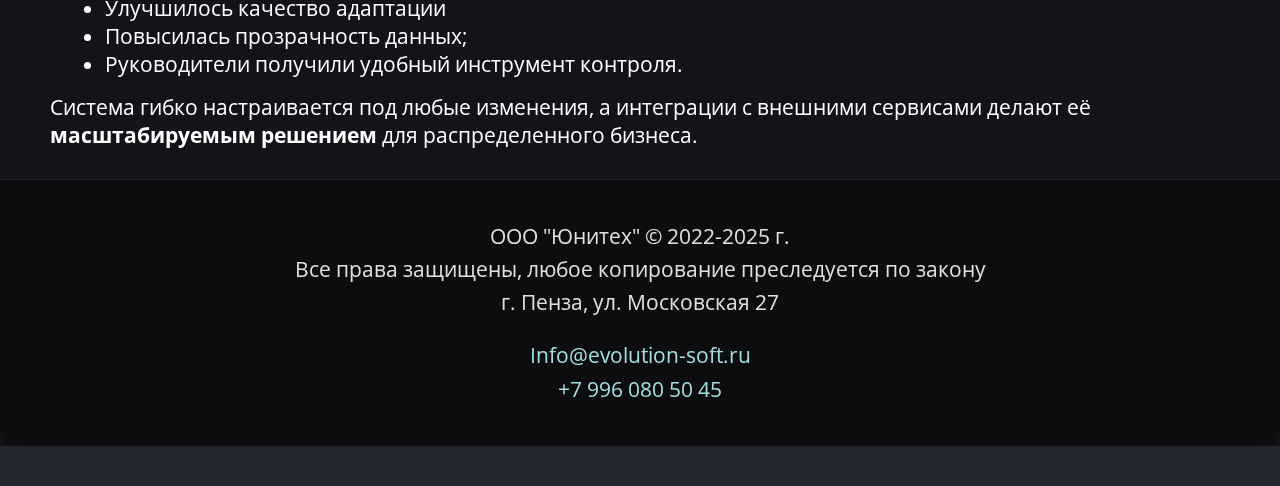
<file: src/pages/companies/tashir.html>
<!DOCTYPE html>
<html lang="en">
<head>
    <meta charset="UTF-8">
    <meta name="viewport" content="width=device-width, initial-scale=1.0">

    <title>Эволюция - Битрикс 24. Автоматизация бизнеса, создание сайтов, внедрение CRM систем</title>
    <link rel="icon" href="/src/images/icon_evolution.png" type="/src/images/icon_evolution.png">

    <link href="https://fonts.googleapis.com/css2?family=Unbounded:wght@200..900&display=swap" rel="stylesheet">
    <link href="https://fonts.googleapis.com/css2?family=Open+Sans:ital,wght@0,300..800;1,300..800&display=swap" rel="stylesheet">

    <link rel="stylesheet" href="/src/css/cases/companies/tashir.css">
    <link rel="stylesheet" href="/src/css/_var.css">

    <link rel="stylesheet" href="/src/css/components/Header/Header.css">
    <link rel="stylesheet" href="/src/css/components/Footer/Footer.css">
    <link rel="stylesheet" href="/src/css/components/Background/Background.css">

    <script defer src="/src/js/components/Header/Header.js"></script>
    <script defer src="/src/js/components/Footer/Footer.js"></script>
    <script defer src="/src/js/components/Background/Background.js"></script>
</head>
<body>

    <component-header></component-header>
    <component-background></component-background>

    <section>
        <div class="hero-head">
            <div class="hero-head__background"></div>

            <div class="hero-head__description">
                <h3>Как автоматизировать подбор персонала,<br><u style="text-decoration-color: #7be5ec;">при этом</u> не забыв об адаптации<a style="color: #7be5ec;">?</a></h3>
            </div>

            <div class="hero-head__title">
                <h3>Кейс</h3><h2>мк «Гранд Фуд»</h2>
            </div>

        </div>


        <div class="hero-body">
  
        
            <div class="body__about-client">

                <label style="font-weight: 600;">О компании</label>

                <div class="abut-client__description">
                    <p>
                        Международная корпорация <u>«Гранд Фуд»</u> — лидер в сегменте сетевых ресторанов быстрого обслуживания в России. 
                        В составе холдинга Tashir Group компания управляет мультибрендовой сетью, включающей:
                    </p>
                </div>

                <div class="about-client__d-list">
                    <div class="d-list__card">«Ташир Пицца» — итальянская кухня;</div>
                    <div class="d-list__card">Гастропорт — корнеры в фудмаркетах;</div>
                    <div class="d-list__card">Hello Green — проекты здорового питания;</div>
                    <div class="d-list__card">«Мерцен» — рестораны премиум-класса.</div>
                </div>
            </div>

            <p>
                На сегодня сеть насчитывает более 130 ресторанов в 45 городах России, а численность сотрудников 
                превышает 3000 человек. Компания делает ставку на профессиональный рост команды, поэтому 
                особое внимание уделяется подбору и адаптации новых сотрудников.
            </p>

            <p>
                Сотрудники Корпорации – важный актив компании, успех которой – заслуга всех ее работников.
                В компании внимательно подходят к адаптации новичков, стремятся сделать онбординг наиболее комфортным 
                и эффективным, в том числе и с помощью технологий – об этом дальше.
            </p>
            <label>Ситуация до старта проекта</label>

            <p>МК «Гранд Фуд» постоянно растет, и поэтому потребность в новых сотрудниках росла вместе с компанией. 
                Процесс адаптации новых сотрудников в компании ранее был выстроен, но не автоматизирован. 
                Требовался постоянный контроль HR, своевременное направление опросов, напоминаний руководителям и прочее.
            </p>
            <span>Важно было найти современное решение, чтобы:</span>

            <ul>
                <li>HR-отдел справлялся с возрастающей нагрузкой;</li>
                <li>Новые сотрудники комфортно и успешно проходили первые непростые месяцы в непривычной обстановке.</li>
            </ul>

            <span>
                Портал Битрикс24 на тот момент уже внедрялся в компанию по направлению IT, помогая решать 
                разные задачи и объединяя сотрудников, такие как:
            </span>

            <ul>
                <li>Реализация процессов постановки задач отделам через смарт-процессы с автоматизацией 
                    бизнес-процессами выбора исполнителей и проектов;</li>
                <li>Смарт-процессы согласования счетов с автоматизацией бизнес-процессами (выбор путей 
                    согласования ответственными лицами в зависимости от постановщика, видов счетов, сумм, выбора юрлиц 
                    – более 50 вариантов путей согласования) и постановкой задач и подзадач на нужных бухгалтеров и в 
                    соответствующих проектах;</li>
                <li>Смарт-процессы документов с автоматизацией через бизнес-процессы с постановкой задач ознакомления 
                    на пул сотрудников и отделов (до 300 пользователей) с отслеживанием процесса ознакомления и 
                    ведением журнала ознакомившихся лиц;</li>
                <li>Согласования и расторжения договоров в смарт-процессах с автоматизацией через бизнес-процессы с 
                    одновременным независимым друг от друга процессом согласования разными пользователями;</li>
                <li>Приложения для запроса согласования и запроса реестров внутри самих задач;</li>
                <li>Остальные процессы реализованы через смарт-процессы с бизнес-процессами согласованиями и 
                    постановкой задач (акции, кадровые процессы, поручения);</li>
                <li>Использование универсальных списков для создания базы данных связанных элементов и пользователей, 
                    а также списки отделов и пользователей по группам для работы с постановкой задач;</li>
                <li>Использование вебхуков для запуска бизнес-процессов и изменения элементов в местах, где это не 
                    предусмотрено (запуск бизнес-процесса с параметрами в смарт-процессах из задач и т.п.).</li>
            </ul>

            <label>Причины выбора</label>
            <p>МК «Гранд Фуд» комментирует HRD Максим Маленков так:</p>
            <cite>«Выбор Битрикс24 в качестве основной платформы для автоматизации HR-процессов оправдал наши ожидания. 
                Главной задачей было создание единой системы для всех заказчиков – управляющих ресторанов по всей России 
                с режимом "одного окна", и мы успешно реализовали это, охватив все ключевые этапы работы с персоналом: 
                подбор, адаптацию, обучение и выходное интервью».</cite>

            <label>Автоматизация подбора персонала</label>

            <ol>
                <li>Сбор и обработка заявок
                    <ul>
                        <li>Заявки от руководителей поступают в систему, автоматически распределяются
                            по ответственным HR-специалистам.</li>
                        <li>Реализовано подтверждение вакансий через согласование в CRM, что 
                            исключает дублирование и потерю заявок.</li>
                    </ul>
                </li>
                <li>Работа с воронкой подбора
                    <ul>
                        <li>Настроены статусы кандидатов (от первичного контакта до оффера), что позволяет 
                            отслеживать прогресс по каждой вакансии.</li>
                        <li>Автоматические напоминания и задачи для рекрутеров сократили время закрытия позиций.</li>
                    </ul>
                </li>
                <li>Интеграция с job-сайтами 
                    <ul>
                        <li>Автоматическая выгрузка откликов с популярных платформ (Авито, HH.ru) в CRM.</li>
                        <li>Кандидаты сразу попадают в карточки с историей взаимодействия.</li>
                    </ul>
                </li>
                <li>Автоматизированные коммуникации
                    <ul>
                        <li>Рассылки в WhatsApp (через интеграцию с сервисами рассылок) для информирования кандидатов о этапах отбора.</li>
                        <li>Модуль автообзвона (на базе телефонии Манго) ускорил первичный контакт и сократил рутинные звонки.</li>
                    </ul>
                </li>
            </ol>

            <label>Адаптация и обучение (интеграция с Ispring)</label>
            <ul>
                <li>Настроена синхронизация с LMS ISpring:
                    <ul>
                        <li>После найма сотрудник автоматически попадает в систему обучения</li>
                        <li>Назначение курсов по должности и адаптационному плану</li>
                    </ul>
                </li>
                <li>Сбор обратной связи на период испытательного срока:
                    <ul>
                        <li>Автоматические опросы через заданные интервалы (1, 5, 15, 30, 45 дней).</li>
                        <li>Анализ удовлетворенности новичков и своевременное реагирование</li>
                    </ul>
                </li>
            </ul>

            <label>Exit-интервью и аналитика</label>
            <ul>
                <li>Автоматизированный процесс увольнения:
                    <ul>
                        <li>Запуск анкетирования при изменении статуса сотрудника</li>
                        <li>Анализ причин ухода и формирование отчетов</li>
                    </ul>
                </li>
                <li>BI-аналитика:
                    <ul>
                        <li>Дашборды по ключевым метрикам.</li>
                        <li>Гибкие отчеты под запросы руководства.</li>
                    </ul>
                </li>
            </ul>

            <p>Как автоматизировали подбор персонала в Битрикс24</p>

            <p>Для реализации проекта решили адаптировать CRM-функциональность под процесс подбора персонала.</p>

            <p>Если базово раздел CRM используют для автоматизации воронки продаж, то в данном кейсе воронку заменяет 
                <b>Цифровое рабочее место</b>
                , содержащее в себе смарт-процессы с автоматизированными воронками от заявки на подбор до выхода сотрудника на работу. 
                По ним двигается не сделка с клиентом, а карточка кандидата.
            </p>

            <img class="screenshot" src="/src/images/tashir/second.jpg" alt="">

            <p><b>Карточка смарт-процесса</b> в этом процессе переделана под досье кандидата, которое содержит:</p>
            <ul>
                <li>Основную информацию о кандидате</li>
                <li>Резюме</li>
                <li>Вакансию, по который был отклик</li>
                <li>Информацию об ответственных лицах (управляющий ТТ)</li>
                <li>Даты и время собеседования, приглашения и прохождения испытательного срока</li>
                <li>Результат прохождения испытательного срока и очного собеседования в ресторане.</li>
            </ul>

        <p>
            В процессе прохождения кандидата по этапам в карточке кандидата заполняется необходимая для HR-менеджера информация. 
            Спустя 2 часа от назначенного времени собеседования управляющему приходит уточнение информации о том, пришел кандидат или нет, 
            назначенные дата и время прохождения тестового дня и испытательного срока, а также обратная связь в виде заполненных опросов от кандидата.
        </p>

        <img class="screenshot" src="/src/images/tashir/third.jpg" alt="">
        <img class="screenshot" src="/src/images/tashir/fourth.jpg" alt="">

        <p>
            Функциональность позволяет настроить разный уровень доступов. Управляющий и HR видят только своих кандидатов: 
            сколько всего кандидатов находится в подборе, кто на каком этапе и как идут дела.
        </p>

    
        <ul>
        Каждый этап подбора включает в себя:
        
            <li>Обязательное заполнение данных о кандидате, необходимых для последующих этапов;</li>
            <li>Автоматизацию направления сообщений кандидату (например, сообщение о том, что не смогли связаться, 
                или приглашение на собеседование с напоминанием за 24 часа).</li>
        </ul>
        <img class="screenshot" src="/src/images/tashir/fivth.jpg" alt="">
        <label>Уведомления через роботов</label>
        <p>
            Чтобы не пропустить важные этапы в подборе, для каждого участника процесса предусмотрены уведомления, которые настраиваются 
            и отправляются с помощью <b>роботов</b>. Они позволяют заранее спланировать сценарий действий, который воспроизводится автоматически по заданному триггеру.
        </p>

        <p>Примеры:

            <ul>
                <li>Роботы отправляют напоминание управляющему, что у него на определенный день назначено собеседование с кандидатом;</li>
                <li>Кандидат получает сообщение в мессенджере о собеседовании, тестовом дне или выходе на испытательный срок;</li>
                <li>HR-менеджер получает напоминание о необходимости связаться с кандидатом, если он находится на этапе 
                    телефонного интервью или задерживается на испытательном сроке.</li>
            </ul>
        </p>

        <label><b>Подача заявки на открытие вакансии</b></label>

        <p>Необходимость в подаче заявки на подбор нужного сотрудника возникает постоянно, особенно при большом количестве точек.</p>

        <p>Для решения этой проблемы был создан <b>смарт-процесс (воронка открытия вакансии)</b>, позволяющий:
        
        <ul>
            <li>Размещать заявку на подбор персонала с предварительным согласованием со стороны территориального управляющего;</li>
            <li>Проводить еженедельные сверки актуальности для оптимизации затрат на размещение вакансий и рабочего времени HR-менеджера.</li>
        </ul>
        </p>

        <img class="screenshot" src="/src/images/tashir/sixth.jpg" alt="">
        <img class="screenshot" src="/src/images/tashir/seventh.jpg" alt="">
        <img class="screenshot" src="/src/images/tashir/eighth.jpg" alt="">

        <p>
            У воронки открытия вакансии есть свои этапы, которые позволяют отслеживать статус поданной заявки от управляющего.
        </p>

        <p>
            При этом по расписанию проводится <b>сверка (уточнение актуальности)</b>. Если появляются изменения, управляющий может внести 
            их и заново подать на согласование. В этот момент HR-менеджеру приходит задача на внесение изменений в вакансию.
        </p>

        <img class="screenshot" src="/src/images/tashir/nineth.jpg" alt="">
        <img class="screenshot" src="/src/images/tashir/tenth.jpg" alt="">

        <label>Откуда берутся кандидаты в Битрикс24?</label>
        <p>

            Кандидаты напрямую поступают из порталов подбора персонала, а именно при отклике кандидата на вакансию. Они автоматически поступают в систему и распределяются в зависимости от вакансии, города, области на нужного HR-менеджера и закрепляются за ним.
            <br><br>
            При необходимости HR-менеджер может добавлять вакансии в избранное в Avito/HH (холодная база) далее эти отмеченные кандидаты попадают в отдельную воронку Кандидат где с ним можно работать как с холодной базой кандидатов.
            <br><br>
            Также, есть возможность автоматического проставление ответа кандидата для HH.ru для избегания падения рейтинга компании на площадке. При перемещении кандидата на определенный этап ему в том числе на площадке HH.ru будет приходить ответ от лица вашей компании (ваша кандидатура на рассмотрении, вам отказано и так далее).
            
        </p>

        <label>Высокая нагрузка на HR-менеджера при обзвоне кандидатов?</label>
        <p>
            В рамках Битрикс24 и его возможностей интеграции это совсем не проблема!
            <br><br>
            Решение было найдено и использовался автоматический обзвон ВАТС Mango при условии попадания кандидата на этап телефонное интервью робот автоматически звонит кандидату и при успешном дозвоне сообщает HR-менеджеру что кандидат готов к телефонному интервью. 
            <br><br>
            В этом случае нагрузка HR-менеджеров при обзвоне пустых/недоступных кандидатов уменьшается. При этом, при недозвоне мы не упускаем кандидата, а автоматически при недозвоне направляем ему сообщение в мессенджер о том, что не смогли связаться с ним.
        </p>

        <label>EXIT-интервью и адаптация кандидатов в компании</label>
        <p>
            Часто при работе с большим потоком кандидатов и сотрудников возникает потребность в сборе информации об причинах увольнения и анализе этих причин в рамках улучшения процессов адаптации и взаимодействия сотрудника и его руководителя. Для решение данной задачи в систему подбора персонала были внедрены два смарт -процесса, который позволяют закрыть данные потребности.
            <br><br>
            EXIT-интервью направляется автоматически сотруднику который был помечен как уволенный, при этом направление и сбор информации происходит без участия HR-менеджеров или управляющего. Все что остается сделать вышеперечисленным это проанализировать причины увольнения за интересующий их период.
        </p>
        
        <img class="screenshot" src="/src/images/tashir/eleventh.jpg" alt="">
        <img class="screenshot" src="/src/images/tashir/twelveth.jpg" alt="">

        <p>В отдельной воронке смарт-процесса агрегируется информация об причинах увольнения. А как сотрудник получает данный опросник?
            Все просто, ему в мессенджер направляется ссылка на заполнение формы, которую он может заполнить как с компьютера, так и с телефона.
        </p>

        <img class="screenshot" src="/src/images/tashir/thirteenth.png" alt="">

        <p>
            Адаптация кандидатов происходит по аналогичному принципу, при переходе кандидата на Испытательный срок ему направляются CRM-формы на заполнение спустя 1, 5, 10, 15, 30 ,45 дней после того, как он оказался на этапе Испытательный срок. Это позволяет отслеживать процесс адаптации кандидата и подключаться в рамках живого общения HR-менеджера и кандидата.
        </p>

        <img class="screenshot" src="/src/images/tashir/fourteenth.jpg" alt="">

        <p>Вся информация накапливается в карточке кандидата по адаптации. Хранение данных за определенный день находится в разных разделах для удобства просмотра в формате карточки. Также есть возможность выгрузки в Excel или же формирования BI-отчёта по нужным компании показателям.</p>

        <label>Результаты и дальнейшие планы</label>

        <p>Раньше процесс подбора требовал <b>больше ручного труда</b>: заполнение таблиц, сверка вакансий, контроль этапов.</p>

        <ul><b>Битрикс24 позволил:</b>
            <li>Автоматизировать рутину</li>
            <li>Обрабатывать больше откликов в одном окне</li>
            <li>Собирать данные об увольнениях и адаптации</li>
            <li>Сократить расходы на подбор за счет сверки актуальности вакансий</li>
        </ul>

        <ul><b>Дальнейшие планы:</b>
            <li>Масштабирование системы на новые проекты</li>
            <li>Углубление аналитики</li>
            <li>Дополнительные интеграции с HR-сервисами</li>
        </ul>

        <p>
            <b>Вывод:</b><br>
            Битрикс24 стал единой цифровой экосистемой для HR, объединив все процессы от найма до увольнения. Благодаря автоматизации:
        </p>

        <ul>
            <li>Сократилось время подбора</li>
            <li>Улучшилось качество адаптации</li>
            <li>Повысилась прозрачность данных;</li>
            <li>Руководители получили удобный инструмент контроля.</li>
        </ul>

        <p>Система гибко настраивается под любые изменения, а интеграции с внешними сервисами делают её <b>масштабируемым решением</b> для распределенного бизнеса.</p>
    </div>

    <component-footer></component-footer>
        
</section>

    <script>
        const scr = document.querySelectorAll(".screenshot");

        document.addEventListener('click', (event) => {
            let toggledImage = document.querySelector(".screenshot__toggled");

            if (event.target.classList.contains("screenshot")) {
                const img =  event.target.cloneNode(true);
                img.className = "screenshot__toggled";
                document.body.append(img);
                document.body.style.overflow = "hidden";
            }    
            else if (toggledImage) {
                document.body.style.overflowY = "scroll";
                toggledImage.remove();
            }
        });
    </script>
</body>
</html>
</file>
<file: src/css/cases/cases.css>
/*-------------------- default styles ----------------------*/
body {
    margin: 0;
    font-family: 'Open Sans';
    background-color: rgb(35, 37, 45);
    overflow-x: hidden;
    color: white;
}
h1, h2, h3, h4, h5 {
    font-family: 'Unbounded';
}
a {
    text-decoration: none;
    color: white;
}
* {
    -webkit-box-sizing: border-box;
            box-sizing: border-box;
    border: none;
    margin: 0;
}



/*-------------------- header & navs ----------------------*/
.header {
    padding: 15px 100px;
    z-index: 10; 
    top: 0;
    left: 0;
    right: 0;
    position: fixed; 
    display: -webkit-box; 
    display: -ms-flexbox; 
    display: flex;
    -webkit-box-pack: justify;
        -ms-flex-pack: justify;
            justify-content: space-between;
    -webkit-box-align: center;
        -ms-flex-align: center;
            align-items: center;
    background-color: rgba(26, 26, 26, 0.466); 
    -webkit-backdrop-filter: blur(5px); 
            backdrop-filter: blur(5px); 
    -webkit-transition: 0.5s;
    -o-transition: 0.5s;
    transition: 0.5s; 
}
.nav-phone {display: none;}
.logo-container {
    display: -webkit-box;
    display: -ms-flexbox;
    display: flex;
    -webkit-box-align: center;
        -ms-flex-align: center;
            align-items: center;
}
.logo-img {
    width: 50px;
    height: auto; 
    padding-right: 5px;
}
.logo-text {
    margin: 8px 0 8px 0;
}
.logo-text h2 {
    font-size: 1.14rem;
    margin: 0 0 5px 0;
    display: -webkit-box;
    display: -ms-flexbox;
    display: flex;
    -webkit-box-orient: vertical;
    -webkit-box-direction: normal;
        -ms-flex-direction: column;
            flex-direction: column;
    -webkit-box-align: start;
        -ms-flex-align: start;
            align-items: flex-start;
}
.logo {
    font-size: 24px;
    margin-bottom: 5px;
    color: #ffffff;; 
}
.phone {
    font-size: 16px;
    text-decoration: none;
    color: #ffffff;
}
.nav {
    display: -webkit-box;
    display: -ms-flexbox;
    display: flex;
    -webkit-box-pack: center;
        -ms-flex-pack: center;
            justify-content: center;
    -webkit-box-align: center;
        -ms-flex-align: center;
            align-items: center;
}
.nav ul {
    display: -webkit-box;
    display: -ms-flexbox;
    display: flex;
    gap: 70px;
    list-style: none;
    font-size: var(--fullhd-text);
}
.nav ul li {
    display: -webkit-box;
    display: -ms-flexbox;
    display: flex;
}
.nav ul li a {
    color: #ffffff; 
    text-decoration: none;
    -webkit-transition: color 0.3s;
    -o-transition: color 0.3s;
    transition: color 0.3s;
}
.nav ul li a:hover {
    color: #009999; 
}
.header.scrolled {
    padding: 15px 250px; 
    z-index: 5;
}
.header.took-off {
    -webkit-transition: 1s;
    -o-transition: 1s;
    transition: 1s;
    top: -100px;
}



/*-------------------- body container styles ----------------------*/
section {
    min-width: 350px;
    max-width: 1600px;
    min-height: 800px;
    margin: 150px auto 40px auto;
    background: rgba(0, 0, 0, 0.438);
    -webkit-backdrop-filter: blur(15px);
            backdrop-filter: blur(15px);
    border-radius: 15px;
    padding: 30px 50px;
    display: -webkit-box;
    display: -ms-flexbox;
    display: flex;
    -webkit-box-orient: vertical;
    -webkit-box-direction: normal;
        -ms-flex-direction: column;
            flex-direction: column;
}



/*-------------------- filter styles ----------------------*/
.search-container {
    padding-left: 25px;
}
.search-container label {
    margin: 7px 0;
    display: block;
    font-size: 1.4rem;
}
.search-container input {
    background-color: transparent;
    border-bottom: 2px solid rgb(116, 190, 195);
    color: white;
    font-size: 1.3rem;
}
.left-wrapper-buttons button {
    background-color: rgb(103, 158, 161);
    padding: 5px 10px;
    border-radius: 5px;
    color: white;
    margin-bottom: 5px;
    font-size: 1.2rem;
    cursor: pointer;
}
.left-wrapper-buttons button:hover {
    background-color: rgb(103, 158, 161);
}



/*-------------------- company cards section ----------------------*/
.card-container {
    display: -ms-grid;
    display: grid;
    grid-template-columns: repeat(auto-fill, minmax(min(305px, 400px), 1fr));
    gap: 25px;
    padding: 40px 10px;
    overflow-y: scroll;
}
.card-container::-webkit-scrollbar {
    display: none;
}



/*-------------------- company card styles ----------------------*/
.card {
    background: rgba(255, 255, 255, 0.062);
    border-radius: 15px;
    max-width: 410px;
    max-height: 530px;
    display: -webkit-box;
    display: -ms-flexbox;
    display: flex;
    -webkit-box-orient: vertical;
    -webkit-box-direction: normal;
        -ms-flex-direction: column;
            flex-direction: column;
    padding: 15px;
}
.card.hidden {
    display: none;
}
.card__description {
    overflow: hidden;
    text-align: center;
    -webkit-box-pack: left;
        -ms-flex-pack: left;
            justify-content: left;
    -webkit-box-align: left;
        -ms-flex-align: left;
            align-items: left;
    display: -webkit-box;
    display: -ms-flexbox;
    display: flex;
    -webkit-box-orient: vertical;
    -webkit-box-direction: normal;
        -ms-flex-direction: column;
            flex-direction: column;
    background: rgba(255, 255, 255, 0.055);
    border-radius: 15px;
    padding: 10px 15px;
}
.card__description a {
    margin: 10px 0;
    text-decoration: none;
    color: white;
    background-color: rgb(103, 158, 161);
    padding: 5px 15px;
    text-align: center;
    border-radius: 5px;
}
.card label {
    font-size: 2rem;
}
.card img {
    padding-bottom: 5px;
    display: block;
    width: 100%;
    height: auto;
    position: relative;
    border-top-right-radius: 15px;
    border-top-left-radius: 15px;
}
.card__category {
    position: absolute;
    background: rgba(255, 255, 255, 0.144);
    border-radius: 15px;
    padding: 10px 15px;
    pointer-events: none;
}
.card__link.disabled {
    background: gray;
    pointer-events: none;
}
</file>
<file: src/css/_var.css>
:root {
    /* initial is for 1980x1080 */

    --font-header-links: 17px;
    --font-header-logo: 18.5px;
    
}
</file>
<file: src/css/components/Header/Header.css>
.header {
    padding: 15px 100px;
    z-index: 10; 
    top: 0;
    left: 0;
    right: 0;
    position: fixed; 
    display: -webkit-box; 
    display: -ms-flexbox; 
    display: flex;
    -webkit-box-pack: justify;
        -ms-flex-pack: justify;
            justify-content: space-between;
    -webkit-box-align: center;
        -ms-flex-align: center;
            align-items: center;
    background-color: rgba(26, 26, 26, 0.466); 
    -webkit-backdrop-filter: blur(5px); 
            backdrop-filter: blur(5px); 
    -webkit-transition: 0.5s;
    -o-transition: 0.5s;
    transition: 0.5s; 
}
.nav-phone {display: none;}
.logo-container {
    display: -webkit-box;
    display: -ms-flexbox;
    display: flex;
    -webkit-box-align: center;
        -ms-flex-align: center;
            align-items: center;
}
.logo-img {
    width: 50px;
    height: auto; 
    padding-right: 5px;
}
.logo-text {
    margin: 8px 0 8px 0;
}
.nav-link {
    font-size: var(--font-header-links);
    color: #ffffff; 
    text-decoration: none;
    -webkit-transition: color 0.3s;
    -o-transition: color 0.3s;
    transition: color 0.3s;
}
.logo-text h2 {
    font-size: var(--font-header-logo);
    font-family: 'Unbounded';
    margin: 0 0 5px 0;
    display: -webkit-box;
    display: -ms-flexbox;
    display: flex;
    -webkit-box-orient: vertical;
    -webkit-box-direction: normal;
        -ms-flex-direction: column;
            flex-direction: column;
    -webkit-box-align: start;
        -ms-flex-align: start;
            align-items: flex-start;
}
.logo {
    margin-bottom: 5px;
    color: #ffffff;; 
}
.phone {
    font-size: var(--font-regular-text);
    text-decoration: none;
    color: #ffffff;
}
.nav {
    display: -webkit-box;
    display: -ms-flexbox;
    display: flex;
    -webkit-box-pack: center;
        -ms-flex-pack: center;
            justify-content: center;
    -webkit-box-align: center;
        -ms-flex-align: center;
            align-items: center;
}
.nav ul {
    display: -webkit-box;
    display: -ms-flexbox;
    display: flex;
    gap: 40px;

    list-style: none;
}
.nav ul li {
    display: -webkit-box;
    display: -ms-flexbox;
    display: flex;
}

.header.scrolled {
    padding: 15px 250px; 
    z-index: 5;
}
.header.took-off {
    -webkit-transition: 1s;
    -o-transition: 1s;
    transition: 1s;
    top: -100px;
}
.nav-link:hover {
    color: #009999; 
}





@media (max-width: 479px) {}

@media (min-width: 480px) and (max-width: 767px) {}

@media (min-width: 768px) and (max-width: 991px) {}

@media (min-width: 992px) and (max-width: 1199px) {}

@media (min-width: 1200px) and (max-width: 1439px) {}

@media (min-width: 1440px) and (max-width: 1599px) {
    .header {padding: 5px 40px;}
    .header.scrolled {padding: 5px 180px;}
    .logo-img {width: 45px; margin-right: 0px;}
    .phone img {height: 12px;}
    .nav ul {
        gap: 60px;
    }
    .logo-text h2 {
        display: block;
        margin: 0 0 -5px 0;
    }
}

@media (min-width: 1600px) and (max-width: 1919px) {}

@media (min-width: 2560px) and (max-width: 3839px) {

    .logo-img {width: 75px; margin-right: 12px;}
    
    .logo {margin-bottom: 5px;}
    

    .phone img {
        width: auto;
        height: 25px;
    }
    
    .nav ul {gap: 60px;}
}

@media (min-width: 3840px) {

    .logo-img {width: 90px;}
    

    .phone img {
        width: auto;
        height: 30px;
    }
    
    .nav ul {gap: 60px;}
}
</file>
<file: src/css/components/Footer/Footer.css>
/* Основные стили для подвала */
.footer {
    position: relative;
    z-index: 1; /* Убедимся, что подвал выше фона */
    padding: 40px 20px;
    background-color: rgba(15, 15, 15, 0.5); /* Черный фон с прозрачностью */
    -webkit-backdrop-filter: blur(10px);
            backdrop-filter: blur(10px); /* Эффект размытия */
    border-top: 1px solid rgba(255, 255, 255, 0.1); /* Полупрозрачная рамка сверху */
    color: white;
    text-align: center;
}

.footer-container {
    max-width: 1200px;
    margin: 0 auto;
    display: -webkit-box;
    display: -ms-flexbox;
    display: flex;
    -webkit-box-orient: vertical;
    -webkit-box-direction: normal;
        -ms-flex-direction: column;
            flex-direction: column;
    -webkit-box-align: center;
        -ms-flex-align: center;
            align-items: center;
    gap: 20px;
}

/* Информация о компании */
.footer-info {
    font-size: var(--font-regular-text);
    line-height: 1.6;
    color: #e0e0e0; /* Светло-серый текст */
}

.footer-info p {
    margin: 0;
}

/* Контакты */
.footer-contacts {
    font-size: var(--font-regular-text);
    line-height: 1.6;
}

.footer-contacts a {
    color: rgb(163, 223, 227); /* Бирюзовый цвет ссылок */
    text-decoration: none;
    -webkit-transition: color 0.3s ease;
    -o-transition: color 0.3s ease;
    transition: color 0.3s ease;
}

.footer-contacts a:hover {
    color: #009999; /* Темно-бирюзовый при наведении */
}





@media (max-width: 479px) {}

@media (min-width: 480px) and (max-width: 767px) {}

@media (min-width: 768px) and (max-width: 991px) {}

@media (min-width: 992px) and (max-width: 1199px) {}

@media (min-width: 1200px) and (max-width: 1439px) {}

@media (min-width: 1440px) and (max-width: 1599px) {
    .footer {
        padding: 40px 0;
        padding-bottom: 80px;
    }
}

@media (min-width: 1600px) and (max-width: 1919px) {}

@media (min-width: 2560px) and (max-width: 3839px) {
    .footer {
        padding: 70px 20px;
        padding-bottom: 110px;
    }

    .footer-container {
        max-width: 1200px;
        display: -webkit-box;
        display: -ms-flexbox;
        display: flex;
        -webkit-box-orient: vertical;
        -webkit-box-direction: normal;
            -ms-flex-direction: column;
                flex-direction: column;
        -webkit-box-align: center;
            -ms-flex-align: center;
                align-items: center;
        gap: 20px;
    }

    /* Информация о компании */
    .footer-info {
        line-height: 2;
        color: #e0e0e0; /* Светло-серый текст */
    }

    .footer-info p {
        margin: 0;
    }

    /* Контакты */
    .footer-contacts {
        line-height: 2;
    }

}

@media (min-width: 3840px) {

    .footer {
        padding: 70px 20px;
        padding-bottom: 110px;
    }

    .footer-container {
        max-width: 1500px;
        display: -webkit-box;
        display: -ms-flexbox;
        display: flex;
        -webkit-box-orient: vertical;
        -webkit-box-direction: normal;
            -ms-flex-direction: column;
                flex-direction: column;
        -webkit-box-align: center;
            -ms-flex-align: center;
                align-items: center;
        gap: 20px;
    }

    /* Информация о компании */
    .footer-info {
        line-height: 2;
        color: #e0e0e0; /* Светло-серый текст */
    }

    .footer-info p {
        margin: 0;
    }

    /* Контакты */
    .footer-contacts {
        line-height: 2;
    }

}
</file>
<file: src/css/components/Background/Background.css>
.abg-wr-1 {
    position: relative;
    height: 100%;
    margin: 20px 0;
    overflow: hidden;
    background: url(photo.jpg);
    background-color: #000;
    background-position: center center;
    background-repeat: no-repeat;
    background-attachment: fixed;
    background-size: cover;    
}
.abg-1 {
    position: fixed; /* Меняем absolute на fixed */
    z-index: -1; /* Убедитесь, что z-index ниже основного контента */
    top: 0;
    left: 0;
    height: 100vh; /* На всю высоту viewport */
    width: 100%;
    background-size: 300% 300%;
    background-image: -o-linear-gradient(135deg, #ffcb3d 0%, #FFB900 25%, #102ca5 51%, #081652 100%);
    background-image: linear-gradient(-45deg, #ffcb3d 0%, #FFB900 25%, #102ca5 51%, #081652 100%);
    -webkit-animation: animationbg-1 28s ease infinite;
            animation: animationbg-1 28s ease infinite;
    opacity: 0.1;
    pointer-events: none; /* Чтобы не блокировал взаимодействие */
}    
@-webkit-keyframes animationbg-1 {
    0% {
        background-position: 0% 50%;
    }
    50% {
        background-position: 100% 50%;
    }
    100% {
        background-position: 0% 50%;
    }
}    
@keyframes animationbg-1 {
    0% {
        background-position: 0% 50%;
    }
    50% {
        background-position: 100% 50%;
    }
    100% {
        background-position: 0% 50%;
    }
}

.map-section {
    position: relative; 
    width: 80%;
    height: 100vh; 
    z-index: 1; 
    margin: 0 auto; 
}

.map-background {
    position: fixed; 
    top: 54%; 
    left: 50%; 
    width: 100vw; 
    height: 100vh; 
    background-image: url('/src/images/map.png');
    background-size: contain;
    background-position: center;
    background-repeat: no-repeat;
    opacity: 0.8; 
    z-index: -1; 
    -webkit-transform: translate(-50%, -50%) scale(1);
        -ms-transform: translate(-50%, -50%) scale(1);
            transform: translate(-50%, -50%) scale(1); 
}


.marker {
    position: fixed;
    width: 20px;
    height: 20px;
    background-color: #00CED1;
    border-radius: 50%;
    -webkit-transform: translate(-50%, -50%);
        -ms-transform: translate(-50%, -50%);
            transform: translate(-50%, -50%);
    z-index: 0;
    cursor: pointer;
    -webkit-transition: opacity 2s;
    -o-transition: opacity 2s;
    transition: opacity 2s;
}

.marker::after {
    content: attr(data-city);
    position: absolute;
    bottom: 25px;
    left: 50%;
    -webkit-transform: translateX(-50%);
        -ms-transform: translateX(-50%);
            transform: translateX(-50%);
    background-color: rgba(0, 0, 0, 0.8);
    color: white;
    padding: 5px 10px;
    border-radius: 5px;
    font-size: 14px;
    white-space: nowrap;
    opacity: 0;
    visibility: hidden;
    -webkit-transition: opacity 0.2s ease-in-out, visibility 0.2s ease-in-out;
    -o-transition: opacity 0.2s ease-in-out, visibility 0.2s ease-in-out;
    transition: opacity 0.2s ease-in-out, visibility 0.2s ease-in-out;
    pointer-events: all;
}

.marker.scrolled {
    -webkit-transition: opacity 2s;
    -o-transition: opacity 2s;
    transition: opacity 2s;
    opacity: 0.5;
    pointer-events: none;
}
  
.marker:hover::after {
    z-index: 10;
    opacity: 1;
    visibility: visible;
}





@media (max-width: 479px) {}

@media (min-width: 480px) and (max-width: 767px) {}

@media (min-width: 768px) and (max-width: 991px) {}

@media (min-width: 992px) and (max-width: 1199px) {}

@media (min-width: 1200px) and (max-width: 1439px) {}

@media (min-width: 1440px) and (max-width: 1599px) {}

@media (min-width: 1600px) and (max-width: 1919px) {}

@media (min-width: 2560px) and (max-width: 3839px) {
    .map-background {
        position: fixed; /* Фиксированный фон */
        top: 54%; /* Центрируем по вертикали */
        left: 50%; /* Центрируем по горизонтали */
        width: 120vw !important; /* Занимает всю ширину экрана */
        height: 100vh; /* Занимает всю высоту экрана */
        background-image: url('/src/images/map.png'); /* Путь к карте */
        background-size: contain;
        background-position: center;
        background-repeat: no-repeat;
        -webkit-transform: translate(-50%, -50%) scale(1);
            -ms-transform: translate(-50%, -50%) scale(1);
                transform: translate(-50%, -50%) scale(1); 
    }
}

@media (min-width: 3840px) {}
</file>
<file: src/css/cases/companies/sphere.css>
body {
    margin: 0;
    font-family: 'Open Sans';
    background-color: rgb(35, 37, 45);
    overflow-x: hidden;
    color: white;
}
h1, h2, h3, h4, h5 {
    text-align: center;
    font-family: 'Unbounded';
}
a {
    text-decoration: none;
    color: white;
}
* {
    -webkit-box-sizing: border-box;
            box-sizing: border-box;
    border: none;
    margin: 0;
}



section {
    min-width: 350px;
    max-width: 1600px;
    min-height: 800px;

    margin: 150px auto 40px auto;
    background: rgba(0, 0, 0, 0.438);
    -webkit-backdrop-filter: blur(15px);
            backdrop-filter: blur(15px);
    border-radius: 15px;
    display: -webkit-box;
    display: -ms-flexbox;
    display: flex;
    -webkit-box-orient: vertical;
    -webkit-box-direction: normal;
        -ms-flex-direction: column;
            flex-direction: column;
}

.hero-body {
    padding: 30px 50px;
    position: relative;
    display: flex;
    flex-direction: column;
}


.hero-head {
    margin: 0;
    padding: 0;
    width: 100%;
    position: relative;
    border-top-left-radius: 25px;
    border-top-right-radius: 25px;
    overflow: hidden;
}
.hero-head__background {
    width: 100%;
    height: 45vh;
    background-image: url("/src/images/sphere/1.jpg");
    margin: 0;
    background-attachment: fixed;
    background-position: center;
    background-repeat: no-repeat;
    background-size: cover;
    position: relative;
    border-top-left-radius: 25px;
    border-top-right-radius: 25px;
}
.hero-head__background::after {
    content: "";
    border: 0px solid rgb(194, 62, 62);
    background: #000000;
    background: -webkit-gradient(linear,left top, left bottom,from(rgba(0, 0, 0, 0)), color-stop(30%, rgba(0, 0, 0, 0.39)), to(rgba(0, 0, 0, 1)));
    background: -o-linear-gradient(top,rgba(0, 0, 0, 0) 0%, rgba(0, 0, 0, 0.39) 30%, rgba(0, 0, 0, 1) 100%);
    background: linear-gradient(180deg,rgba(0, 0, 0, 0) 0%, rgba(0, 0, 0, 0.39) 30%, rgba(0, 0, 0, 1) 100%);
    position: absolute;
    width: 100%;
    height: 20px;
    bottom: 0;
    height: 5vh;
}



.hero-head__description {
    position: absolute;
    top: 30px;
    right: 0;
    width: 27vw;
    padding: 5px 15px 5px 5px;
    background-color: #0000002a;
    -webkit-backdrop-filter: blur(5px);
            backdrop-filter: blur(5px);
    border-top: 2px solid white;
}
.hero-head__description h3 {
    text-align: right;
}
.hero-head__title {
    position: absolute;
    bottom: 55px;
    left: 35px;
    padding: 15px;
}
.hero-head__title::after {
    position: absolute;
    content: "";
    border: 0px solid white;
    background: #000000;
    background: -webkit-gradient(linear,left top, left bottom,from(rgba(0, 0, 0, 0)), color-stop(20%, rgba(0, 0, 0, 0.69)), to(rgba(0, 0, 0, 1)));
    background: -o-linear-gradient(top,rgba(0, 0, 0, 0) 0%, rgba(0, 0, 0, 0.69) 20%, rgba(0, 0, 0, 1) 100%);
    background: linear-gradient(180deg,rgba(0, 0, 0, 0) 0%, rgba(0, 0, 0, 0.69) 20%, rgba(0, 0, 0, 1) 100%);
    width: 140%;
    height: 120%;
    -webkit-transform: rotate(15deg);
        -ms-transform: rotate(15deg);
            transform: rotate(15deg);
    left: -70px;
    z-index: 0 !important;
}
.hero-head__title h3, .hero-head__title h2 {
    text-align: left;
    z-index: 1 !important;
    position: relative;
}
.hero-head__title h3 {
    background-color: #7be5ec;
    width: -webkit-fit-content;
    width: -moz-fit-content;
    width: fit-content;
    padding: 5px;
    border-radius: 15px;
}
.hero-head__title h2 { 
    color: #ffffff;
}

.hero-body div ul {list-style: none; text-align: center;}
.hero-body ul {font-size: 1.4rem;}
section h2 {font-size: 3rem;}
section h3 {font-size: 2rem; text-align: center;}
.body__about-client img {
    height: auto !important; 
    width: 70% !important; 
    background-size: contain !important;
    float: left !important;
    margin: 0 60px 30px 0;
}

.hero-body ul {margin: 15px;}
section label {
    font-size: 1.6rem;
    margin: 15px;
    text-align: center;
}
section span {font-size: 1.5rem; margin: 15px;}
section p, .hero-body cite {font-size: 1.3rem;}
.hero-body cite {text-align: justify;}
.hero-body li {font-size: 1.3rem;}

.hero-body .screenshot {
    width: 70%; 
    margin: 25px auto;
}
.screenshot__toggled {
    position: fixed;
    z-index: 9999999;

    min-width: 80%;
    max-width: 90%;
    left: 50%;
    bottom: 50%;
    -webkit-transform: translate(-50%, 50%);
        -ms-transform: translate(-50%, 50%);
            transform: translate(-50%, 50%);
}


.abut-client__description {
    background-color: #16beca;
    width: 600px;
    text-align: justify;
    padding: 15px;
    border-radius: 15px;
}


.about-client__d-list {
    display: -webkit-box;
    display: -ms-flexbox;
    display: flex;
    width: 100%;
    -webkit-box-pack: center;
        -ms-flex-pack: center;
            justify-content: center;
    gap: 15px;
    margin: 25px 0;
}

.d-list__card {
    background-color: #3a3a3a65;
    width: 450px;
    height: 200px;
    display: -webkit-box;
    display: -ms-flexbox;
    display: flex;
    text-align: justify;
    -webkit-box-align: center;
        -ms-flex-align: center;
            align-items: center;
    -webkit-box-pack: center;
        -ms-flex-pack: center;
            justify-content: center;
}
</file>
<file: src/css/cases/companies/tashir.css>
body {
    margin: 0;
    font-family: 'Open Sans';
    background-color: rgb(35, 37, 45);
    overflow-x: hidden;
    color: white;
}
h1, h2, h3, h4, h5 {
    text-align: center;
    font-family: 'Unbounded';
}
a {
    text-decoration: none;
    color: white;
}
* {
    -webkit-box-sizing: border-box;
            box-sizing: border-box;
    border: none;
    margin: 0;
}


    


section {
    min-width: 350px;
    max-width: 1600px;
    min-height: 800px;

    margin: 150px auto 40px auto;
    background: rgba(0, 0, 0, 0.438);
    -webkit-backdrop-filter: blur(15px);
            backdrop-filter: blur(15px);
    border-radius: 15px;
    display: -webkit-box;
    display: -ms-flexbox;
    display: flex;
    -webkit-box-orient: vertical;
    -webkit-box-direction: normal;
        -ms-flex-direction: column;
            flex-direction: column;
}

.hero-body {
    padding: 30px 50px;
    position: relative;
    display: flex;
    flex-direction: column;
}


.hero-head {
    margin: 0;
    padding: 0;
    width: 100%;
    position: relative;
    border-top-left-radius: 25px;
    border-top-right-radius: 25px;
    overflow: hidden;
}
.hero-head__background {
    width: 100%;
    height: 45vh;
    background-image: url("/src/images/tashir/first.jpg");
    margin: 0;
    background-attachment: fixed;
    background-position: center;
    background-repeat: no-repeat;
    background-size: cover;
    position: relative;
    border-top-left-radius: 25px;
    border-top-right-radius: 25px;
}
.hero-head__background::after {
    content: "";
    border: 0px solid rgb(194, 62, 62);
    background: #000000;
    background: -webkit-gradient(linear,left top, left bottom,from(rgba(0, 0, 0, 0)), color-stop(30%, rgba(0, 0, 0, 0.39)), to(rgba(0, 0, 0, 1)));
    background: -o-linear-gradient(top,rgba(0, 0, 0, 0) 0%, rgba(0, 0, 0, 0.39) 30%, rgba(0, 0, 0, 1) 100%);
    background: linear-gradient(180deg,rgba(0, 0, 0, 0) 0%, rgba(0, 0, 0, 0.39) 30%, rgba(0, 0, 0, 1) 100%);
    position: absolute;
    width: 100%;
    height: 20px;
    bottom: 0;
    height: 5vh;
}



.hero-head__description {
    position: absolute;
    top: 30px;
    right: 0;
    width: 27vw;
    padding: 5px 15px 5px 5px;
    background-color: #0000002a;
    -webkit-backdrop-filter: blur(5px);
            backdrop-filter: blur(5px);
    border-top: 2px solid white;
}
.hero-head__description h3 {
    text-align: right;
}
.hero-head__title {
    position: absolute;
    bottom: 55px;
    left: 35px;
    padding: 15px;
}
.hero-head__title::after {
    position: absolute;
    content: "";
    border: 0px solid white;
    background: #000000;
    background: -webkit-gradient(linear,left top, left bottom,from(rgba(0, 0, 0, 0)), color-stop(20%, rgba(0, 0, 0, 0.69)), to(rgba(0, 0, 0, 1)));
    background: -o-linear-gradient(top,rgba(0, 0, 0, 0) 0%, rgba(0, 0, 0, 0.69) 20%, rgba(0, 0, 0, 1) 100%);
    background: linear-gradient(180deg,rgba(0, 0, 0, 0) 0%, rgba(0, 0, 0, 0.69) 20%, rgba(0, 0, 0, 1) 100%);
    width: 140%;
    height: 120%;
    -webkit-transform: rotate(15deg);
        -ms-transform: rotate(15deg);
            transform: rotate(15deg);
    left: -70px;
    z-index: 0 !important;
}
.hero-head__title h3, .hero-head__title h2 {
    text-align: left;
    z-index: 1 !important;
    position: relative;
}
.hero-head__title h3 {
    background-color: #7be5ec;
    width: -webkit-fit-content;
    width: -moz-fit-content;
    width: fit-content;
    padding: 5px;
    border-radius: 15px;
}
.hero-head__title h2 { 
    color: #ffffff;
}

.hero-body div ul {list-style: none; text-align: center;}
.hero-body ul {font-size: 1.4rem;}
section h2 {font-size: 3rem;}
section h3 {font-size: 2rem; text-align: center;}
.body__about-client img {
    height: auto !important; 
    width: 70% !important; 
    background-size: contain !important;
    float: left !important;
    margin: 0 60px 30px 0;
}

.hero-body ul {margin: 15px;}
section label {
    font-size: 1.6rem;
    margin: 15px;
    text-align: center;
}
section span {font-size: 1.5rem; margin: 15px;}
section p, .hero-body cite {font-size: 1.3rem;}
.hero-body cite {text-align: justify;}
.hero-body li {font-size: 1.3rem;}

.hero-body .screenshot {
    width: 70%; 
    margin: 25px auto;
}
.screenshot__toggled {
    position: fixed;
    z-index: 9999999;

    min-width: 80%;
    max-width: 90%;
    left: 50%;
    bottom: 50%;
    -webkit-transform: translate(-50%, 50%);
        -ms-transform: translate(-50%, 50%);
            transform: translate(-50%, 50%);
}


.abut-client__description {
    background-color: #16beca;
    width: 600px;
    text-align: justify;
    padding: 15px;
    border-radius: 15px;
}


.about-client__d-list {
    display: -webkit-box;
    display: -ms-flexbox;
    display: flex;
    width: 100%;
    -webkit-box-pack: center;
        -ms-flex-pack: center;
            justify-content: center;
    gap: 15px;
    margin: 25px 0;
}

.d-list__card {
    background-color: #3a3a3a65;
    width: 450px;
    height: 200px;
    display: -webkit-box;
    display: -ms-flexbox;
    display: flex;
    text-align: justify;
    -webkit-box-align: center;
        -ms-flex-align: center;
            align-items: center;
    -webkit-box-pack: center;
        -ms-flex-pack: center;
            justify-content: center;
}
</file>
